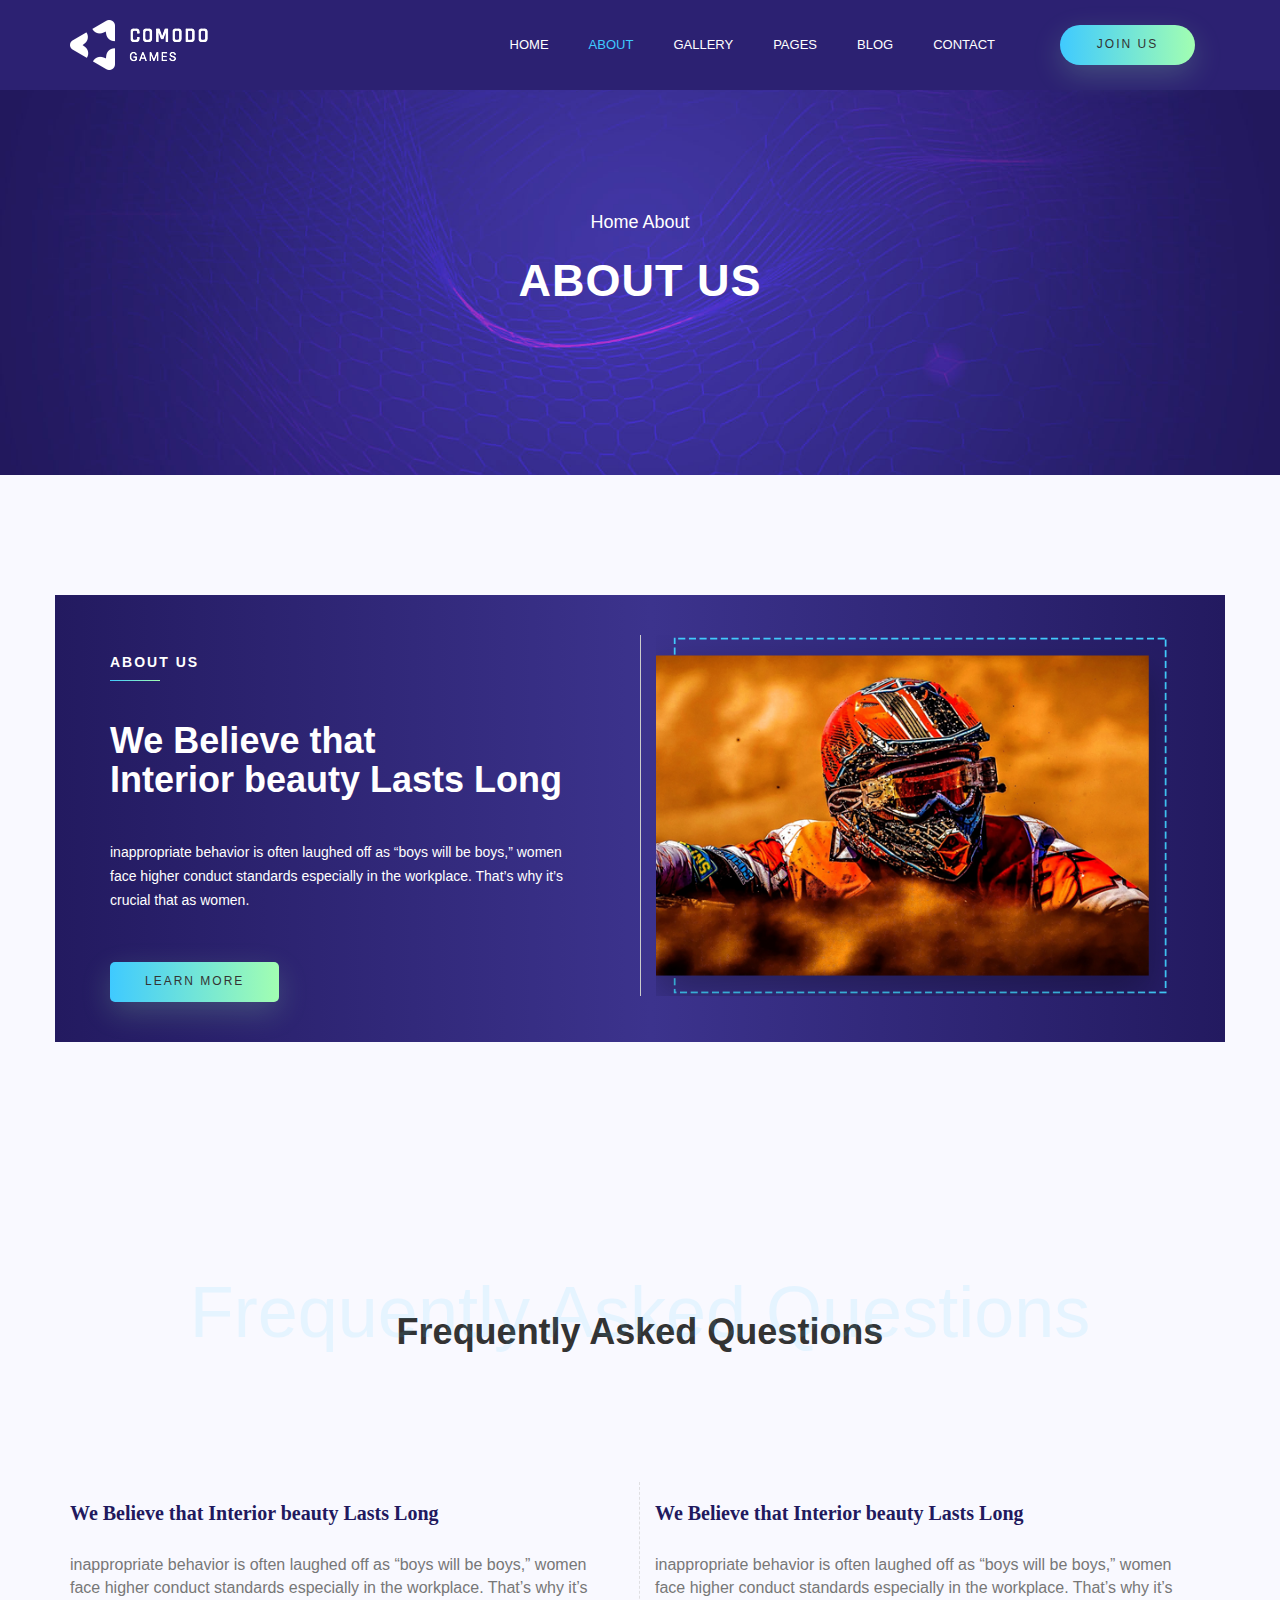
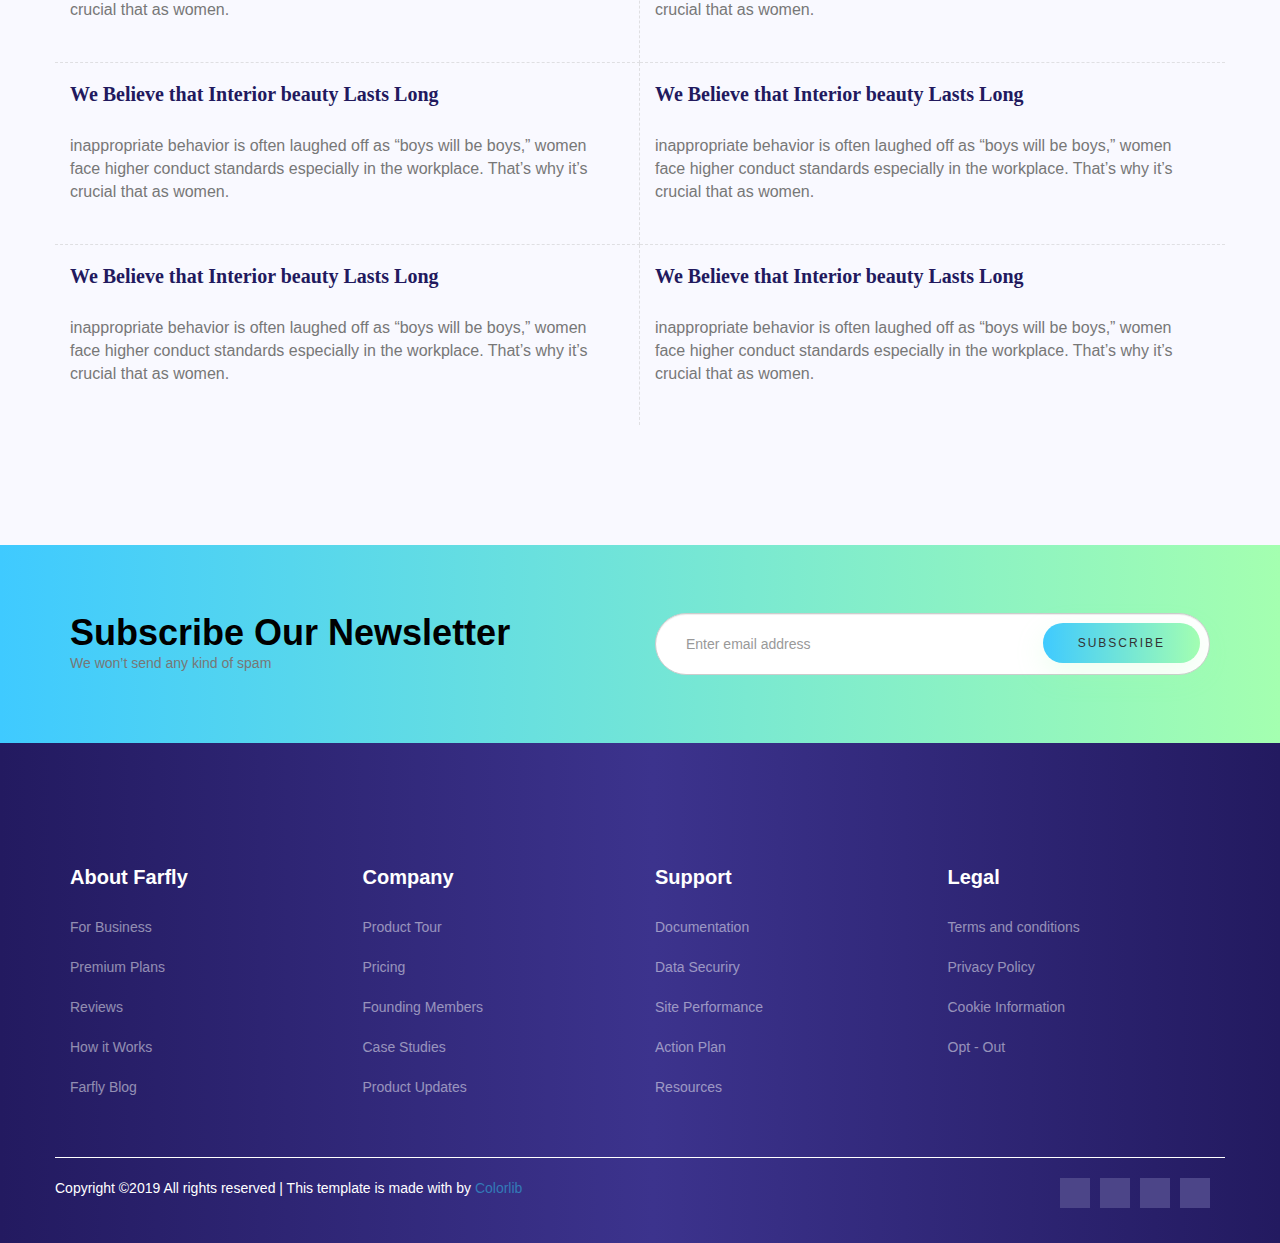
<file: About.html>
<!DOCTYPE html>
<html>

<head>
    <title>Comodo Games</title>
    <!-- ============ Meta ========== -->
    <meta charset="utf-8" />
    <meta http-equiv="X-UA-Compatible" content="IE=edge">
    <meta name="viewport" content="width=device-width, initial-scale=1">
    <!-- ============ Fav icon ========== -->
    <link href="img/favicon.png" rel="icon" />
    <!-- ============ CSS ========== -->
    <link rel="stylesheet" href="https://use.fontawesome.com/releases/v5.7.2/css/all.css" integrity="sha384-fnmOCqbTlWIlj8LyTjo7mOUStjsKC4pOpQbqyi7RrhN7udi9RwhKkMHpvLbHG9Sr"
        crossorigin="anonymous">
    <!-- Latest compiled and minified CSS -->
    <link rel="stylesheet" href="https://maxcdn.bootstrapcdn.com/bootstrap/3.3.7/css/bootstrap.min.css" integrity="sha384-BVYiiSIFeK1dGmJRAkycuHAHRg32OmUcww7on3RYdg4Va+PmSTsz/K68vbdEjh4u"
        crossorigin="anonymous">

    <link rel="stylesheet" href="https://cdn.linearicons.com/free/1.0.0/icon-font.min.css">
    <link href="Css/owl.carousel.min.css" rel="stylesheet">
    <link href="Css/owl.theme.default.css" rel="stylesheet">
    <link href="Css/main.css" rel="stylesheet">
    <link href="Css/essential.css" rel="stylesheet">
    <link href="Css/media.css" rel="stylesheet">
</head>

<body>

    <nav class="navbar navbar-default">
        <div class="container">

            <div class="navbar-header">
                <img src="img/logo.png" />

                <button class="navbar-toggle collapsed" data-toggle="collapse" data-target="#navbar">
                    <span class="icon-bar"></span>
                    <span class="icon-bar"></span>
                    <span class="icon-bar"></span>
                </button>

            </div>

            <div class="collapse navbar-collapse navbar-right" id="navbar">

                <ul class="nav navbar-nav">
                    <li><a href="index.html" >home</a></li>
                    <li><a href="About.html" class="active">about</a></li>
                    <li><a href="gallery.html">gallery</a></li>
                    <li class="nav-item dropdown-toggle" data-target="one"><a href="#">pages</a>

                        <ul class="dropdown-menu" id="one">
                            <li><a href="pricing.html">Pricing</a></li>
                            <li><a href="games.html"> Games</a></li>
                        </ul>

                    </li>

                    <li class="nav-item "><a href="blog.html">blog</a>
                    </li>

                    <li><a href="contact.html">contact</a></li>
                    <li><button class="btn btn-default  our-btn">JOIN US</button></li>
                </ul>

            </div>

        </div>
    </nav>
    <!-- ============ End Nav ========== -->
    <!-- ============ Start section-one  ========== -->
    <section class="section-one">
        <div class="container">
            <div class="address text-center">
                <a href="index.html">Home
                    <span class="lnr lnr-arrow-right"></span>
                </a>
                <a href="contact.html">About</a>
                <h1>about us</h1>
            </div>
        </div>
    </section>
    <!-- ============ Start section-one  ========== -->
    <!-- ============ Start banner Two ========== -->
    <section class="banner-two banner-primary">
        <div class="container">

            <div class="row about-us-content">

                <div class="about-us col-md-6">

                    <h3>about us</h3>
                    <h2>
                        We Believe that <br> Interior beauty Lasts Long
                    </h2>
                    <p>
                        inappropriate behavior is often laughed off as “boys will be boys,” women face higher
                        conduct
                        standards especially in the workplace. That’s why it’s crucial that as women.
                    </p>
                    <button class="btn btn-default our-btn">
                        learn more
                    </button>
                </div> <!-- End about-us div -->

                <div class="about-us-img col-md-6 hidden-sm hidden-xs">
                    <img class="img-responsive" src="img/about_img.png" />
                </div> <!-- End about-us-img div -->

            </div> <!-- End row div -->

        </div> <!-- End container div  -->

    </section>
    <!-- ============ End banner Two ========== -->
    <!-- ============ Start banner Six ========== -->
    <section class="banner-primary banner-six">
        <div class="container">
            <div class="owl-carousel owl-theme">
                <div class="item" style="width=100%">
                    <div class="row">
                        <div class="col-xs-12">
                            <img src="img/quote.png" class="img-responsive" />
                        </div>
                        <div class="col-xs-12">
                            <h4>Fanny Spencer</h4>
                        </div>
                        <div class="col-xs-12">
                            <i class="fab fa-star"></i>
                            <i class="fab fa-star"></i>
                            <i class="fab fa-star"></i>
                            <i class="fab fa-star"></i>
                            <i class="fab fa-star"></i>
                        </div>

                        <div class="col-xs-12">
                            <p>
                                As conscious traveling Paup ers we must always be oncerned about <br> dear Mother
                                Earth. If you think about it,you travel
                                across her face<br>
                                and She is the host to your journey.

                            </p>
                        </div>

                    </div>

                </div>
            </div>
        </div> <!-- End container div -->
    </section>
    <!-- ============ End banner Six ========== -->
    <!-- ============ Start banner Eight ========== -->
    <section class="banner-primary banner-eight">
        <div class="container">
            <header class="back-header">
                <h2>Frequently Asked Questions</h2>
                <h3>Frequently Asked Questions</h3>
            </header>
            <div class="row">

                <div class="col-lg-6  col-sm-5  question">
                    <h4>We Believe that Interior beauty Lasts Long</h4>
                    <P>inappropriate behavior is often laughed off as “boys will be boys,” women face higher conduct
                        standards especially in the workplace. That’s why it’s crucial that as women.
                    </P>
                </div>

                <div class="col-lg-6 col-md-offset-0 col-sm-offset-2 col-sm-5  question">
                    <h4>We Believe that Interior beauty Lasts Long</h4>
                    <P>inappropriate behavior is often laughed off as “boys will be boys,” women face higher conduct
                        standards especially in the workplace. That’s why it’s crucial that as women.
                    </P>
                </div>

                <div class="col-lg-6 col-sm-5  question">
                    <h4>We Believe that Interior beauty Lasts Long</h4>
                    <P>inappropriate behavior is often laughed off as “boys will be boys,” women face higher conduct
                        standards especially in the workplace. That’s why it’s crucial that as women.
                    </P>
                </div>

                <div class="col-lg-6 col-md-offset-0 col-sm-offset-2 col-sm-5  question">
                    <h4>We Believe that Interior beauty Lasts Long</h4>
                    <P>inappropriate behavior is often laughed off as “boys will be boys,” women face higher conduct
                        standards especially in the workplace. That’s why it’s crucial that as women.
                    </P>
                </div>

                <div class="col-lg-6  col-sm-5  question">
                    <h4>We Believe that Interior beauty Lasts Long</h4>
                    <P>inappropriate behavior is often laughed off as “boys will be boys,” women face higher conduct
                        standards especially in the workplace. That’s why it’s crucial that as women.
                    </P>
                </div>

                <div class="col-lg-6 col-md-offset-0 col-sm-offset-2 col-sm-5  question">
                    <h4>We Believe that Interior beauty Lasts Long</h4>
                    <P>inappropriate behavior is often laughed off as “boys will be boys,” women face higher conduct
                        standards especially in the workplace. That’s why it’s crucial that as women.
                    </P>
                </div>

            </div>
        </div>
    </section>
    <!-- ============ End banner Eight ========== -->
    <div class="search">
        <div class="container">
            <div class="row">
                <div class="col-md-6">
                    <div class="text">
                        <h2>Subscribe Our Newsletter</h2>
                        <p>We won’t send any kind of spam</p>
                    </div><!-- End text div -->
                </div><!-- End col div -->

                <div class="col-md-6">
                    <div class="input-group">
                        <input class="form-control" name="EMAIL" placeholder="Enter email address" onfocus="this.placeholder = ''"
                            onblur="this.placeholder = 'Your email address'" required="" type="email">
                        <button class="btn btn-default our-btn">subscribe</button>
                    </div>
                </div>
            </div><!-- End row div -->
        </div><!-- End container div -->
    </div><!-- End search div -->
    <!-- ============ Start  Footer ========== -->
    <footer>
        <div class="container">
            <div class="row">
                <div class="col-lg-3 col-sm-6">
                    <div class="columen">
                        <ul class="list-unstyled">
                            <label>About Farfly</label>
                            <li>For Business</li>
                            <li>Premium Plans</li>
                            <li>Reviews</li>
                            <li>How it Works</li>
                            <li>Farfly Blog</li>
                        </ul>
                    </div><!-- End columen div -->
                </div><!-- End col div -->

                <div class="col-lg-3 col-sm-6">
                    <div class="columen">
                        <ul class="list-unstyled">
                            <label>Company</label>
                            <li>Product Tour</li>
                            <li>Pricing</li>
                            <li>Founding Members</li>
                            <li>Case Studies</li>
                            <li>Product Updates</li>
                        </ul>
                    </div><!-- End columen div -->
                </div><!-- End col div -->

                <div class="col-lg-3 col-sm-6">
                    <div class="columen">
                        <ul class="list-unstyled">
                            <label>Support</label>
                            <li>Documentation</li>
                            <li>Data Securiry</li>
                            <li>Site Performance</li>
                            <li>Action Plan</li>
                            <li>Resources</li>
                        </ul>
                    </div><!-- End columen div -->
                </div><!-- End col div -->

                <div class="col-lg-3 col-sm-6">
                    <div class="columen">
                        <ul class="list-unstyled">
                            <label>Legal</label>
                            <li>Terms and conditions</li>
                            <li>Privacy Policy</li>
                            <li>Cookie Information</li>
                            <li>Opt - Out</li>

                        </ul>
                    </div><!-- End columen div -->
                </div><!-- End col div -->
            </div><!-- End row div -->
            <div class="row">
                <div class="col-sm-6">
                    <div class="copyright">
                        <P>
                            Copyright ©2019 All rights reserved | This template is made with
                            <i class="lnr lnr-heart"></i>
                            by
                            <a href="https://colorlib.com">Colorlib</a>
                        </P>
                    </div><!-- End copyright -->
                </div><!-- End col -->
                <div class="col-sm-6 clearfix">
                    <div class="contact clearfix">
                        <a href="#">
                            <i class="fab fa-facebook"></i>
                        </a>

                        <a href="#">
                            <i class="fab fa-twitter"></i>
                        </a>

                        <a href="#">
                            <i class="fab fa-behance"></i>
                        </a>

                        <a href="#">
                            <i class="fab fa-github"></i>
                        </a>
                    </div>
                </div>
            </div><!-- End row -->

        </div><!-- End container div -->
    </footer>
    <!-- ============ End  Footer ========== -->
    <!-- ============ Scripts ========== -->
    <!-- jQuery (necessary for Bootstrap's JavaScript plugins) -->
    <script src="https://ajax.googleapis.com/ajax/libs/jquery/1.12.4/jquery.min.js"></script>
    <!-- Latest compiled and minified JavaScript -->
    <script src="https://maxcdn.bootstrapcdn.com/bootstrap/3.3.7/js/bootstrap.min.js" integrity="sha384-Tc5IQib027qvyjSMfHjOMaLkfuWVxZxUPnCJA7l2mCWNIpG9mGCD8wGNIcPD7Txa"
    crossorigin="anonymous"></script>
    <script src="JS/owl.carousel.min.js"></script>
    <script src="JS/jquery.magnific-popup.min.js"></script>
    <script src="JS/main.js"></script>


</body>

</html>
</file>
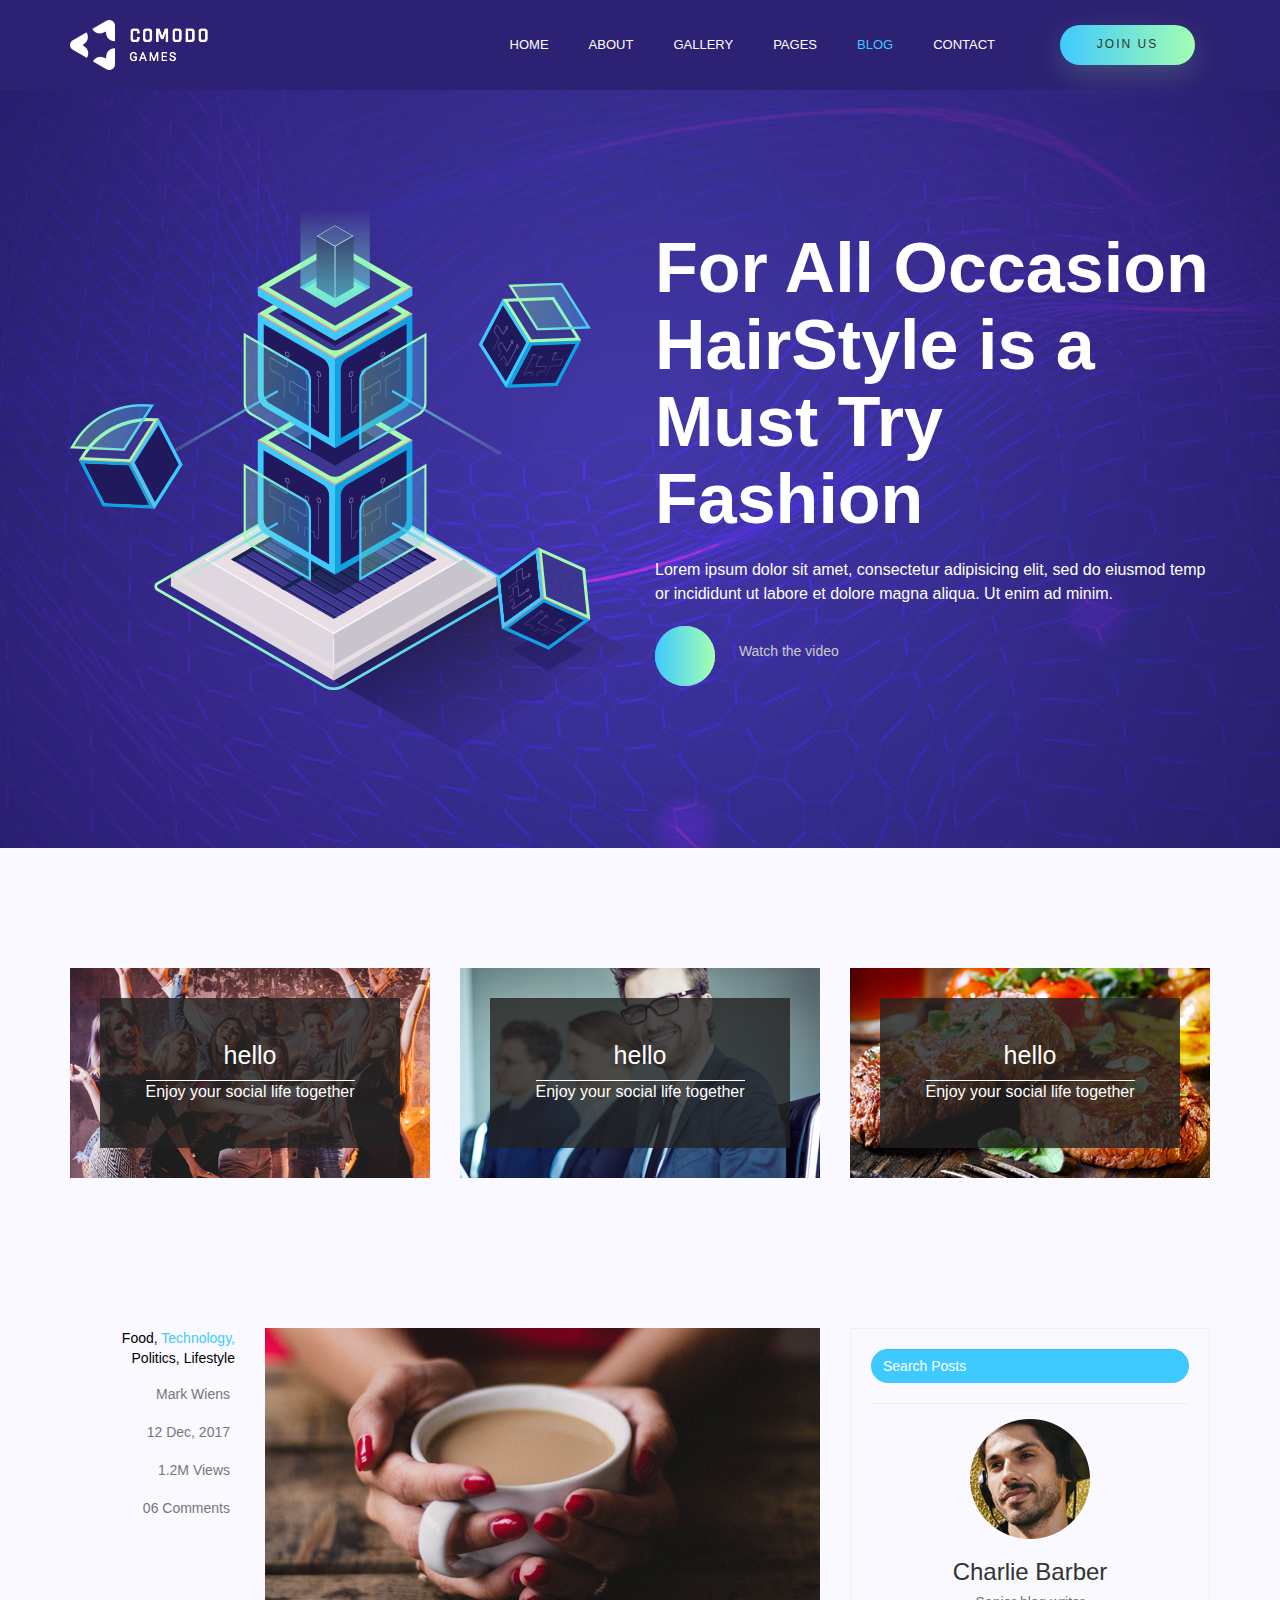
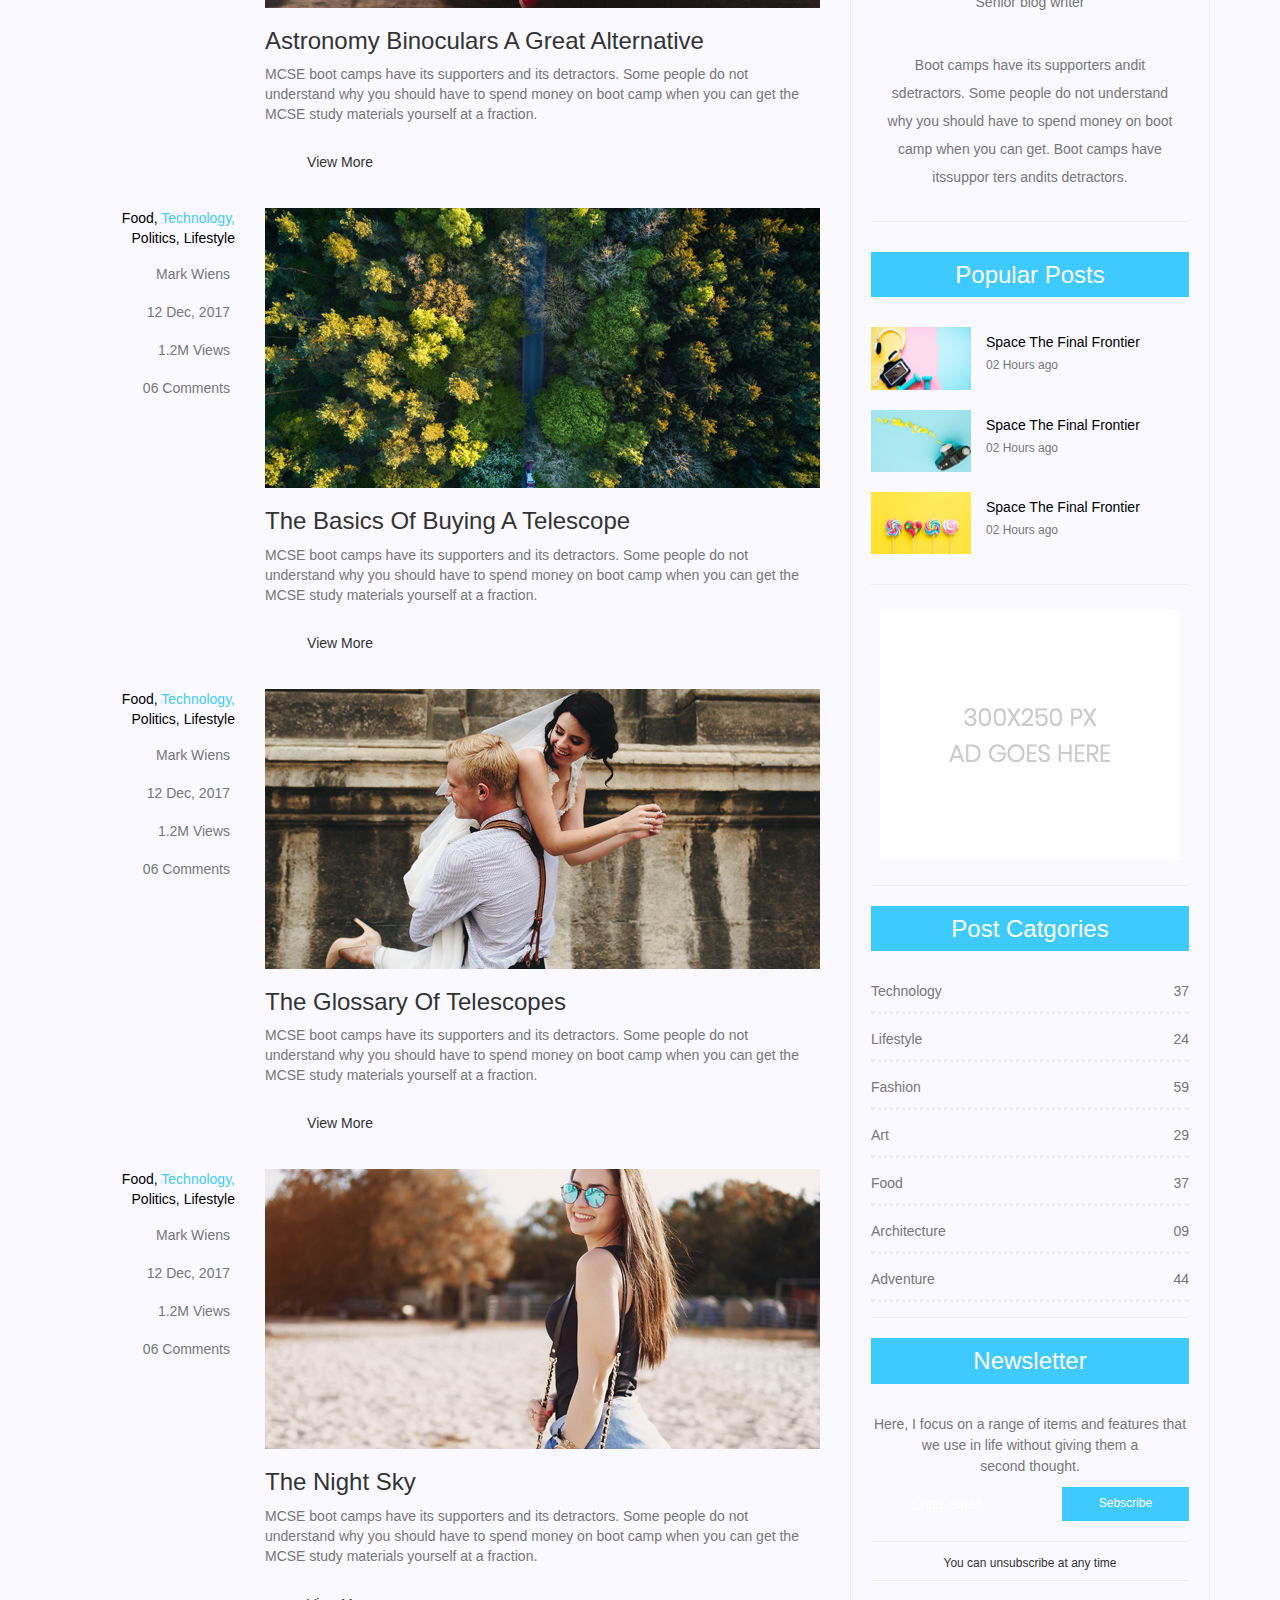
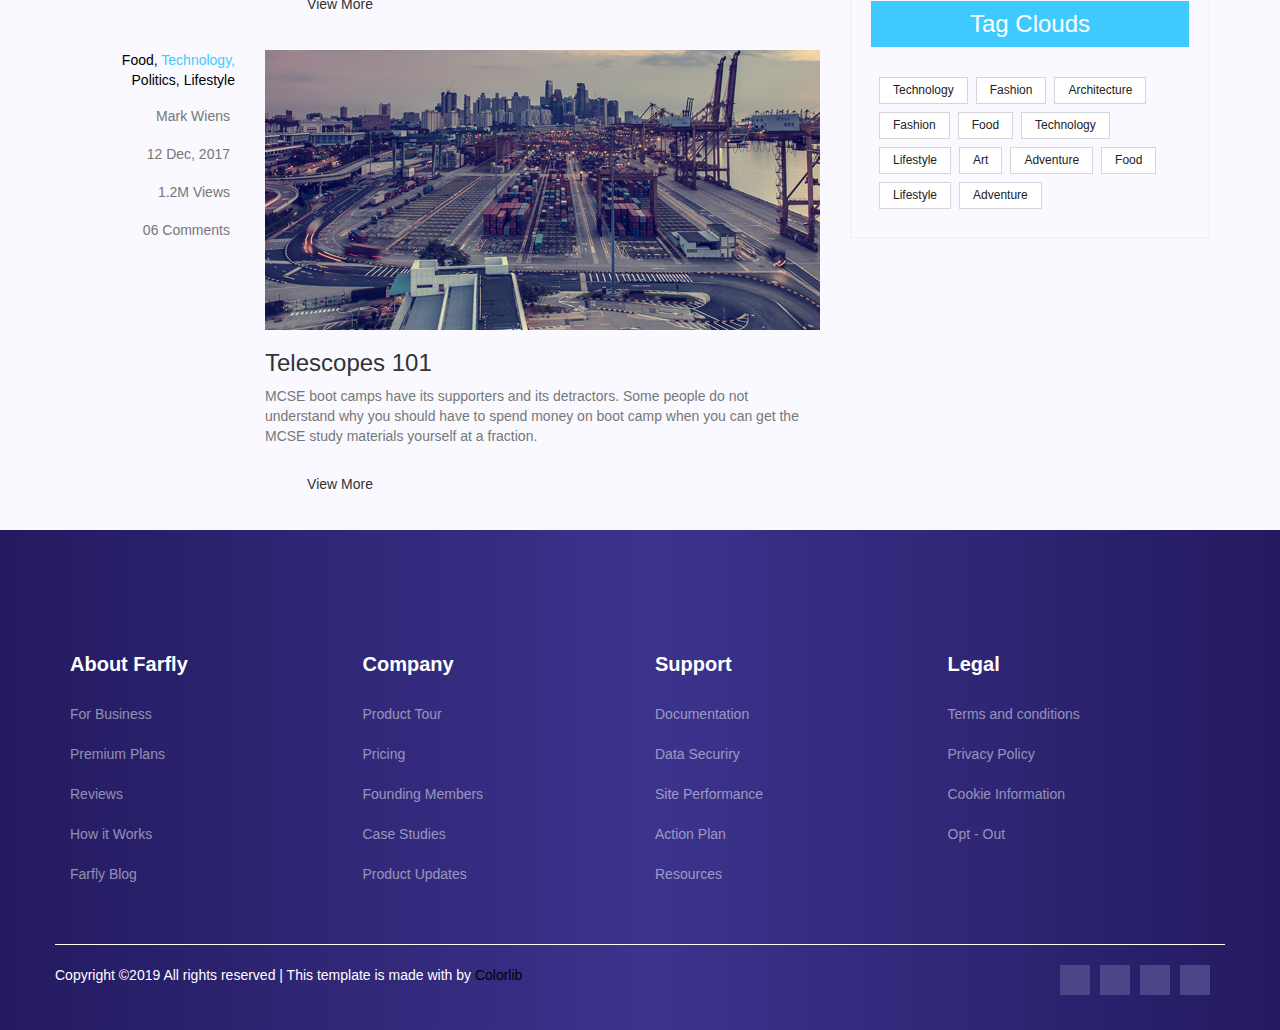
<file: blog.html>
<!DOCTYPE html>
<html>

<head>
    <title>Comodo Games</title>
    <!-- ============ Meta ========== -->
    <meta charset="utf-8" />
    <meta http-equiv="X-UA-Compatible" content="IE=edge">
    <meta name="viewport" content="width=device-width, initial-scale=1">
    <!-- ============ Fav icon ========== -->
    <link href="img/favicon.png" rel="icon" />
    <!-- ============ CSS ========== -->
<link rel="stylesheet" href="https://use.fontawesome.com/releases/v5.7.2/css/all.css" integrity="sha384-fnmOCqbTlWIlj8LyTjo7mOUStjsKC4pOpQbqyi7RrhN7udi9RwhKkMHpvLbHG9Sr" crossorigin="anonymous">
    <!-- Latest compiled and minified CSS -->
<link rel="stylesheet" href="https://maxcdn.bootstrapcdn.com/bootstrap/3.3.7/css/bootstrap.min.css" integrity="sha384-BVYiiSIFeK1dGmJRAkycuHAHRg32OmUcww7on3RYdg4Va+PmSTsz/K68vbdEjh4u" crossorigin="anonymous">
    <link rel="stylesheet" href="https://cdn.linearicons.com/free/1.0.0/icon-font.min.css">
    <link href="Css/main.css" rel="stylesheet">
    <link href="Css/blog.css" rel="stylesheet">
    <link href="Css/essential.css" rel="stylesheet">
    <link href="Css/media.css" rel="stylesheet">
</head>

<body>
    <!-- ============ Start Nav ========== -->
    <nav class="navbar navbar-default">
        <div class="container">

            <div class="navbar-header">
                <img src="img/logo.png" />

                <button class="navbar-toggle collapsed" data-toggle="collapse" data-target="#navbar">
                    <span class="icon-bar"></span>
                    <span class="icon-bar"></span>
                    <span class="icon-bar"></span>
                </button>

            </div>

            <div class="collapse navbar-collapse navbar-right" id="navbar">

                <ul class="nav navbar-nav">
                    <li><a href="index.html">home</a></li>
                    <li><a href="About.html">about</a></li>
                    <li><a href="gallery.html">gallery</a></li>
                    <li class="nav-item dropdown-toggle" data-target="one"><a href="#">pages</a>

                        <ul class="dropdown-menu" id="one">
                            <li><a href="pricing.html">Pricing</a></li>
                            <li><a href="games.html"> Games</a></li>
                        </ul>

                    </li>

                    <li class="nav-item "><a href="blog.html" class="active">blog</a>
                    </li>

                    <li><a href="contact.html">contact</a></li>
                    <li><button class="btn btn-default  our-btn">JOIN US</button></li>
                </ul>

            </div>

        </div>
    </nav>
    <!-- ============ End Nav ========== -->

    <!-- ============ Start Modal ========== -->
    <div class="modal" id="myModal">
        <div class="modal-dialog">
            <div class="modal-content">
                <div class="modal-header">
                    <button class="close" type="button" data-dismiss="modal">x</button>
                    <h2 class="modal-title">How to be a badass ninja!</h2>
                </div>
                <div class="modal-body">
                    <p>lorem ipsum lorem ipsum lorem ipsum lorem ipsum lorem ipsum lorem ipsum </p>
                </div>
            </div>
            <!--End Modal-content-->
        </div>
        <!--End Modal-dialog-->
    </div>
    <!--End Modal-->
    <!-- ============ End Modal ========== -->
    <!-- ============ Start banner one ========== -->
    <section class="banner">

        <div class="container">
            <div class="banner-area">
                <div class="row">
                    <div class="left col-md-6 visible-lg visible-md">
                        <img src="img/banner/home-left.png" class="img-responsive" />
                    </div> <!-- End left div -->

                    <div class="right col-lg-6">
                        <h1>For All Occasion HairStyle is a Must Try Fashion</h1>
                        <p>
                            Lorem ipsum dolor sit amet, consectetur adipisicing elit, sed do eiusmod temp or incididunt
                            ut labore et dolore magna aliqua. Ut enim ad minim.
                        </p>
                        <div class="video-btn" data-toggle="modal" data-target="#myModal">
                            <a class="play text-center"><span class="fab fa-play"></span></a>
                            <p class="visible-inline-block">Watch the video</p>
                        </div>
                    </div><!-- End right div -->

                </div> <!-- End row div -->
            </div><!-- End banner-area div -->
        </div> <!-- End container div -->

    </section>
    <!-- ============ End banner one ========== -->

    <!-- ============ Start catigories ========== -->
    <div class="banner-primary catigories">
        <div class="container">
            <div class="row">
                <div class="col-sm-6 col-md-4">
                    <div class="catigory-item one">
                        <div class="catigory-inner text-center">
                            <h6>hello</h6>
                            <p>Enjoy your social life together</p>
                        </div><!-- End catigory-inner -->
                    </div><!-- End catigory-item -->
                </div><!-- End col -->

                <div class="col-sm-6 col-md-4">
                    <div class="catigory-item two">
                        <div class="catigory-inner text-center">
                            <h6>hello</h6>
                            <p>Enjoy your social life together</p>
                        </div><!-- End catigory-inner -->
                    </div><!-- End catigory-item -->
                </div><!-- End col -->

                <div class="col-md-4 hidden-sm">
                    <div class="catigory-item three">
                        <div class="catigory-inner text-center">
                            <h6>hello</h6>
                            <p>Enjoy your social life together</p>
                        </div><!-- End catigory-inner -->
                    </div><!-- End catigory-item -->
                </div><!-- End col -->

            </div><!-- End row -->
        </div><!-- End container -->
    </div><!-- End catigories -->
    <!-- ============ End catigories ========== -->

    <!-- ============ Start posts ========== -->
    <div class="banner-primary posts">
        <div class="container">
            <div class="row">
                <div class="col-md-8">
                    <!-- Start articales -->
                    <section class="artical">

                        <div class="row">

                            <article>
                                <div class="col-md-3">
                                    <div class="post-info">
                                        <ul class="list-unstyled text-right">
                                            <p>
                                                <a href="#">Food,</a>
                                                <a href="#" class="active">Technology,</a>
                                                <a href="#">Politics,</a>
                                                <a href="#">Lifestyle</a>
                                            </p>

                                            <li>
                                                <a href="#">Mark Wiens</a>
                                                <i class="lnr lnr-user"></i>
                                            </li>

                                            <li>
                                                <a href="#">12 Dec, 2017</a>
                                                <i class="lnr lnr-calendar-full"></i>
                                            </li>

                                            <li>
                                                <a href="#">1.2M Views</a>
                                                <i class="lnr lnr-eye"></i>
                                            </li>

                                            <li>
                                                <a href="#">06 Comments</a>
                                                <i class="lnr lnr-bubble"></i>
                                            </li>
                                        </ul>
                                    </div><!-- End post-info -->
                                </div><!-- End md-3 -->
                                <div class="col-md-9">
                                    <div class="post-content">
                                        <img src="img/blog/main-blog/m-blog-1.jpg" class=" img-responsive" />
                                        <a href="singleBlog.html" class="h3">
                                            Astronomy Binoculars A Great Alternative
                                        </a>
                                        <p>
                                            MCSE boot camps have its supporters and its detractors. Some people do not
                                            understand why you should have to spend money on boot camp when you can get
                                            the
                                            MCSE study materials yourself at a fraction.
                                        </p>
                                        <button class="btn btn-default">
                                            View More
                                        </button>
                                    </div><!-- post-content -->
                                </div><!-- End md-9 -->
                            </article>

                            <article>
                                <div class="col-md-3">
                                    <div class="post-info">
                                        <ul class="list-unstyled text-right">
                                            <p>
                                                <a href="#">Food,</a>
                                                <a href="#" class="active">Technology,</a>
                                                <a href="#">Politics,</a>
                                                <a href="#">Lifestyle</a>
                                            </p>

                                            <li>
                                                <a href="#">Mark Wiens</a>
                                                <i class="lnr lnr-user"></i>
                                            </li>

                                            <li>
                                                <a href="#">12 Dec, 2017</a>
                                                <i class="lnr lnr-calendar-full"></i>
                                            </li>

                                            <li>
                                                <a href="#">1.2M Views</a>
                                                <i class="lnr lnr-eye"></i>
                                            </li>

                                            <li>
                                                <a href="#">06 Comments</a>
                                                <i class="lnr lnr-bubble"></i>
                                            </li>
                                        </ul>
                                    </div><!-- End post-info -->
                                </div><!-- End md-3 -->
                                <div class="col-md-9">
                                    <div class="post-content">
                                        <img src="img/blog/main-blog/m-blog-2.jpg" class=" img-responsive" />
                                        <a href="singleBlog.html" class="h3">
                                            The Basics Of Buying A Telescope
                                        </a>
                                        <p>
                                            MCSE boot camps have its supporters and its detractors. Some people do not
                                            understand why you should have to spend money on boot camp when you can get
                                            the
                                            MCSE study materials yourself at a fraction.
                                        </p>
                                        <button class="btn btn-default">
                                            View More
                                        </button>
                                    </div><!-- post-content -->
                                </div><!-- End md-9 -->
                            </article>

                            <article>
                                <div class="col-md-3">
                                    <div class="post-info">
                                        <ul class="list-unstyled text-right">
                                            <p>
                                                <a href="#">Food,</a>
                                                <a href="#" class="active">Technology,</a>
                                                <a href="#">Politics,</a>
                                                <a href="#">Lifestyle</a>
                                            </p>

                                            <li>
                                                <a href="#">Mark Wiens</a>
                                                <i class="lnr lnr-user"></i>
                                            </li>

                                            <li>
                                                <a href="#">12 Dec, 2017</a>
                                                <i class="lnr lnr-calendar-full"></i>
                                            </li>

                                            <li>
                                                <a href="#">1.2M Views</a>
                                                <i class="lnr lnr-eye"></i>
                                            </li>

                                            <li>
                                                <a href="#">06 Comments</a>
                                                <i class="lnr lnr-bubble"></i>
                                            </li>
                                        </ul>
                                    </div><!-- End post-info -->
                                </div><!-- End md-3 -->
                                <div class="col-md-9">
                                    <div class="post-content">
                                        <img src="img/blog/main-blog/m-blog-3.jpg" class=" img-responsive" />
                                        <a href="singleBlog.html" class="h3">
                                            The Glossary Of Telescopes
                                        </a>
                                        <p>
                                            MCSE boot camps have its supporters and its detractors. Some people do not
                                            understand why you should have to spend money on boot camp when you can get
                                            the
                                            MCSE study materials yourself at a fraction.
                                        </p>
                                        <button class="btn btn-default">
                                            View More
                                        </button>
                                    </div><!-- post-content -->
                                </div><!-- End md-9 -->
                            </article>

                            <article>
                                <div class="col-md-3">
                                    <div class="post-info">
                                        <ul class="list-unstyled text-right">
                                            <p>
                                                <a href="#">Food,</a>
                                                <a href="#" class="active">Technology,</a>
                                                <a href="#">Politics,</a>
                                                <a href="#">Lifestyle</a>
                                            </p>

                                            <li>
                                                <a href="#">Mark Wiens</a>
                                                <i class="lnr lnr-user"></i>
                                            </li>

                                            <li>
                                                <a href="#">12 Dec, 2017</a>
                                                <i class="lnr lnr-calendar-full"></i>
                                            </li>

                                            <li>
                                                <a href="#">1.2M Views</a>
                                                <i class="lnr lnr-eye"></i>
                                            </li>

                                            <li>
                                                <a href="#">06 Comments</a>
                                                <i class="lnr lnr-bubble"></i>
                                            </li>
                                        </ul>
                                    </div><!-- End post-info -->
                                </div><!-- End md-3 -->
                                <div class="col-md-9">
                                    <div class="post-content">
                                        <img src="img/blog/main-blog/m-blog-4.jpg" class=" img-responsive" />
                                        <a href="singleBlog.html" class="h3">
                                            The Night Sky
                                        </a>
                                        <p>
                                            MCSE boot camps have its supporters and its detractors. Some people do not
                                            understand why you should have to spend money on boot camp when you can get
                                            the
                                            MCSE study materials yourself at a fraction.
                                        </p>
                                        <button class="btn btn-default">
                                            View More
                                        </button>
                                    </div><!-- post-content -->
                                </div><!-- End md-9 -->
                            </article>

                            <article>
                                <div class="col-md-3">
                                    <div class="post-info">
                                        <ul class="list-unstyled text-right">
                                            <p>
                                                <a href="#">Food,</a>
                                                <a href="#" class="active">Technology,</a>
                                                <a href="#">Politics,</a>
                                                <a href="#">Lifestyle</a>
                                            </p>

                                            <li>
                                                <a href="#">Mark Wiens</a>
                                                <i class="lnr lnr-user"></i>
                                            </li>

                                            <li>
                                                <a href="#">12 Dec, 2017</a>
                                                <i class="lnr lnr-calendar-full"></i>
                                            </li>

                                            <li>
                                                <a href="#">1.2M Views</a>
                                                <i class="lnr lnr-eye"></i>
                                            </li>

                                            <li>
                                                <a href="#">06 Comments</a>
                                                <i class="lnr lnr-bubble"></i>
                                            </li>
                                        </ul>
                                    </div><!-- End post-info -->
                                </div><!-- End md-3 -->
                                <div class="col-md-9">
                                    <div class="post-content">
                                        <img src="img/blog/main-blog/m-blog-5.jpg" class=" img-responsive" />
                                        <a href="singleBlog.html" class="h3">
                                            Telescopes 101
                                        </a>
                                        <p>
                                            MCSE boot camps have its supporters and its detractors. Some people do not
                                            understand why you should have to spend money on boot camp when you can get
                                            the
                                            MCSE study materials yourself at a fraction.
                                        </p>
                                        <button class="btn btn-default">
                                            View More
                                        </button>
                                    </div><!-- post-content -->
                                </div><!-- End md-9 -->
                            </article>


                        </div><!-- End articales row-->

                    </section><!-- end articales -->
                </div> <!-- End md-8 -->

                <div class="col-md-4">
                    <div class="right-col">
                        <div class="form-group">
                            <input class="form-control" placeholder="Search Posts">
                            <i class="lnr lnr-magnifier form-group-addon"></i>
                        </div><!-- End form-group -->

                        <div class="user-info text-center">
                            <img class="image-circle" src="img/blog/author.png" />
                            <p class="h3">Charlie Barber</p>
                            <p class="h5">Senior blog writer</p>
                            <ul class="list-inline">
                                <span class="fab fa-facebook"></span>
                                <span class="fab fa-twitter"></span>
                                <span class="fab fa-github"></span>
                                <span class="fab fa-behance"></span>
                            </ul>
                            <p>
                                Boot camps have its supporters andit <br> sdetractors. Some people do not understand
                                <br> why you should have to spend money on boot <br>camp when you can get. Boot camps
                                have <br> itssuppor ters andits detractors.
                            </p>
                        </div>

                        <div class="popular-posts text-center">
                            <p class="h3">Popular Posts</p>

                            <div class="popular-post">
                                <img class="img-responsive" src="img/blog/popular-post/post1.jpg" />
                                <div class="disc text-left">
                                    <a href="#">Space The Final Frontier</a>
                                    <p>02 Hours ago</p>
                                </div>
                            </div>
                            <div class="popular-post">
                                <img class="img-responsive" src="img/blog/popular-post/post2.jpg" />
                                <div class="disc text-left">
                                    <a href="#">Space The Final Frontier</a>
                                    <p>02 Hours ago</p>
                                </div>
                            </div>
                            <div class="popular-post">
                                <img class="img-responsive" src="img/blog/popular-post/post3.jpg" />
                                <div class="disc text-left">
                                    <a href="#">Space The Final Frontier</a>
                                    <p>02 Hours ago</p>
                                </div>
                            </div>
                        </div>

                        <div class="ad text-center">
                            <a href="#">
                                <img src="img/blog/add.jpg" />
                            </a>
                        </div>

                        <div class="post-catgories text-center">
                            <p class="h3">Post Catgories</p>
                            <ul class="list-unstyled">
                                <li class="clearfix">
                                    <p>Technology</p>
                                    <span>37</span>
                                </li>

                                <li class="clearfix">
                                    <p>Lifestyle</p>
                                    <span>24</span>
                                </li>

                                <li class="clearfix">
                                    <p>Fashion</p>
                                    <span>59</span>
                                </li>

                                <li class="clearfix">
                                    <p>Art</p>
                                    <span>29</span>
                                </li>

                                <li class="clearfix">
                                    <p>Food</p>
                                    <span>37</span>
                                </li>

                                <li class="clearfix">
                                    <p>Architecture</p>
                                    <span>09</span>
                                </li>

                                <li class="clearfix">
                                    <p>Adventure</p>
                                    <span>44</span>
                                </li>
                            </ul>
                        </div>

                        <div class="newsletter text-center">
                            <p class="h3">Newsletter</p>
                            <p>
                                Here, I focus on a range of items and features that we use in life without giving them a <br> second thought.
                            </p>
                            <div class="form-group">
                                <i class="lnr lnr-envelope clearfix"></i>
                                <input class="form-control" placeholder="Enter email" type="email">
                                <button class="btn-btn-default">Sebscribe</button>
                            </div>
                            <p class="h6">You can unsubscribe at any time</p>
                        </div><!-- End newsltter -->
                        
                        <div class="tag-clouds text-center">
                            <p class="h3">Tag Clouds</p>

                            <div class="tags">
                                <a class="tag" href="#">Technology</a>
                                <a class="tag" href="#">Fashion</a>
                                <a class="tag" href="#">Architecture</a>
                                <a class="tag" href="#">Fashion</a>
                                <a class="tag" href="#">Food</a>
                                <a class="tag" href="#">Technology</a>
                                <a class="tag" href="#">Lifestyle</a>
                                <a class="tag" href="#">Art</a>
                                <a class="tag" href="#">Adventure</a>
                                <a class="tag" href="#">Food</a>
                                <a class="tag" href="#">Lifestyle</a>
                                <a class="tag" href="#">Adventure</a>
                            </div>
                        </div>
                    </div><!-- End right-col -->
                </div><!-- End md-4 -->
            </div><!-- End row -->
        </div><!-- End container -->
    </div><!-- End posts -->
    <!-- ============ End posts ========== -->

    <!-- ============ Start footer ========== -->
    <footer>
        <div class="container">
            <div class="row">
                <div class="col-lg-3 col-sm-6">
                    <div class="columen">
                        <ul class="list-unstyled">
                            <label>About Farfly</label>
                            <li>For Business</li>
                            <li>Premium Plans</li>
                            <li>Reviews</li>
                            <li>How it Works</li>
                            <li>Farfly Blog</li>
                        </ul>
                    </div><!-- End columen div -->
                </div><!-- End col div -->

                <div class="col-lg-3 col-sm-6">
                    <div class="columen">
                        <ul class="list-unstyled">
                            <label>Company</label>
                            <li>Product Tour</li>
                            <li>Pricing</li>
                            <li>Founding Members</li>
                            <li>Case Studies</li>
                            <li>Product Updates</li>
                        </ul>
                    </div><!-- End columen div -->
                </div><!-- End col div -->

                <div class="col-lg-3 col-sm-6">
                    <div class="columen">
                        <ul class="list-unstyled">
                            <label>Support</label>
                            <li>Documentation</li>
                            <li>Data Securiry</li>
                            <li>Site Performance</li>
                            <li>Action Plan</li>
                            <li>Resources</li>
                        </ul>
                    </div><!-- End columen div -->
                </div><!-- End col div -->

                <div class="col-lg-3 col-sm-6">
                    <div class="columen">
                        <ul class="list-unstyled">
                            <label>Legal</label>
                            <li>Terms and conditions</li>
                            <li>Privacy Policy</li>
                            <li>Cookie Information</li>
                            <li>Opt - Out</li>

                        </ul>
                    </div><!-- End columen div -->
                </div><!-- End col div -->
            </div><!-- End row div -->
            <div class="row">
                <div class="col-sm-6">
                    <div class="copyright">
                        <P>
                            Copyright ©2019 All rights reserved | This template is made with
                            <i class="lnr lnr-heart"></i>
                            by
                            <a href="https://colorlib.com">Colorlib</a>
                        </P>
                    </div><!-- End copyright -->
                </div><!-- End col -->
                <div class="col-sm-6 clearfix">
                    <div class="contact clearfix">
                        <a href="#">
                            <i class="fab fa-facebook"></i>
                        </a>

                        <a href="#">
                            <i class="fab fa-twitter"></i>
                        </a>

                        <a href="#">
                            <i class="fab fa-behance"></i>
                        </a>

                        <a href="#">
                            <i class="fab fa-github"></i>
                        </a>
                    </div>
                </div>
            </div><!-- End row -->

        </div><!-- End container div -->
    </footer>
    <!-- ============ End  Footer ========== -->
    <!-- ============ Scripts ========== -->
        <!-- jQuery (necessary for Bootstrap's JavaScript plugins) -->
    <script src="https://ajax.googleapis.com/ajax/libs/jquery/1.12.4/jquery.min.js"></script>
    <!-- Latest compiled and minified JavaScript -->
<script src="https://maxcdn.bootstrapcdn.com/bootstrap/3.3.7/js/bootstrap.min.js" integrity="sha384-Tc5IQib027qvyjSMfHjOMaLkfuWVxZxUPnCJA7l2mCWNIpG9mGCD8wGNIcPD7Txa" crossorigin="anonymous"></script>
<script src="JS/main.js"></script>
</body>

</html>
</file>
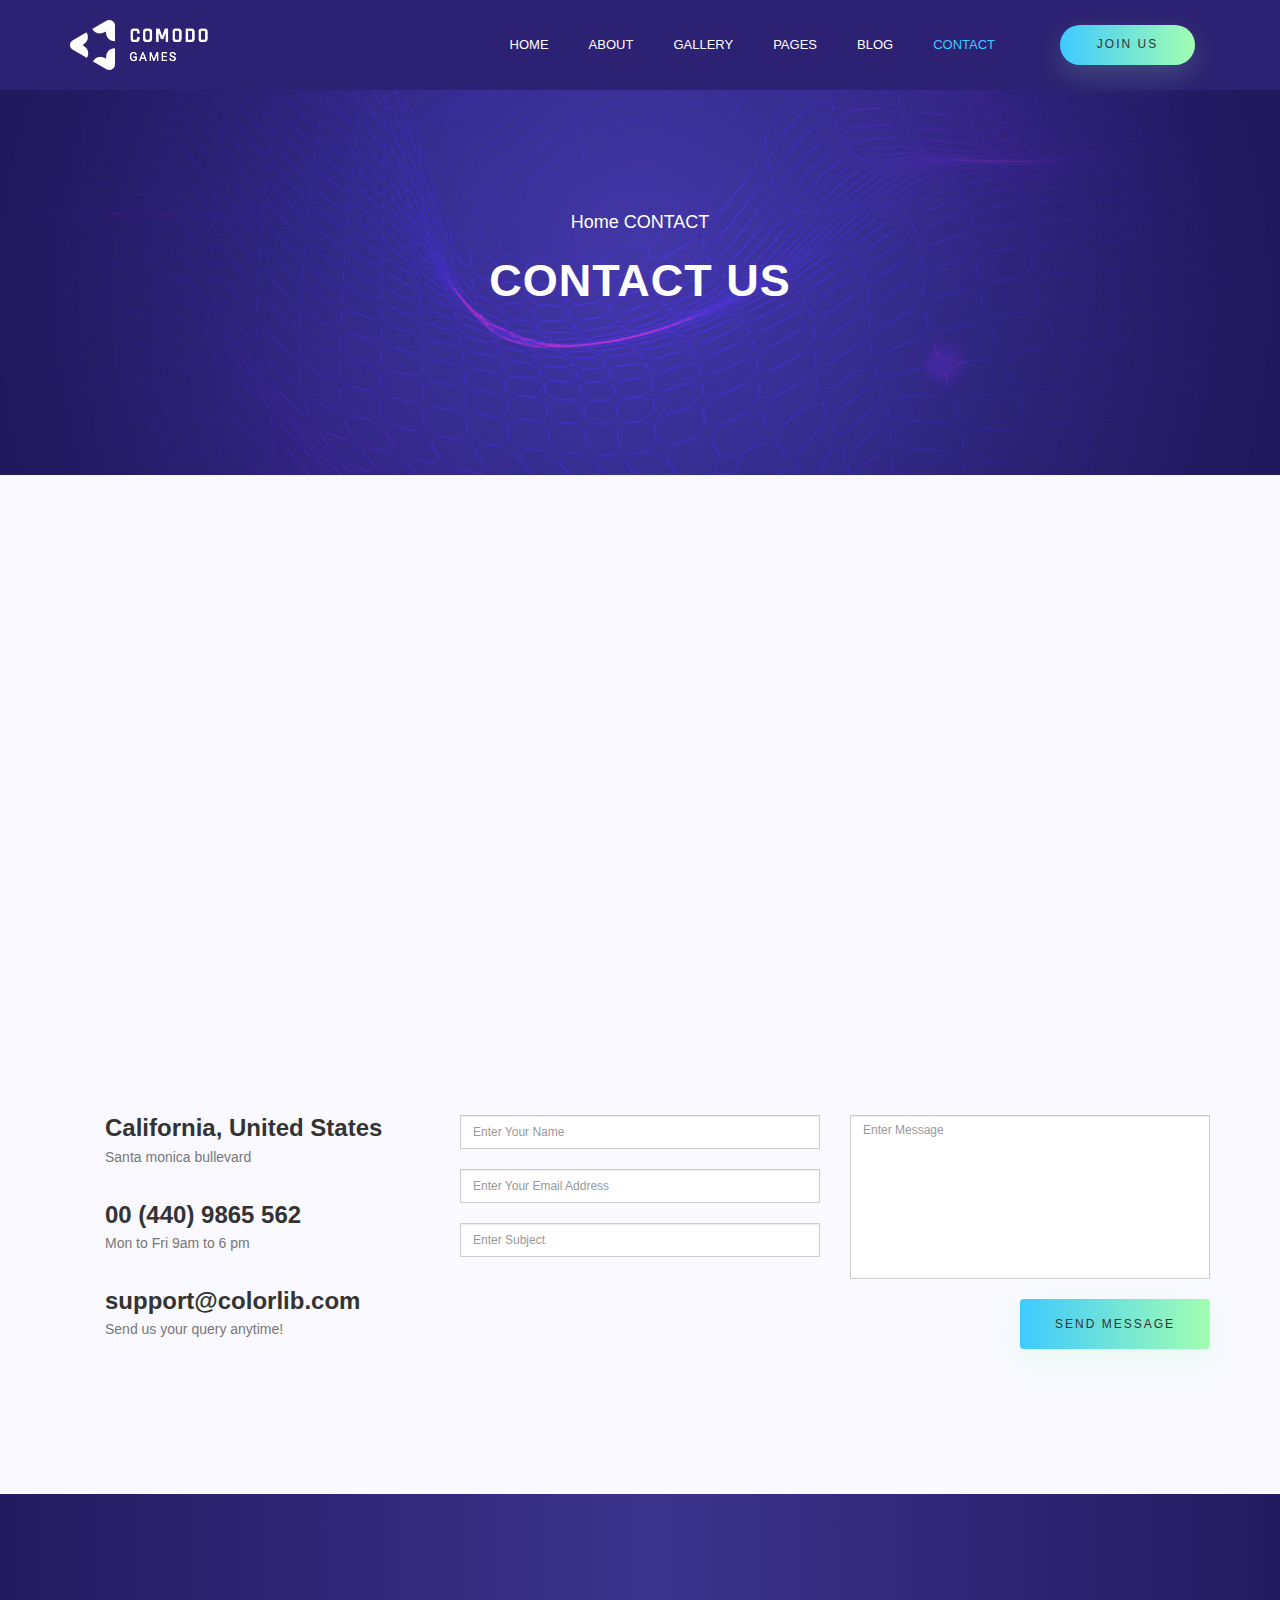
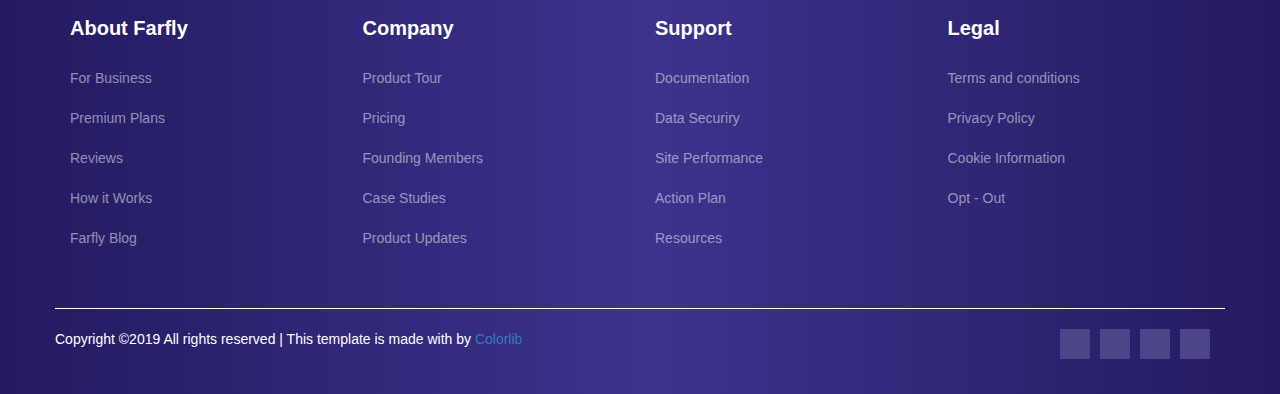
<file: contact.html>
<!DOCTYPE html>
<html>

<head>
    <title>Nexus SaaS</title>
    <!-- ============ Meta ========== -->
    <meta charset="utf-8" />
    <meta http-equiv="X-UA-Compatible" content="IE=edge">
    <meta name="viewport" content="width=device-width, initial-scale=1">
    <!-- ============ Fav icon ========== -->
    <link href="img/favicon.png" rel="icon" />
    <!-- ============ CSS ========== -->
    <link rel="stylesheet" href="https://use.fontawesome.com/releases/v5.7.2/css/all.css" integrity="sha384-fnmOCqbTlWIlj8LyTjo7mOUStjsKC4pOpQbqyi7RrhN7udi9RwhKkMHpvLbHG9Sr"
        crossorigin="anonymous">
    <!-- Latest compiled and minified CSS -->
    <link rel="stylesheet" href="https://maxcdn.bootstrapcdn.com/bootstrap/3.3.7/css/bootstrap.min.css" integrity="sha384-BVYiiSIFeK1dGmJRAkycuHAHRg32OmUcww7on3RYdg4Va+PmSTsz/K68vbdEjh4u"
        crossorigin="anonymous">
    <link href="Css/owl.carousel.min.css" rel="stylesheet">
    <link href="Css/owl.theme.default.css" rel="stylesheet">

    <link rel="stylesheet" href="https://cdn.linearicons.com/free/1.0.0/icon-font.min.css">
    <link href="Css/essential.css" rel="stylesheet">
    <link href="Css/Contact.css" rel="stylesheet">
    <link href="Css/media.css" rel="stylesheet">
</head>

<body>
    <nav class="navbar navbar-default">
        <div class="container">

            <div class="navbar-header">
                <img src="img/logo.png" />

                <button class="navbar-toggle collapsed" data-toggle="collapse" data-target="#navbar">
                    <span class="icon-bar"></span>
                    <span class="icon-bar"></span>
                    <span class="icon-bar"></span>
                </button>

            </div>

            <div class="collapse navbar-collapse navbar-right" id="navbar">

                <ul class="nav navbar-nav">
                    <li><a href="index.html" >home</a></li>
                    <li><a href="About.html">about</a></li>
                    <li><a href="gallery.html">gallery</a></li>
                    <li class="nav-item dropdown-toggle" data-target="one"><a href="#">pages</a>

                        <ul class="dropdown-menu" id="one">
                            <li><a href="pricing.html">Pricing</a></li>
                            <li><a href="games.html"> Games</a></li>
                        </ul>

                    </li>

                    <li class="nav-item "><a href="blog.html">blog</a>
                    </li>

                    <li><a href="contact.html" class="active">contact</a></li>
                    <li><button class="btn btn-default  our-btn">JOIN US</button></li>
                </ul>

            </div>

        </div>
    </nav>


    <section class="section-one">
        <div class="container">
            <div class="address text-center">
                <a href="index.html">Home
                    <span class="lnr lnr-arrow-right"></span>
                </a>
                <a href="contact.html">CONTACT</a>
                <h1>contact us</h1>
            </div>
        </div>
    </section>

    <section class="section-two">
        <div class="map-area fix container">
            <div id="map">
            </div>
        </div>
    </section>

    <section class="section-three">
        <div class="container">
            <div class="row">
                <div class="col-md-4 col-xs-12">
                    <div class="info">
                        <div class="info-item">
                            <i class="lnr lnr-home"></i>
                            <h3>California, United States</h3>
                            <p>Santa monica bullevard</p>
                        </div>

                        <div class="info-item">
                            <i class="lnr lnr-phone-handset"></i>
                            <h3>00 (440) 9865 562</h3>
                            <p>Mon to Fri 9am to 6 pm</p>
                        </div>

                        <div class="info-item">
                            <i class="lnr lnr-envelope"></i>
                            <h3>support@colorlib.com</h3>
                            <p>Send us your query anytime!</p>
                        </div>

                    </div> <!-- End info -->
                </div><!-- End col -->
                <div class="col-md-4">
                    <div class="form-group">
                        <input type="text" class="form-control" value="" placeholder="Enter Your Name">
                        <label></label>
                    </div>

                    <div class="form-group">
                        <input type="text" class="form-control" placeholder="Enter Your Email Address">
                        <label></label>
                    </div>

                    <div class="form-group">
                        <input type="text" class="form-control" placeholder="Enter Subject">
                        <label></label>
                    </div>
                </div><!-- End col --->
                <div class="col-md-4">
                    <div class="form-group">
                        <textarea class="form-control" name="message" id="message" rows="1" placeholder="Enter Message"
                            resize="none"></textarea>
                        <label></label>
                    </div>
                    <div class="text-right">
                        <button class="btn btn-default our-btn">send message</button>
                    </div>
                </div>
            </div><!-- End row -->
        </div><!-- End container -->
    </section>

    <!-- ============ Start  Footer ========== -->
    <footer>
        <div class="container">
            <div class="row">
                <div class="col-lg-3 col-sm-6">
                    <div class="columen">
                        <ul class="list-unstyled">
                            <label>About Farfly</label>
                            <li>For Business</li>
                            <li>Premium Plans</li>
                            <li>Reviews</li>
                            <li>How it Works</li>
                            <li>Farfly Blog</li>
                        </ul>
                    </div><!-- End columen div -->
                </div><!-- End col div -->

                <div class="col-lg-3 col-sm-6">
                    <div class="columen">
                        <ul class="list-unstyled">
                            <label>Company</label>
                            <li>Product Tour</li>
                            <li>Pricing</li>
                            <li>Founding Members</li>
                            <li>Case Studies</li>
                            <li>Product Updates</li>
                        </ul>
                    </div><!-- End columen div -->
                </div><!-- End col div -->

                <div class="col-lg-3 col-sm-6">
                    <div class="columen">
                        <ul class="list-unstyled">
                            <label>Support</label>
                            <li>Documentation</li>
                            <li>Data Securiry</li>
                            <li>Site Performance</li>
                            <li>Action Plan</li>
                            <li>Resources</li>
                        </ul>
                    </div><!-- End columen div -->
                </div><!-- End col div -->

                <div class="col-lg-3 col-sm-6">
                    <div class="columen">
                        <ul class="list-unstyled">
                            <label>Legal</label>
                            <li>Terms and conditions</li>
                            <li>Privacy Policy</li>
                            <li>Cookie Information</li>
                            <li>Opt - Out</li>

                        </ul>
                    </div><!-- End columen div -->
                </div><!-- End col div -->
            </div><!-- End row div -->
            <div class="row">
                <div class="col-sm-6">
                    <div class="copyright">
                        <P>
                            Copyright ©2019 All rights reserved | This template is made with
                            <i class="lnr lnr-heart"></i>
                            by
                            <a href="https://colorlib.com">Colorlib</a>
                        </P>
                    </div><!-- End copyright -->
                </div><!-- End col -->
                <div class="col-sm-6 clearfix">
                    <div class="contact clearfix">
                        <a href="#">
                            <i class="fab fa-facebook"></i>
                        </a>

                        <a href="#">
                            <i class="fab fa-twitter"></i>
                        </a>

                        <a href="#">
                            <i class="fab fa-behance"></i>
                        </a>

                        <a href="#">
                            <i class="fab fa-github"></i>
                        </a>
                    </div>
                </div>
            </div><!-- End row -->

        </div><!-- End container div -->
    </footer>
    <!-- ============ Scripts ========== -->
    <script src="JS/main.js"></script>
    <!-- jQuery (necessary for Bootstrap's JavaScript plugins) -->
    <script src="https://ajax.googleapis.com/ajax/libs/jquery/1.12.4/jquery.min.js"></script>
    <!-- Latest compiled and minified JavaScript -->
    <script src="https://maxcdn.bootstrapcdn.com/bootstrap/3.3.7/js/bootstrap.min.js" integrity="sha384-Tc5IQib027qvyjSMfHjOMaLkfuWVxZxUPnCJA7l2mCWNIpG9mGCD8wGNIcPD7Txa"
        crossorigin="anonymous"></script>
    <script src="JS/owl.carousel.min.js"></script>
    <!--  Add Gmaps API  -->
    <script src="http://maps.google.com/maps/api/js"></script>
    <script src="JS/gmaps.min.js"></script>
    <script>
        var map = new GMaps({
            el: '#map',
            lat: 40.701083,
            lng: -74.1522848
        });
    </script>



</body>
</file>
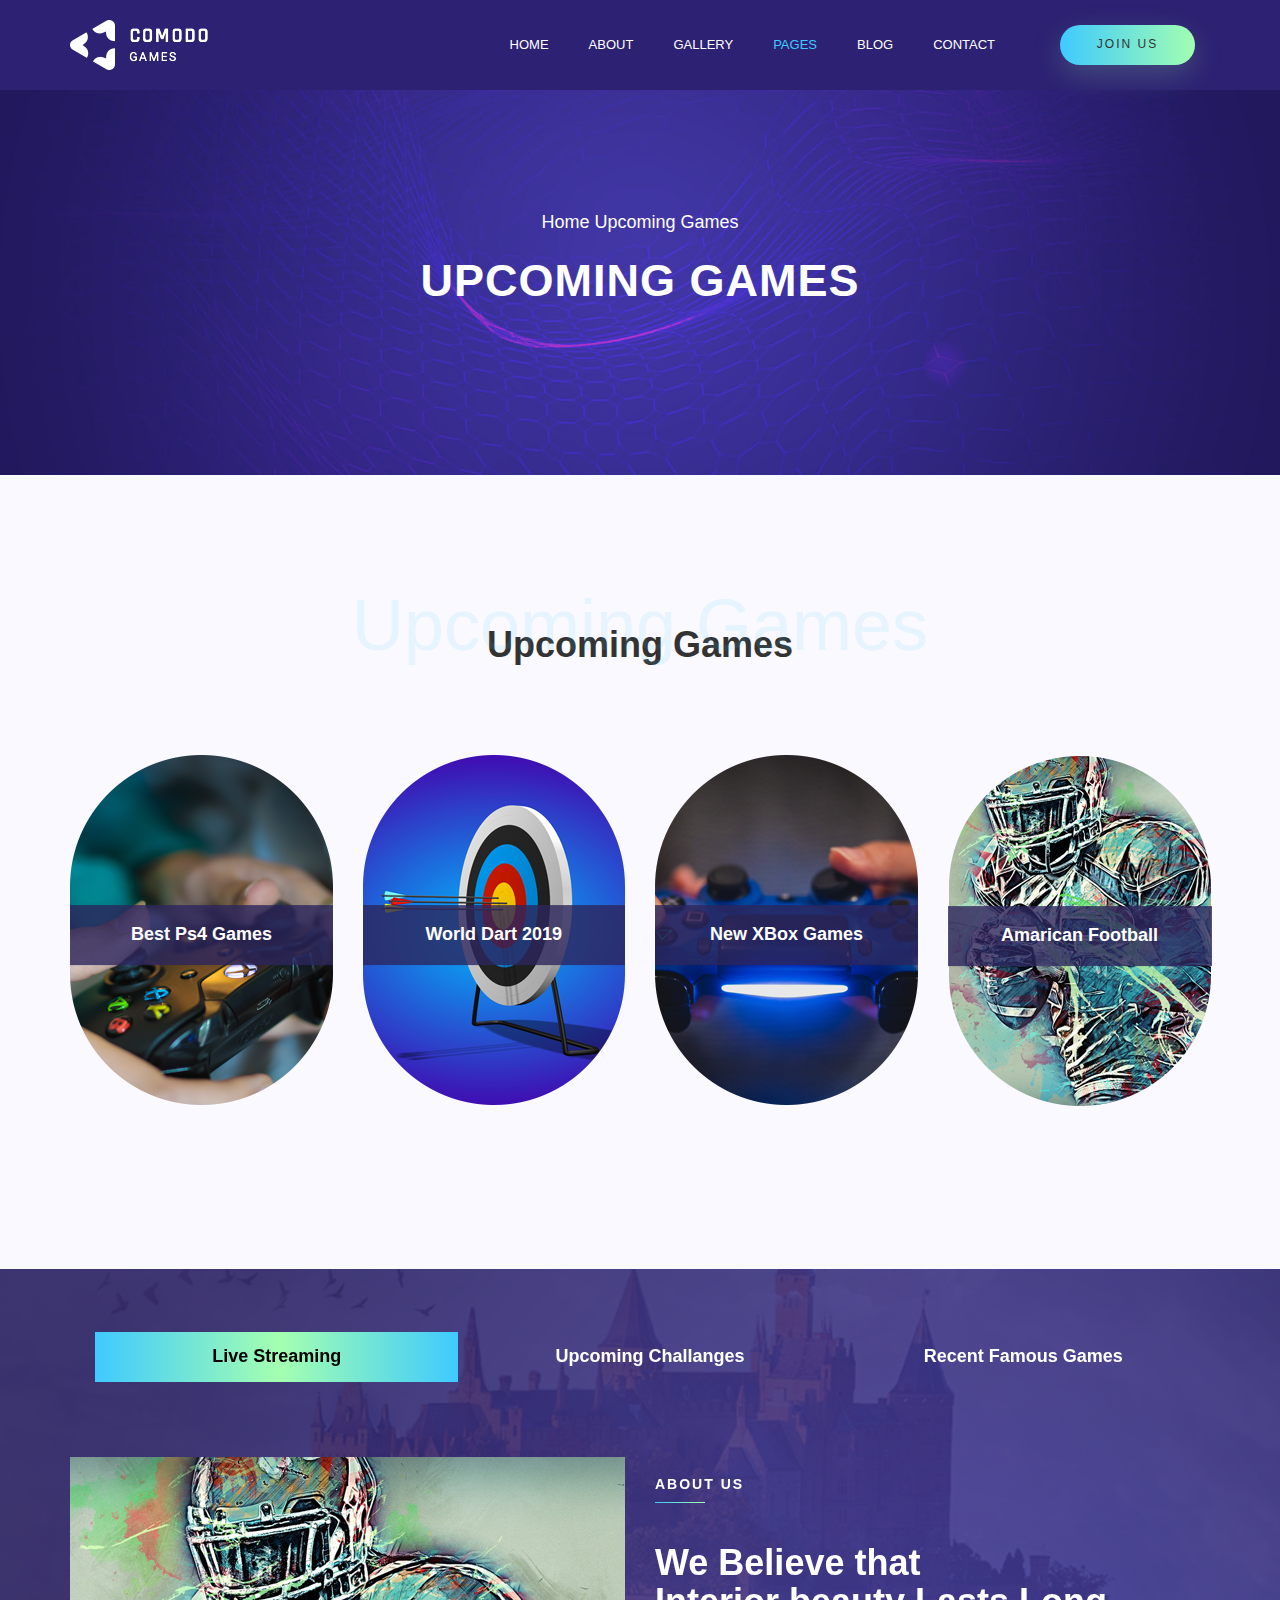
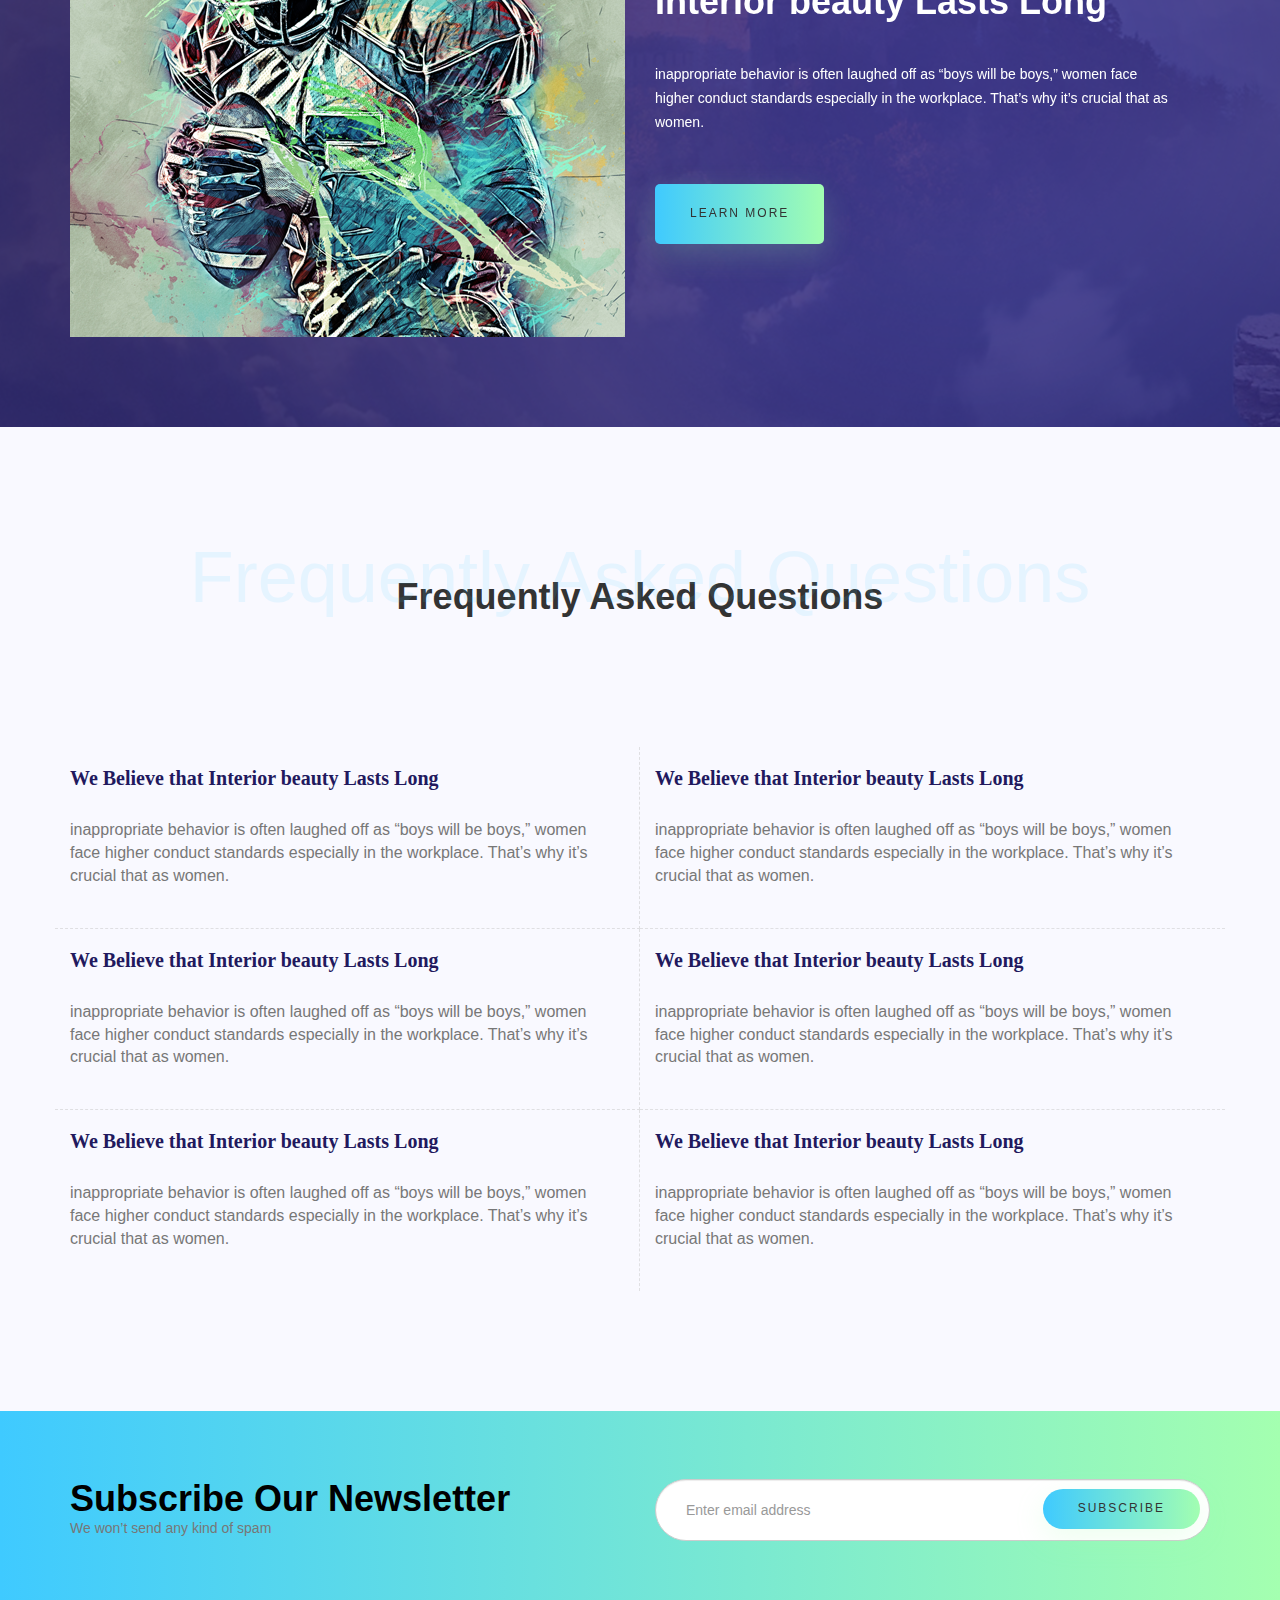
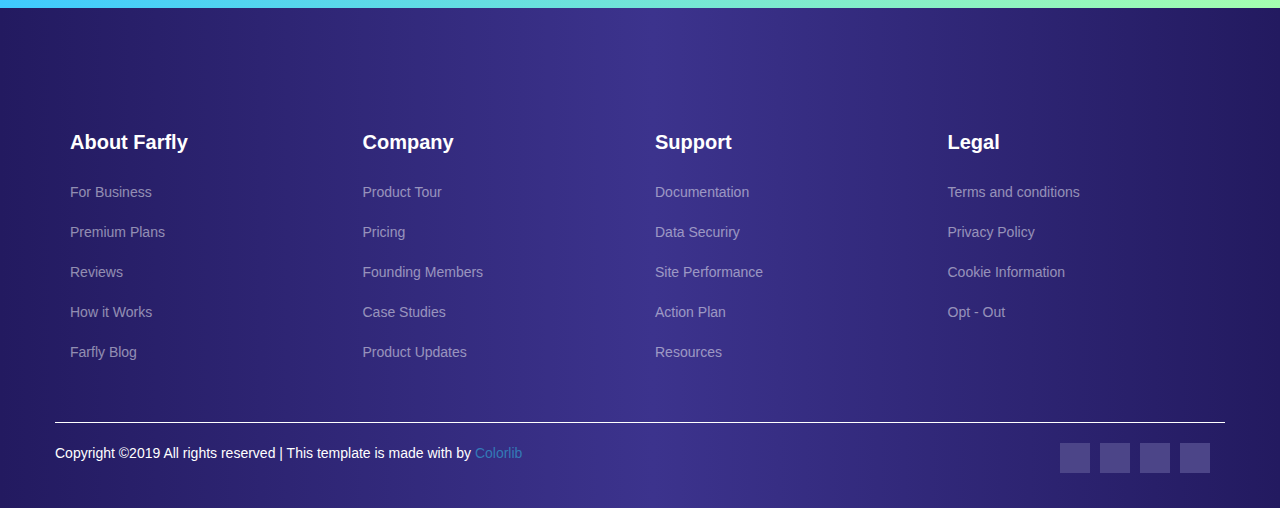
<file: games.html>
<!DOCTYPE html>
<html>

<head>
    <title>Comodo Games</title>
    <!-- ============ Meta ========== -->

    <meta charset="utf-8" />
    <meta http-equiv="X-UA-Compatible" content="IE=edge">
    <meta name="viewport" content="width=device-width, initial-scale=1">
    <!-- ============ Fav icon ========== -->
    <link href="img/favicon.png" rel="icon" />
    <!-- ============ CSS ========== -->
    <link rel="stylesheet" href="https://use.fontawesome.com/releases/v5.7.2/css/all.css" integrity="sha384-fnmOCqbTlWIlj8LyTjo7mOUStjsKC4pOpQbqyi7RrhN7udi9RwhKkMHpvLbHG9Sr"
        crossorigin="anonymous">
    <!-- Latest compiled and minified CSS -->
    <link rel="stylesheet" href="https://maxcdn.bootstrapcdn.com/bootstrap/3.3.7/css/bootstrap.min.css" integrity="sha384-BVYiiSIFeK1dGmJRAkycuHAHRg32OmUcww7on3RYdg4Va+PmSTsz/K68vbdEjh4u"
        crossorigin="anonymous">
    
    <link rel="stylesheet" href="https://cdn.linearicons.com/free/1.0.0/icon-font.min.css">
    <link href="Css/owl.carousel.min.css" rel="stylesheet">
    <link href="Css/owl.theme.default.css" rel="stylesheet">
    <link href="Css/main.css" rel="stylesheet">
    <link href="Css/essential.css" rel="stylesheet">
    <link href="Css/media.css" rel="stylesheet">
</head>

<body>

    <nav class="navbar navbar-default">
        <div class="container">

            <div class="navbar-header">
                <img src="img/logo.png" />

                <button class="navbar-toggle collapsed" data-toggle="collapse" data-target="#navbar">
                    <span class="icon-bar"></span>
                    <span class="icon-bar"></span>
                    <span class="icon-bar"></span>
                </button>

            </div>

            <div class="collapse navbar-collapse navbar-right" id="navbar">

                <ul class="nav navbar-nav">
                    <li><a href="index.html">home</a></li>
                    <li><a href="About.html">about</a></li>
                    <li><a href="gallery.html">gallery</a></li>
                    <li class="nav-item dropdown-toggle" data-target="one"><a href="#" class="active">pages</a>

                        <ul class="dropdown-menu" id="one">
                            <li><a href="pricing.html">Pricing</a></li>
                            <li><a href="games.html"> Games</a></li>
                        </ul>

                    </li>

                    <li class="nav-item "><a href="blog.html">blog</a>
                    </li>

                    <li><a href="contact.html">contact</a></li>
                    <li><button class="btn btn-default  our-btn">JOIN US</button></li>
                </ul>

            </div>

        </div>
    </nav>
<!-- ============ End Nav ========== -->
    <!-- ============ Start section-one  ========== -->
    <section class="section-one">
        <div class="container">
            <div class="address text-center">
                <a href="index.html">Home
                    <span class="lnr lnr-arrow-right"></span>
                </a>
                <a href="games.html">Upcoming Games</a>
                <h1>Upcoming Games</h1>
            </div>
        </div>
    </section>
    <!-- ============ Start section-one  ========== -->
    <!-- ============ Start banner Three ========== -->
    <section class="banner-three banner-primary">
        <div class="container">

            <header class="back-header">
                <h2>Upcoming Games</h2>
                <h3>Upcoming Games</h3>
            </header>

            <div class="row text-center">

                <div class=" map-img col-lg-3 col-sm-6">
                    <div class="game">
                        <img src="img/b_map1.png" />
                        <div class="main-title text-center">
                            <h2>Best Ps4 Games</h2>
                        </div> <!-- End main-title div -->
                    </div> <!-- End game div -->
                </div> <!-- End map-img div -->

                <div class=" map-img col-lg-3 col-sm-6">
                    <div class="game" style="position: relative">
                        <img src="img/b_map2.png" />
                        <div class="main-title text-center">
                            <h2>World Dart 2019</h2>
                        </div> <!-- End main-title div -->
                    </div> <!-- End game div -->
                </div> <!-- End map-img div -->

                <div class=" map-img col-lg-3 col-sm-6">
                    <div class="game" style="position: relative">
                        <img src="img/b_map3.png" />
                        <div class="main-title text-center">
                            <h2>New XBox Games</h2>
                        </div> <!-- End main-title div -->
                    </div> <!-- End game div -->
                </div> <!-- End map-img div -->

                <div class=" map-img col-lg-3 col-sm-6">
                    <div class="game" style="position: relative">
                        <img src="img/b_map4.png" />
                        <div class="main-title text-center">
                            <h2>Amarican Football</h2>
                        </div> <!-- End main-title div -->
                    </div> <!-- End game div -->
                </div> <!-- End map-img div -->

            </div>

        </div> <!-- End container div-->
    </section>
    <!-- ============ End banner Three ========== -->
    <!-- ============ Start banner Four ========== -->
    <section class="banner-four banner-primary">

        <div class="container">
            <div id="myCarousel" class="carousel slide" data-ride="carousel">
                <!-- Indicators -->
                <ol class="carousel-indicators">
                    <li class="indecators-ol active" data-target="#myCarousel" data-slide-to="0">
                        <a class="anchor-ol">
                            Live Streaming
                        </a>
                    </li>
                    <li class="indecators-ol" data-target="#myCarousel" data-slide-to="1">
                        <a class="anchor-ol">
                            Upcoming Challanges
                        </a>
                    </li>
                    <li class="indecators-ol" data-target="#myCarousel" data-slide-to="2">
                        <a class="anchor-ol">
                            Recent Famous Games
                        </a>
                    </li>
                </ol>
                <!-- Wrapper for slides -->
                <div class="carousel-inner">
                    <div class="news item active">
                        <div class="row ">
                            <div class="col-md-6 visible-lg visible-md">
                                <img class="img-responsive" src="img/recent_up.png" />
                            </div>
                            <div class="about-us col-md-6">
                                <h3>about us</h3>
                                <h2>
                                    We Believe that <br> Interior beauty Lasts Long
                                </h2>
                                <p>
                                    inappropriate behavior is often laughed off as “boys will be boys,” women face
                                    higher
                                    conduct
                                    standards especially in the workplace. That’s why it’s crucial that as women.
                                </p>
                                <button class="btn btn-default our-btn">
                                    learn more
                                </button>
                            </div> <!-- End about-us div -->
                        </div>
                    </div>
                    <div class="news item">
                        <div class="row">
                            <div class="col-md-6 visible-lg visible-md">
                                <img class="img-responsive" src="img/recent_up.png" />
                            </div>
                            <div class="about-us col-md-6">
                                <h3>about us</h3>
                                <h2>
                                    We Believe that <br> Interior beauty Lasts Long
                                </h2>
                                <p>
                                    inappropriate behavior is often laughed off as “boys will be boys,” women face
                                    higher
                                    conduct
                                    standards especially in the workplace. That’s why it’s crucial that as women.
                                </p>
                                <button class="btn btn-default our-btn">
                                    learn more
                                </button>
                            </div> <!-- End about-us div -->
                        </div>
                    </div>
                    <div class="news item">
                        <div class="row">
                            <div class="col-md-6 visible-lg visible-md">
                                <img class="img-responsive" src="img/recent_up.png" />
                            </div>
                            <div class="about-us col-md-6">
                                <h3>about us</h3>
                                <h2>
                                    We Believe that <br> Interior beauty Lasts Long
                                </h2>
                                <p>
                                    inappropriate behavior is often laughed off as “boys will be boys,” women face
                                    higher
                                    conduct
                                    standards especially in the workplace. That’s why it’s crucial that as women.
                                </p>
                                <button class="btn btn-default our-btn">
                                    learn more
                                </button>
                            </div> <!-- End about-us div -->
                        </div>
                    </div>
                </div>
            </div>
        </div>
    </section>
    <!-- ============ End banner Four ========== -->

    <!-- ============ Start banner Eight ========== -->
    <section class="banner-primary banner-eight">
        <div class="container">
            <header class="back-header">
                <h2>Frequently Asked Questions</h2>
                <h3>Frequently Asked Questions</h3>
            </header>
            <div class="row">

                <div class="col-lg-6  col-sm-5  question">
                    <h4>We Believe that Interior beauty Lasts Long</h4>
                    <P>inappropriate behavior is often laughed off as “boys will be boys,” women face higher conduct
                        standards especially in the workplace. That’s why it’s crucial that as women.
                    </P>
                </div>

                <div class="col-lg-6 col-md-offset-0 col-sm-offset-2 col-sm-5  question">
                    <h4>We Believe that Interior beauty Lasts Long</h4>
                    <P>inappropriate behavior is often laughed off as “boys will be boys,” women face higher conduct
                        standards especially in the workplace. That’s why it’s crucial that as women.
                    </P>
                </div>

                <div class="col-lg-6 col-sm-5  question">
                    <h4>We Believe that Interior beauty Lasts Long</h4>
                    <P>inappropriate behavior is often laughed off as “boys will be boys,” women face higher conduct
                        standards especially in the workplace. That’s why it’s crucial that as women.
                    </P>
                </div>

                <div class="col-lg-6 col-md-offset-0 col-sm-offset-2 col-sm-5  question">
                    <h4>We Believe that Interior beauty Lasts Long</h4>
                    <P>inappropriate behavior is often laughed off as “boys will be boys,” women face higher conduct
                        standards especially in the workplace. That’s why it’s crucial that as women.
                    </P>
                </div>

                <div class="col-lg-6  col-sm-5  question">
                    <h4>We Believe that Interior beauty Lasts Long</h4>
                    <P>inappropriate behavior is often laughed off as “boys will be boys,” women face higher conduct
                        standards especially in the workplace. That’s why it’s crucial that as women.
                    </P>
                </div>

                <div class="col-lg-6 col-md-offset-0 col-sm-offset-2 col-sm-5  question">
                    <h4>We Believe that Interior beauty Lasts Long</h4>
                    <P>inappropriate behavior is often laughed off as “boys will be boys,” women face higher conduct
                        standards especially in the workplace. That’s why it’s crucial that as women.
                    </P>
                </div>

            </div>
        </div>
    </section>
    <!-- ============ End banner Eight ========== -->
    <div class="search">
        <div class="container">
            <div class="row">
                <div class="col-md-6">
                    <div class="text">
                        <h2>Subscribe Our Newsletter</h2>
                        <p>We won’t send any kind of spam</p>
                    </div><!-- End text div -->
                </div><!-- End col div -->

                <div class="col-md-6">
                    <div class="input-group">
                        <input class="form-control" name="EMAIL" placeholder="Enter email address" onfocus="this.placeholder = ''"
                            onblur="this.placeholder = 'Your email address'" required="" type="email">
                        <button class="btn btn-default our-btn">subscribe</button>
                    </div>
                </div>
            </div><!-- End row div -->
        </div><!-- End container div -->
    </div><!-- End search div -->
    <!-- ============ Start  Footer ========== -->
    <footer>
        <div class="container">
            <div class="row">
                <div class="col-lg-3 col-sm-6">
                    <div class="columen">
                        <ul class="list-unstyled">
                            <label>About Farfly</label>
                            <li>For Business</li>
                            <li>Premium Plans</li>
                            <li>Reviews</li>
                            <li>How it Works</li>
                            <li>Farfly Blog</li>
                        </ul>
                    </div><!-- End columen div -->
                </div><!-- End col div -->

                <div class="col-lg-3 col-sm-6">
                    <div class="columen">
                        <ul class="list-unstyled">
                            <label>Company</label>
                            <li>Product Tour</li>
                            <li>Pricing</li>
                            <li>Founding Members</li>
                            <li>Case Studies</li>
                            <li>Product Updates</li>
                        </ul>
                    </div><!-- End columen div -->
                </div><!-- End col div -->

                <div class="col-lg-3 col-sm-6">
                    <div class="columen">
                        <ul class="list-unstyled">
                            <label>Support</label>
                            <li>Documentation</li>
                            <li>Data Securiry</li>
                            <li>Site Performance</li>
                            <li>Action Plan</li>
                            <li>Resources</li>
                        </ul>
                    </div><!-- End columen div -->
                </div><!-- End col div -->

                <div class="col-lg-3 col-sm-6">
                    <div class="columen">
                        <ul class="list-unstyled">
                            <label>Legal</label>
                            <li>Terms and conditions</li>
                            <li>Privacy Policy</li>
                            <li>Cookie Information</li>
                            <li>Opt - Out</li>

                        </ul>
                    </div><!-- End columen div -->
                </div><!-- End col div -->
            </div><!-- End row div -->
            <div class="row">
                <div class="col-sm-6">
                    <div class="copyright">
                        <P>
                            Copyright ©2019 All rights reserved | This template is made with
                            <i class="lnr lnr-heart"></i>
                            by
                            <a href="https://colorlib.com">Colorlib</a>
                        </P>
                    </div><!-- End copyright -->
                </div><!-- End col -->
                <div class="col-sm-6 clearfix">
                    <div class="contact clearfix">
                        <a href="#">
                            <i class="fab fa-facebook"></i>
                        </a>

                        <a href="#">
                            <i class="fab fa-twitter"></i>
                        </a>

                        <a href="#">
                            <i class="fab fa-behance"></i>
                        </a>

                        <a href="#">
                            <i class="fab fa-github"></i>
                        </a>
                    </div>
                </div>
            </div><!-- End row -->

        </div><!-- End container div -->
    </footer>
    <!-- ============ End  Footer ========== -->
    <!-- ============ Scripts ========== -->
    <script src="JS/main.js"></script>
    <!-- jQuery (necessary for Bootstrap's JavaScript plugins) -->
    <script src="https://ajax.googleapis.com/ajax/libs/jquery/1.12.4/jquery.min.js"></script>
    <!-- Latest compiled and minified JavaScript -->
    <script src="https://maxcdn.bootstrapcdn.com/bootstrap/3.3.7/js/bootstrap.min.js" integrity="sha384-Tc5IQib027qvyjSMfHjOMaLkfuWVxZxUPnCJA7l2mCWNIpG9mGCD8wGNIcPD7Txa"
        crossorigin="anonymous"></script>
    <script src="JS/owl.carousel.min.js"></script>
    <script src="JS/jquery.magnific-popup.min.js"></script>

    <script>
        $(document).ready(function () {
            $('[data-target="two"]').hover(function () {
                $('#two').fadeToggle()
            });
            $('[data-target="one"]').hover(function () {
                $('#one').fadeToggle()
            });
        });
    </script>
</body>

</html>
</file>
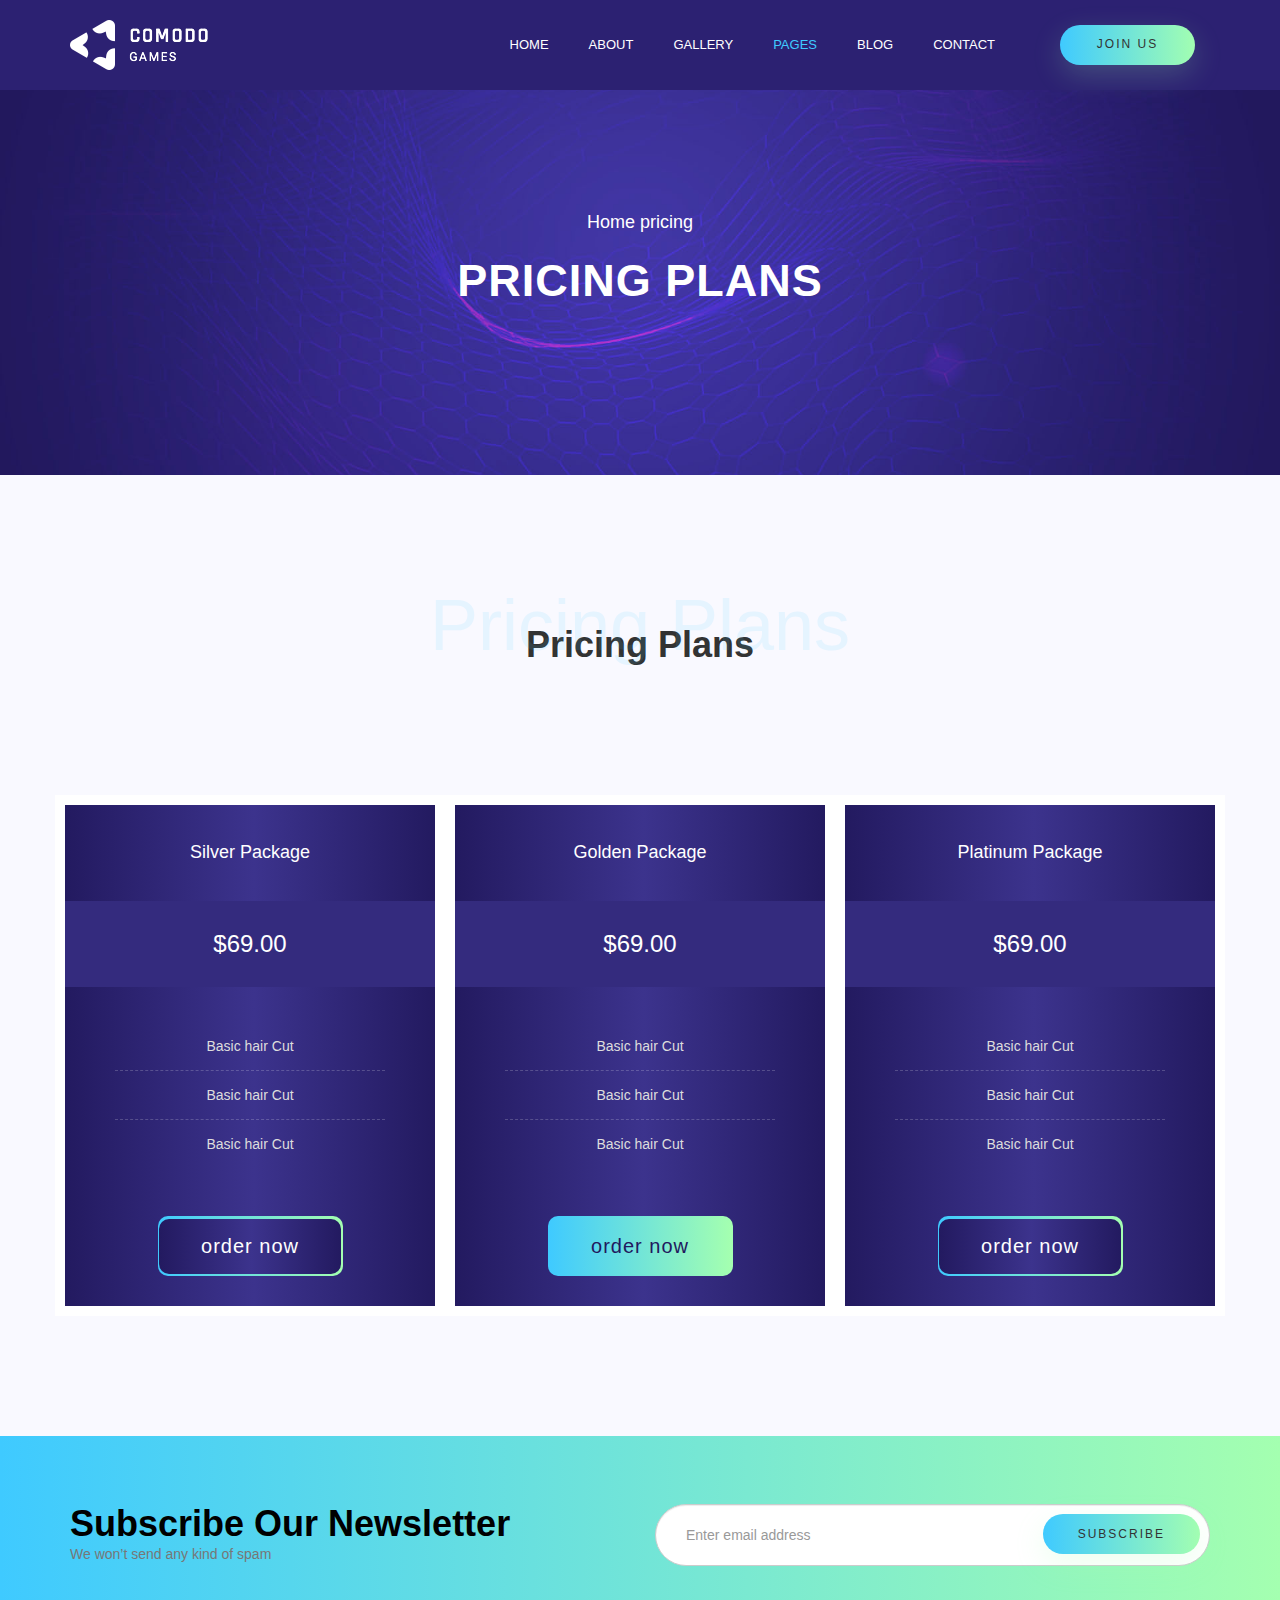
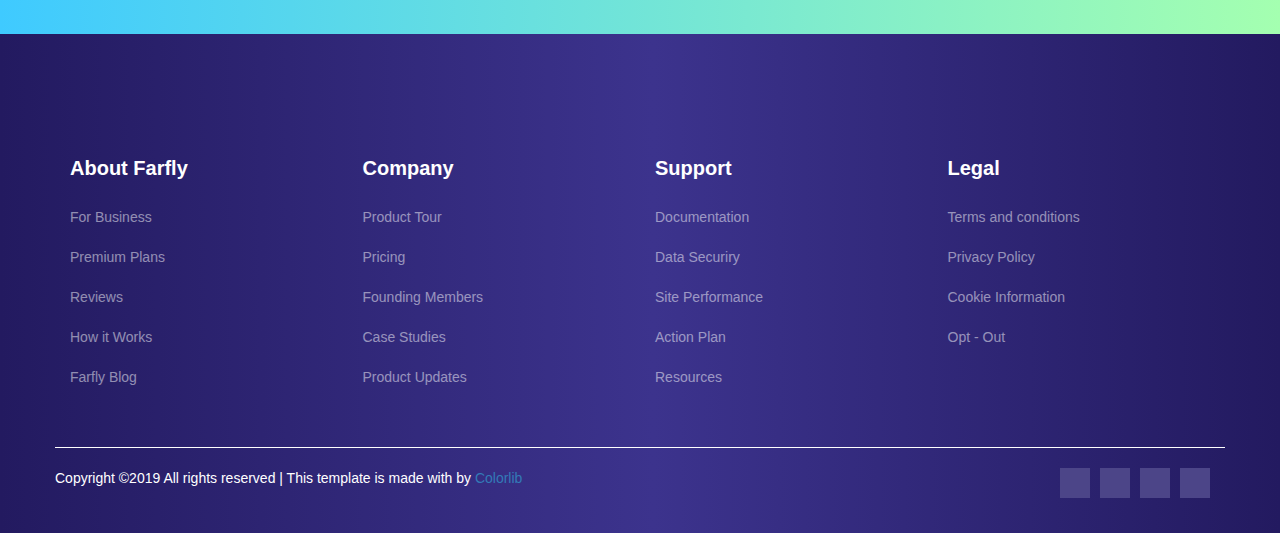
<file: pricing.html>
<!DOCTYPE html>
<html>
    
<head>
    <title>Comodo Games</title>
    <!-- ============ Meta ========== -->
    <meta charset="utf-8" />
    <meta http-equiv="X-UA-Compatible" content="IE=edge">
    <meta name="viewport" content="width=device-width, initial-scale=1">
    <!-- ============ Fav icon ========== -->
    <link href="img/favicon.png" rel="icon" />
    <!-- ============ CSS ========== -->
<link rel="stylesheet" href="https://use.fontawesome.com/releases/v5.7.2/css/all.css" integrity="sha384-fnmOCqbTlWIlj8LyTjo7mOUStjsKC4pOpQbqyi7RrhN7udi9RwhKkMHpvLbHG9Sr" crossorigin="anonymous">
    <!-- Latest compiled and minified CSS -->
<link rel="stylesheet" href="https://maxcdn.bootstrapcdn.com/bootstrap/3.3.7/css/bootstrap.min.css" integrity="sha384-BVYiiSIFeK1dGmJRAkycuHAHRg32OmUcww7on3RYdg4Va+PmSTsz/K68vbdEjh4u" crossorigin="anonymous">
    
    <link rel="stylesheet" href="https://cdn.linearicons.com/free/1.0.0/icon-font.min.css">
    <link href="Css/main.css" rel="stylesheet">
    <link href="Css/essential.css" rel="stylesheet">
    <link href="Css/media.css" rel="stylesheet">
</head>

<body>
    
    <!-- ============ Start nav ========== -->    
    <nav class="navbar navbar-default">
        <div class="container">

            <div class="navbar-header">
                <img src="img/logo.png" />

                <button class="navbar-toggle collapsed" data-toggle="collapse" data-target="#navbar">
                    <span class="icon-bar"></span>
                    <span class="icon-bar"></span>
                    <span class="icon-bar"></span>
                </button>

            </div>

            <div class="collapse navbar-collapse navbar-right" id="navbar">

                <ul class="nav navbar-nav">
                    <li><a href="index.html">home</a></li>
                    <li><a href="About.html">about</a></li>
                    <li><a href="gallery.html">gallery</a></li>
                    <li class="nav-item dropdown-toggle" data-target="one"><a href="#" class="active">pages</a>

                        <ul class="dropdown-menu" id="one">
                            <li><a href="pricing.html">Pricing</a></li>
                            <li><a href="games.html"> Games</a></li>
                        </ul>

                    </li>

                    <li class="nav-item "><a href="blog.html">blog</a>
                    </li>

                    <li><a href="contact.html">contact</a></li>
                    <li><button class="btn btn-default  our-btn">JOIN US</button></li>
                </ul>

            </div>

        </div>
    </nav>
 
    <!-- ============ Start Section-one ========== -->

        <section class="section-one">
        <div class="container">
            <div class="address text-center">
                <a href="index.html">Home 
                    <span class="lnr lnr-arrow-right"></span>
                </a>
                <a href="contact.html">pricing</a>
                <h1>pricing plans</h1>
            </div>
        </div>
    </section>
    <!-- ============ End Section-one ========== -->
        <!-- ============ Start banner Seven ========== -->
    <section class="banner-primary banner-seven">
        <div class="container">
            <header class="back-header">
                <h2>Pricing Plans</h2>
                <h3>Pricing Plans</h3>
            </header>
            <div class="row">
                <div class="col-sm-6 col-md-4 ">
                    <header>
                        <p>Silver Package</p>
                        <h3>$69.00</h3>
                    </header>
                    <ul class="list-unstyled">
                        <li>Basic hair Cut</li>
                        <li>Basic hair Cut</li>
                        <li>Basic hair Cut</li>
                    </ul>
                    <button class="btn btn-default module-border-wrap">
                        <a class="module">
                            order now
                        </a>
                    </button>

                </div>

                <div class="col-sm-6 col-md-4  active">
                    <header>
                        <p>Golden Package</p>
                        <h3>$69.00</h3>
                    </header>
                    <ul class="list-unstyled">
                        <li>Basic hair Cut</li>
                        <li>Basic hair Cut</li>
                        <li>Basic hair Cut</li>
                    </ul>
                    <button class="btn btn-default module-border-wrap">
                        <a class="module">
                            order now
                        </a>
                    </button>

                </div>

                <div class="hidden-sm col-md-4  ">
                    <header>
                        <p>Platinum Package</p>
                        <h3>$69.00</h3>
                    </header>
                    <ul class="list-unstyled">
                        <li>Basic hair Cut</li>
                        <li>Basic hair Cut</li>
                        <li>Basic hair Cut</li>
                    </ul>
                    <button class="btn btn-default module-border-wrap">
                        <a class="module">
                            order now
                        </a>
                    </button>

                </div>
            </div> <!-- End row div -->
        </div><!-- End container div -->
    </section>
    <!-- ============ End banner Seven ========== -->

        <div class="search">
            <div class="container">
                <div class="row">
                    <div class="col-md-6">
                        <div class="text">
                            <h2>Subscribe Our Newsletter</h2>
                            <p>We won’t send any kind of spam</p>
                        </div><!-- End text div -->
                    </div><!-- End col div -->

                    <div class="col-md-6">
                        <div class="input-group">
                            <input class="form-control" name="EMAIL" placeholder="Enter email address" onfocus="this.placeholder = ''"
                                onblur="this.placeholder = 'Your email address'" required="" type="email">
                            <button class="btn btn-default our-btn">subscribe</button>
                        </div>
                    </div>
                </div><!-- End row div -->
            </div><!-- End container div -->
    </div>

    <!-- ============ Start  Footer ========== -->
    <footer>
        <div class="container">
            <div class="row">
                <div class="col-lg-3 col-sm-6">
                    <div class="columen">
                        <ul class="list-unstyled">
                            <label>About Farfly</label>
                            <li>For Business</li>
                            <li>Premium Plans</li>
                            <li>Reviews</li>
                            <li>How it Works</li>
                            <li>Farfly Blog</li>
                        </ul>
                    </div><!-- End columen div -->
                </div><!-- End col div -->

                <div class="col-lg-3 col-sm-6">
                    <div class="columen">
                        <ul class="list-unstyled">
                            <label>Company</label>
                            <li>Product Tour</li>
                            <li>Pricing</li>
                            <li>Founding Members</li>
                            <li>Case Studies</li>
                            <li>Product Updates</li>
                        </ul>
                    </div><!-- End columen div -->
                </div><!-- End col div -->

                <div class="col-lg-3 col-sm-6">
                    <div class="columen">
                        <ul class="list-unstyled">
                            <label>Support</label>
                            <li>Documentation</li>
                            <li>Data Securiry</li>
                            <li>Site Performance</li>
                            <li>Action Plan</li>
                            <li>Resources</li>
                        </ul>
                    </div><!-- End columen div -->
                </div><!-- End col div -->

                <div class="col-lg-3 col-sm-6">
                    <div class="columen">
                        <ul class="list-unstyled">
                            <label>Legal</label>
                            <li>Terms and conditions</li>
                            <li>Privacy Policy</li>
                            <li>Cookie Information</li>
                            <li>Opt - Out</li>

                        </ul>
                    </div><!-- End columen div -->
                </div><!-- End col div -->
            </div><!-- End row div -->
            <div class="row">
                <div class="col-sm-6">
                    <div class="copyright">
                        <P>
                            Copyright ©2019 All rights reserved | This template is made with 
                            <i class="lnr lnr-heart"></i> 
                            by
                            <a href="https://colorlib.com">Colorlib</a>
                        </P>
                    </div><!-- End copyright -->
                </div><!-- End col -->
                <div class="col-sm-6 clearfix">
                    <div class="contact clearfix">
                        <a href="#">
                            <i class="fab fa-facebook"></i>
                        </a>

                        <a href="#">
                            <i class="fab fa-twitter"></i>
                        </a>

                        <a href="#">
                            <i class="fab fa-behance"></i>
                        </a>

                        <a href="#">
                            <i class="fab fa-github"></i>
                        </a>
                    </div>
                </div>
            </div><!-- End row -->

        </div><!-- End container div -->
    </footer>
    <!-- ============ End  Footer ========== -->
    <!-- ============ Scripts ========== -->
    <!-- jQuery (necessary for Bootstrap's JavaScript plugins) -->
    <script src="https://ajax.googleapis.com/ajax/libs/jquery/1.12.4/jquery.min.js"></script>
    <!-- Latest compiled and minified JavaScript -->
    <script src="https://maxcdn.bootstrapcdn.com/bootstrap/3.3.7/js/bootstrap.min.js" integrity="sha384-Tc5IQib027qvyjSMfHjOMaLkfuWVxZxUPnCJA7l2mCWNIpG9mGCD8wGNIcPD7Txa" crossorigin="anonymous"></script>
    <script src="JS/jquery.magnific-popup.min.js"></script>
    <script src="JS/main.js"></script>
    
</body>
</html>
</file>
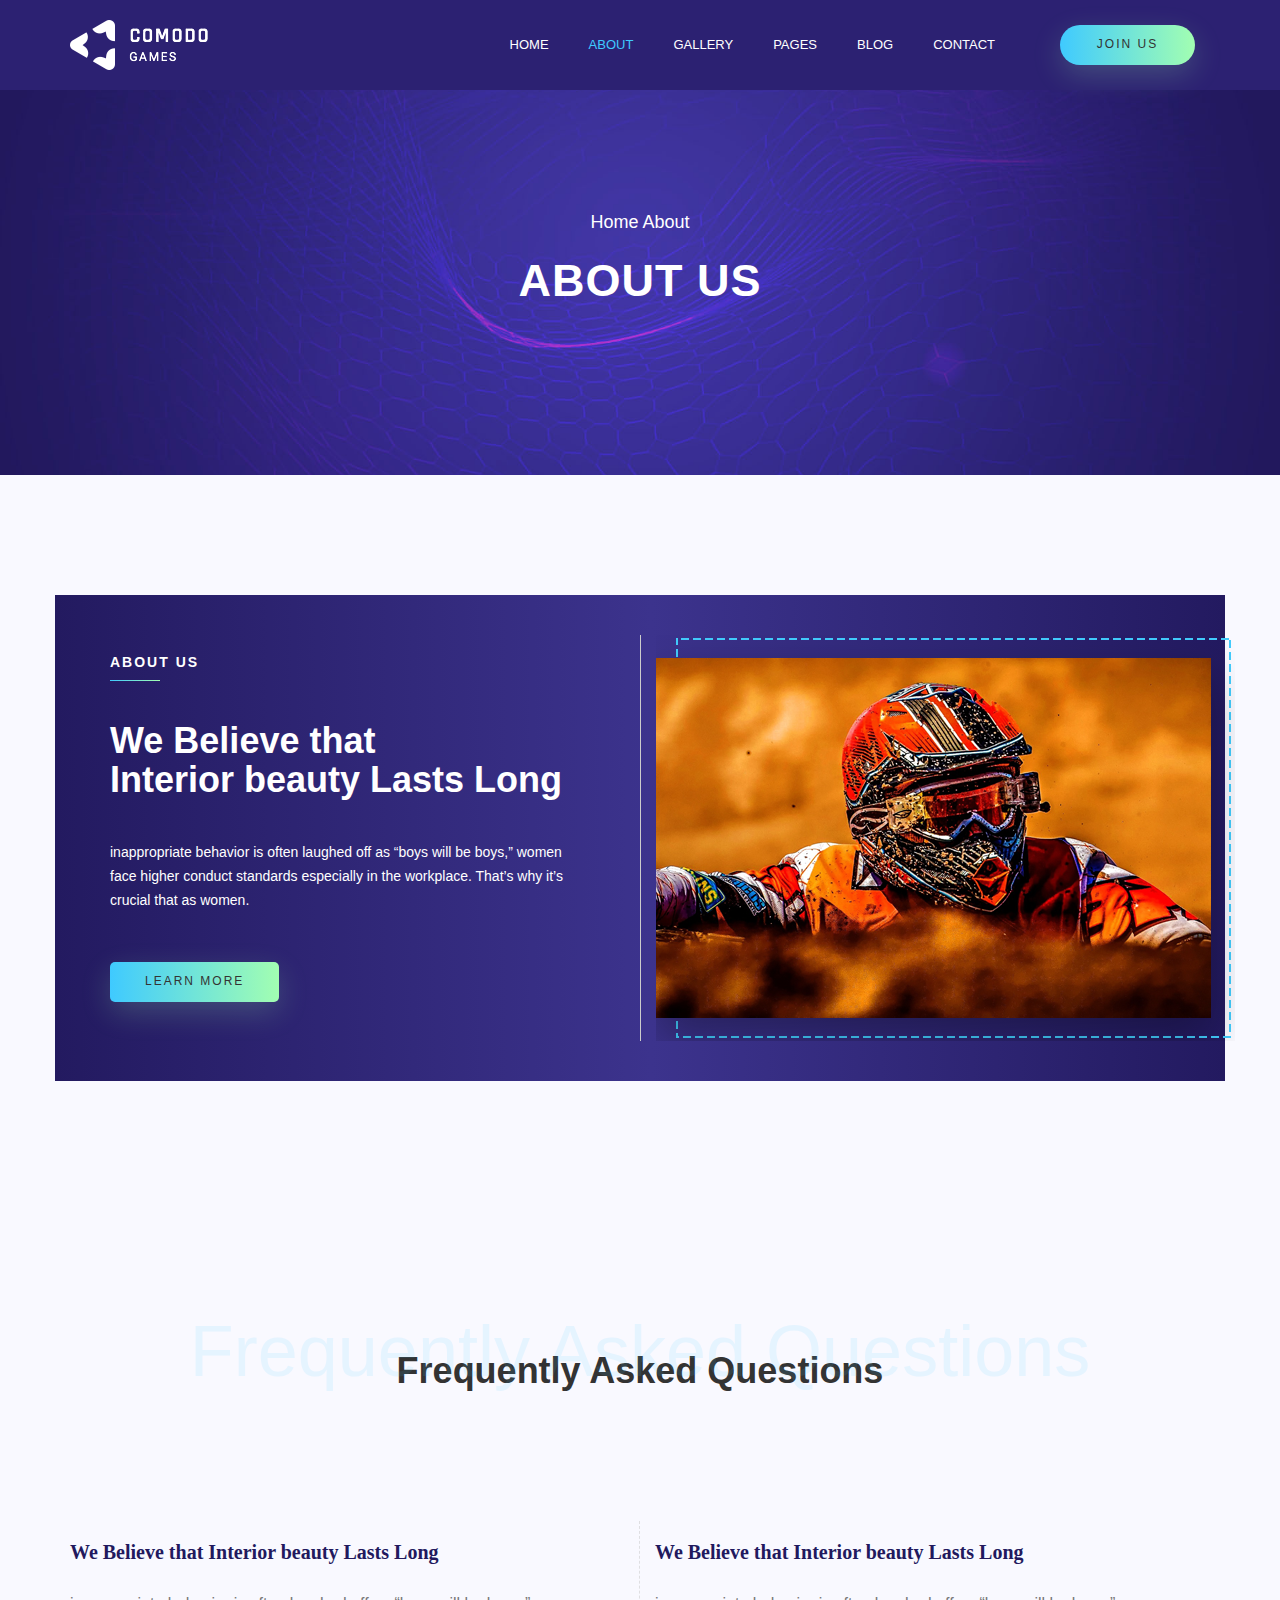
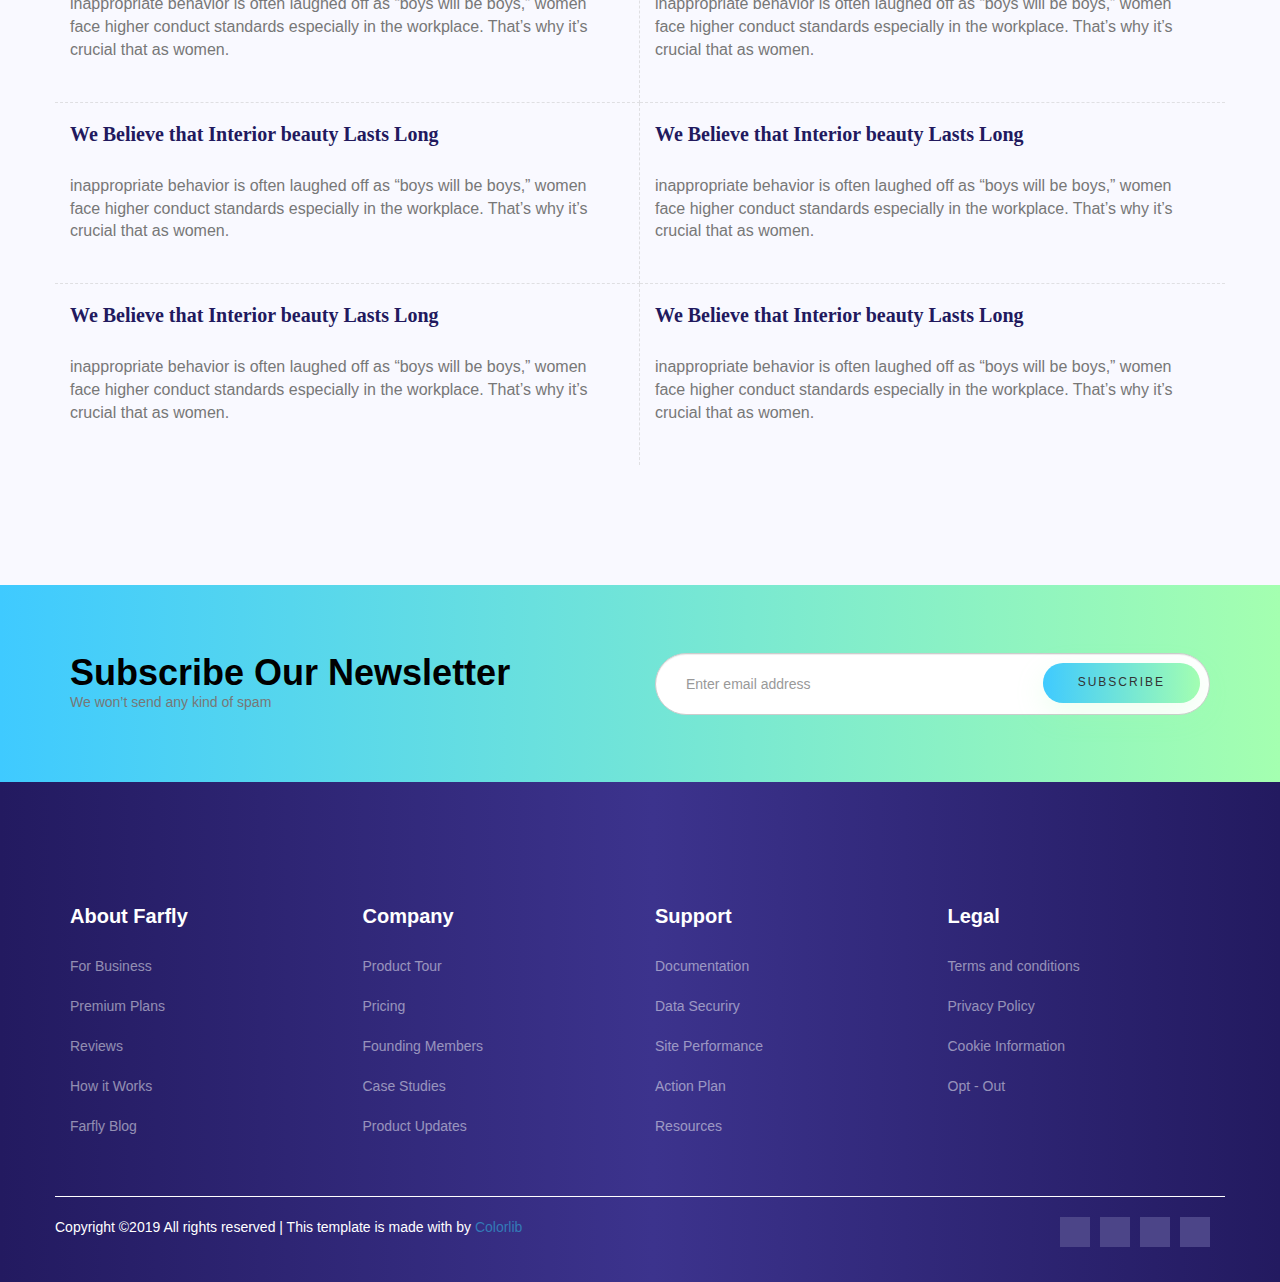
<file: pages/About.html>
<!DOCTYPE html>
<html>

<head>
    <title>Comodo Games</title>
    <!-- ============ Meta ========== -->
    <meta charset="utf-8" />
    <meta http-equiv="X-UA-Compatible" content="IE=edge">
    <meta name="viewport" content="width=device-width, initial-scale=1">
    <!-- ============ Fav icon ========== -->
    <link href="../img/favicon.png" rel="icon" />
    <!-- ============ CSS ========== -->
    <link rel="stylesheet" href="https://use.fontawesome.com/releases/v5.7.2/css/all.css" integrity="sha384-fnmOCqbTlWIlj8LyTjo7mOUStjsKC4pOpQbqyi7RrhN7udi9RwhKkMHpvLbHG9Sr"
        crossorigin="anonymous">
    <!-- Latest compiled and minified CSS -->
    <link rel="stylesheet" href="https://maxcdn.bootstrapcdn.com/bootstrap/3.3.7/css/bootstrap.min.css" integrity="sha384-BVYiiSIFeK1dGmJRAkycuHAHRg32OmUcww7on3RYdg4Va+PmSTsz/K68vbdEjh4u"
        crossorigin="anonymous">

    <link rel="stylesheet" href="https://cdn.linearicons.com/free/1.0.0/icon-font.min.css">
    <link href="../Css/owl.carousel.min.css" rel="stylesheet">
    <link href="../Css/owl.theme.default.css" rel="stylesheet">
    <link href="../Css/main.css" rel="stylesheet">
    <link href="../Css/essential.css" rel="stylesheet">
    <link href="../Css/media.css" rel="stylesheet">
</head>

<body>

    <nav class="navbar navbar-default">
        <div class="container">

            <div class="navbar-header">
                <img src="../img/logo.png" />

                <button class="navbar-toggle collapsed" data-toggle="collapse" data-target="#navbar">
                    <span class="icon-bar"></span>
                    <span class="icon-bar"></span>
                    <span class="icon-bar"></span>
                </button>

            </div>

            <div class="collapse navbar-collapse navbar-right" id="navbar">

                <ul class="nav navbar-nav">
                    <li><a href="../index.html" >home</a></li>
                    <li><a href="About.html" class="active">about</a></li>
                    <li><a href="gallery.html">gallery</a></li>
                    <li class="nav-item dropdown-toggle" data-target="one"><a href="#">pages</a>

                        <ul class="dropdown-menu" id="one">
                            <li><a href="pricing.html">Pricing</a></li>
                            <li><a href="games.html"> Games</a></li>
                        </ul>

                    </li>

                    <li class="nav-item "><a href="blog.html">blog</a>
                    </li>

                    <li><a href="contact.html">contact</a></li>
                    <li><button class="btn btn-default  our-btn">JOIN US</button></li>
                </ul>

            </div>

        </div>
    </nav>
    <!-- ============ End Nav ========== -->
    <!-- ============ Start section-one  ========== -->
    <section class="section-one">
        <div class="container">
            <div class="address text-center">
                <a href=""../index.html">Home
                    <span class="lnr lnr-arrow-right"></span>
                </a>
                <a href="contact.html">About</a>
                <h1>about us</h1>
            </div>
        </div>
    </section>
    <!-- ============ Start section-one  ========== -->
    <!-- ============ Start banner Two ========== -->
    <section class="banner-two banner-primary">
        <div class="container">

            <div class="row about-us-content">

                <div class="about-us col-md-6">

                    <h3>about us</h3>
                    <h2>
                        We Believe that <br> Interior beauty Lasts Long
                    </h2>
                    <p>
                        inappropriate behavior is often laughed off as “boys will be boys,” women face higher
                        conduct
                        standards especially in the workplace. That’s why it’s crucial that as women.
                    </p>
                    <button class="btn btn-default our-btn">
                        learn more
                    </button>
                </div> <!-- End about-us div -->

                <div class="about-us-img col-md-6 hidden-sm hidden-xs">
                    <img class="../img-responsive" src="../img/about_img.png" />
                </div> <!-- End about-us-img div -->

            </div> <!-- End row div -->

        </div> <!-- End container div  -->

    </section>
    <!-- ============ End banner Two ========== -->
    <!-- ============ Start banner Six ========== -->
    <section class="banner-primary banner-six">
        <div class="container">
            <div class="owl-carousel owl-theme">
                <div class="item" style="width: 100%">
                    <div class="row">
                        <div class="col-xs-12">
                            <img src="../img/quote.png" class="../img-responsive" />
                        </div>
                        <div class="col-xs-12">
                            <h4>Fanny Spencer</h4>
                        </div>
                        <div class="col-xs-12">
                            <i class="fab fa-star"></i>
                            <i class="fab fa-star"></i>
                            <i class="fab fa-star"></i>
                            <i class="fab fa-star"></i>
                            <i class="fab fa-star"></i>
                        </div>

                        <div class="col-xs-12">
                            <p>
                                As conscious traveling Paup ers we must always be oncerned about <br> dear Mother
                                Earth. If you think about it,you travel
                                across her face<br>
                                and She is the host to your journey.

                            </p>
                        </div>

                    </div>

                </div>
            </div>
        </div> <!-- End container div -->
    </section>
    <!-- ============ End banner Six ========== -->
    <!-- ============ Start banner Eight ========== -->
    <section class="banner-primary banner-eight">
        <div class="container">
            <header class="back-header">
                <h2>Frequently Asked Questions</h2>
                <h3>Frequently Asked Questions</h3>
            </header>
            <div class="row">

                <div class="col-lg-6  col-sm-5  question">
                    <h4>We Believe that Interior beauty Lasts Long</h4>
                    <P>inappropriate behavior is often laughed off as “boys will be boys,” women face higher conduct
                        standards especially in the workplace. That’s why it’s crucial that as women.
                    </P>
                </div>

                <div class="col-lg-6 col-md-offset-0 col-sm-offset-2 col-sm-5  question">
                    <h4>We Believe that Interior beauty Lasts Long</h4>
                    <P>inappropriate behavior is often laughed off as “boys will be boys,” women face higher conduct
                        standards especially in the workplace. That’s why it’s crucial that as women.
                    </P>
                </div>

                <div class="col-lg-6 col-sm-5  question">
                    <h4>We Believe that Interior beauty Lasts Long</h4>
                    <P>inappropriate behavior is often laughed off as “boys will be boys,” women face higher conduct
                        standards especially in the workplace. That’s why it’s crucial that as women.
                    </P>
                </div>

                <div class="col-lg-6 col-md-offset-0 col-sm-offset-2 col-sm-5  question">
                    <h4>We Believe that Interior beauty Lasts Long</h4>
                    <P>inappropriate behavior is often laughed off as “boys will be boys,” women face higher conduct
                        standards especially in the workplace. That’s why it’s crucial that as women.
                    </P>
                </div>

                <div class="col-lg-6  col-sm-5  question">
                    <h4>We Believe that Interior beauty Lasts Long</h4>
                    <P>inappropriate behavior is often laughed off as “boys will be boys,” women face higher conduct
                        standards especially in the workplace. That’s why it’s crucial that as women.
                    </P>
                </div>

                <div class="col-lg-6 col-md-offset-0 col-sm-offset-2 col-sm-5  question">
                    <h4>We Believe that Interior beauty Lasts Long</h4>
                    <P>inappropriate behavior is often laughed off as “boys will be boys,” women face higher conduct
                        standards especially in the workplace. That’s why it’s crucial that as women.
                    </P>
                </div>

            </div>
        </div>
    </section>
    <!-- ============ End banner Eight ========== -->
    <div class="search">
        <div class="container">
            <div class="row">
                <div class="col-md-6">
                    <div class="text">
                        <h2>Subscribe Our Newsletter</h2>
                        <p>We won’t send any kind of spam</p>
                    </div><!-- End text div -->
                </div><!-- End col div -->

                <div class="col-md-6">
                    <div class="input-group">
                        <input class="form-control" name="EMAIL" placeholder="Enter email address" onfocus="this.placeholder = ''"
                            onblur="this.placeholder = 'Your email address'" required="" type="email">
                        <button class="btn btn-default our-btn">subscribe</button>
                    </div>
                </div>
            </div><!-- End row div -->
        </div><!-- End container div -->
    </div><!-- End search div -->
    <!-- ============ Start  Footer ========== -->
    <footer>
        <div class="container">
            <div class="row">
                <div class="col-lg-3 col-sm-6">
                    <div class="columen">
                        <ul class="list-unstyled">
                            <label>About Farfly</label>
                            <li>For Business</li>
                            <li>Premium Plans</li>
                            <li>Reviews</li>
                            <li>How it Works</li>
                            <li>Farfly Blog</li>
                        </ul>
                    </div><!-- End columen div -->
                </div><!-- End col div -->

                <div class="col-lg-3 col-sm-6">
                    <div class="columen">
                        <ul class="list-unstyled">
                            <label>Company</label>
                            <li>Product Tour</li>
                            <li>Pricing</li>
                            <li>Founding Members</li>
                            <li>Case Studies</li>
                            <li>Product Updates</li>
                        </ul>
                    </div><!-- End columen div -->
                </div><!-- End col div -->

                <div class="col-lg-3 col-sm-6">
                    <div class="columen">
                        <ul class="list-unstyled">
                            <label>Support</label>
                            <li>Documentation</li>
                            <li>Data Securiry</li>
                            <li>Site Performance</li>
                            <li>Action Plan</li>
                            <li>Resources</li>
                        </ul>
                    </div><!-- End columen div -->
                </div><!-- End col div -->

                <div class="col-lg-3 col-sm-6">
                    <div class="columen">
                        <ul class="list-unstyled">
                            <label>Legal</label>
                            <li>Terms and conditions</li>
                            <li>Privacy Policy</li>
                            <li>Cookie Information</li>
                            <li>Opt - Out</li>

                        </ul>
                    </div><!-- End columen div -->
                </div><!-- End col div -->
            </div><!-- End row div -->
            <div class="row">
                <div class="col-sm-6">
                    <div class="copyright">
                        <P>
                            Copyright ©2019 All rights reserved | This template is made with
                            <i class="lnr lnr-heart"></i>
                            by
                            <a href="https://colorlib.com">Colorlib</a>
                        </P>
                    </div><!-- End copyright -->
                </div><!-- End col -->
                <div class="col-sm-6 clearfix">
                    <div class="contact clearfix">
                        <a href="#">
                            <i class="fab fa-facebook"></i>
                        </a>

                        <a href="#">
                            <i class="fab fa-twitter"></i>
                        </a>

                        <a href="#">
                            <i class="fab fa-behance"></i>
                        </a>

                        <a href="#">
                            <i class="fab fa-github"></i>
                        </a>
                    </div>
                </div>
            </div><!-- End row -->

        </div><!-- End container div -->
    </footer>
    <!-- ============ End  Footer ========== -->
    <!-- ============ Scripts ========== -->
    <!-- jQuery (necessary for Bootstrap's JavaScript plugins) -->
    <script src="https://ajax.googleapis.com/ajax/libs/jquery/1.12.4/jquery.min.js"></script>
    <!-- Latest compiled and minified JavaScript -->
    <script src="https://maxcdn.bootstrapcdn.com/bootstrap/3.3.7/js/bootstrap.min.js" integrity="sha384-Tc5IQib027qvyjSMfHjOMaLkfuWVxZxUPnCJA7l2mCWNIpG9mGCD8wGNIcPD7Txa"
    crossorigin="anonymous"></script>
    <script src="../JS/owl.carousel.min.js"></script>
    <script src="../JS/jquery.magnific-popup.min.js"></script>
    <script src="../JS/main.js"></script>


</body>

</html>
</file>
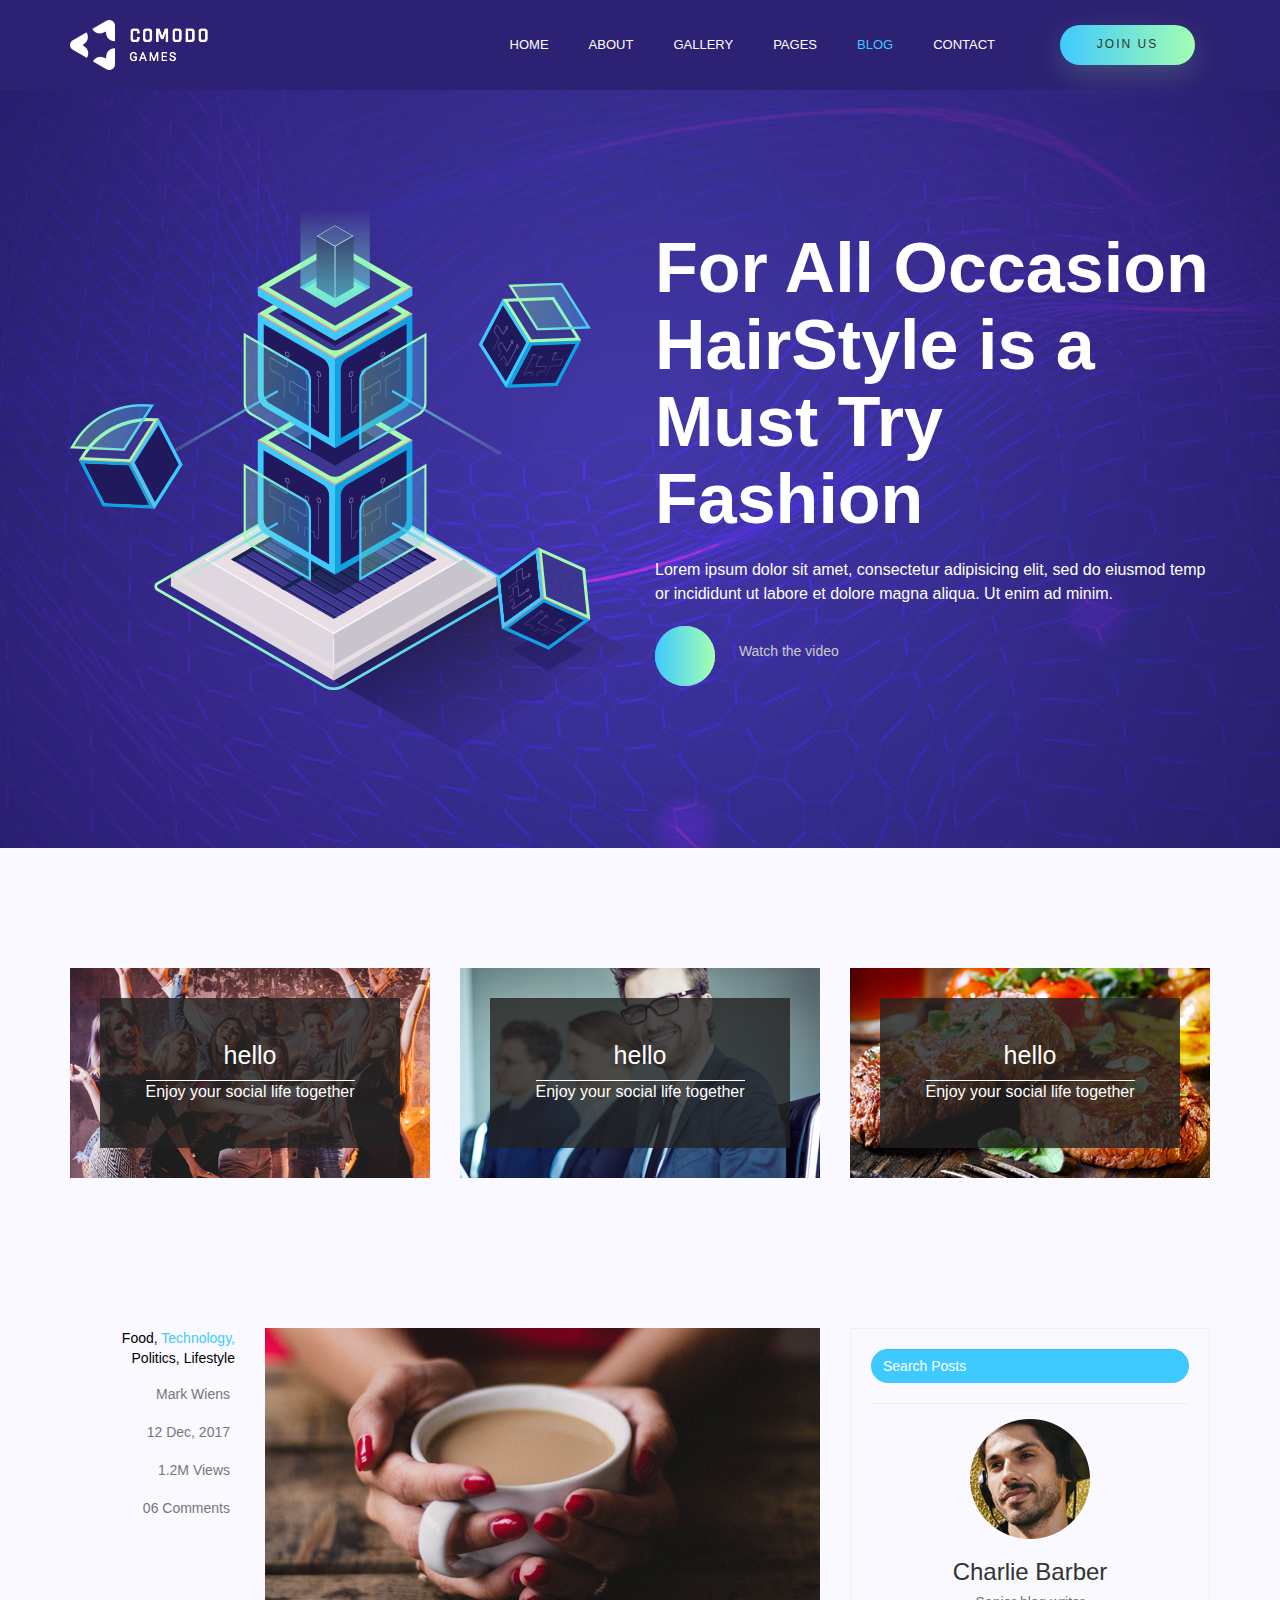
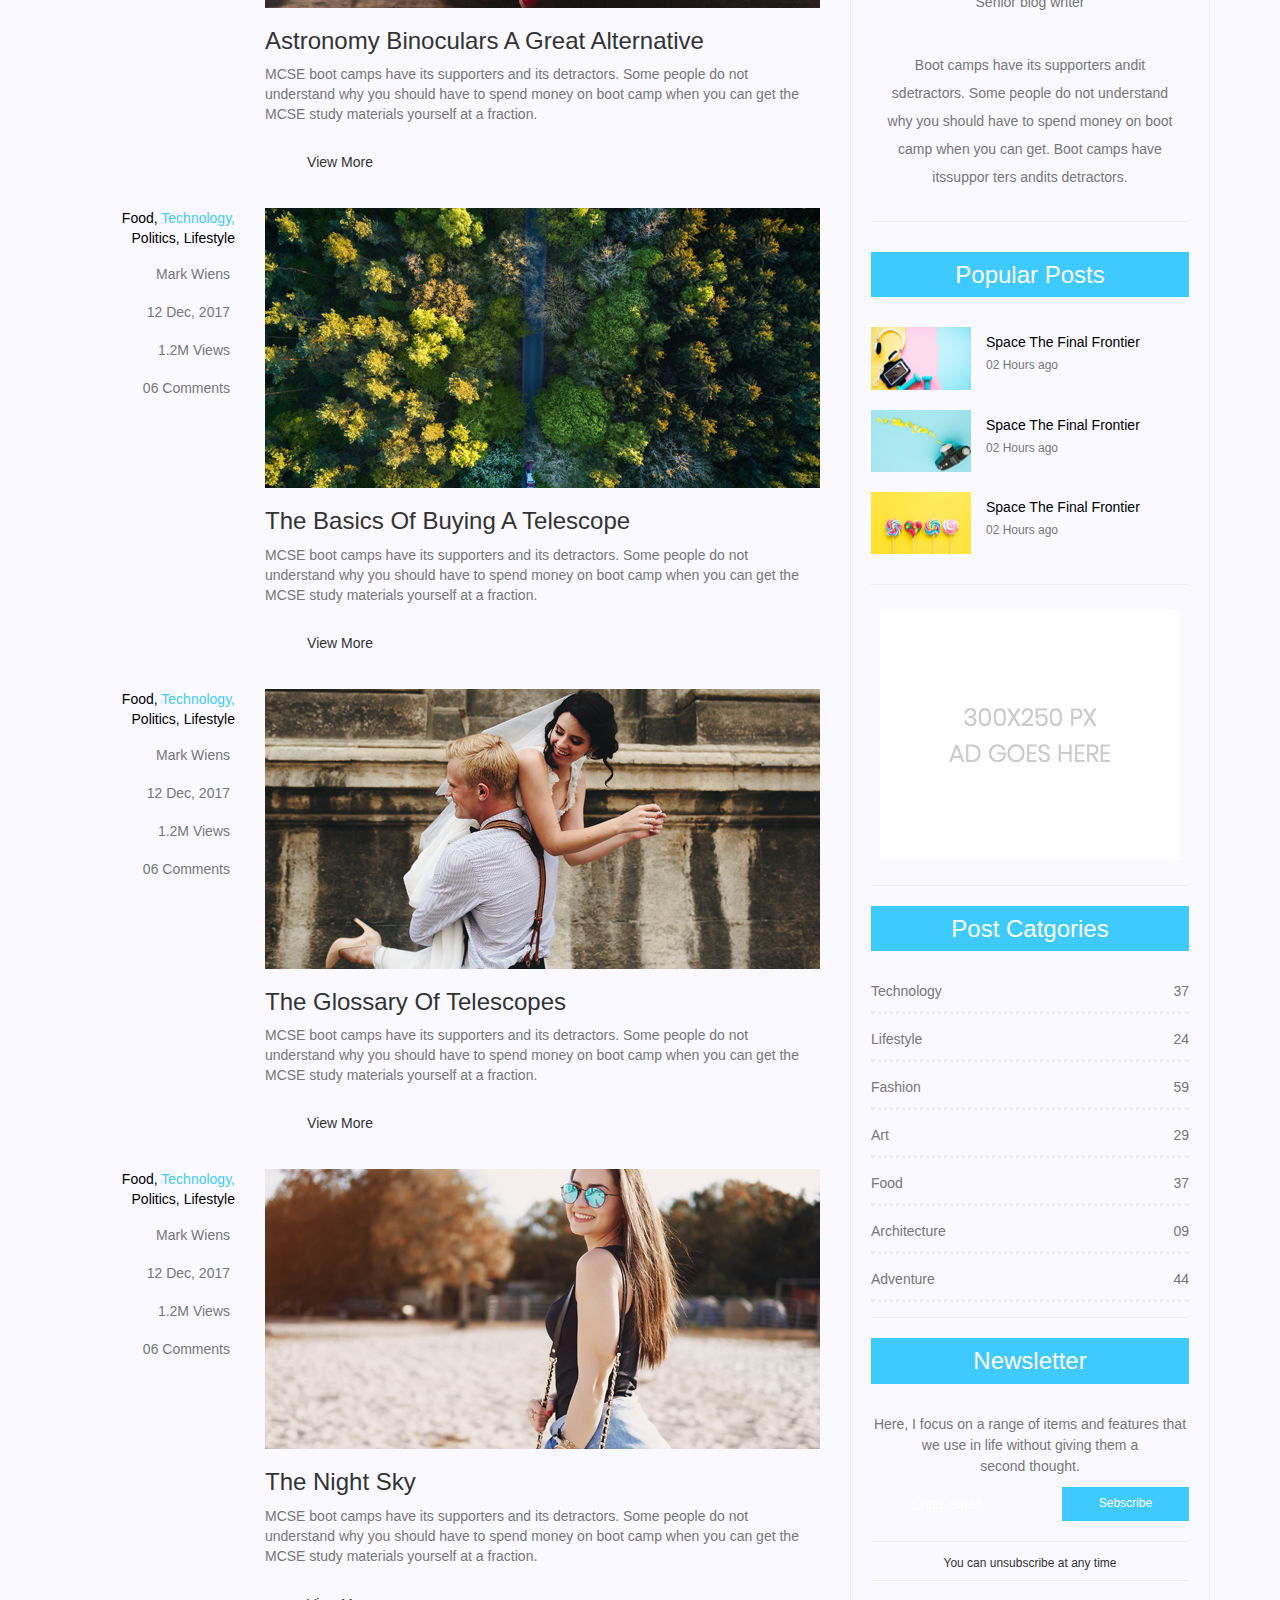
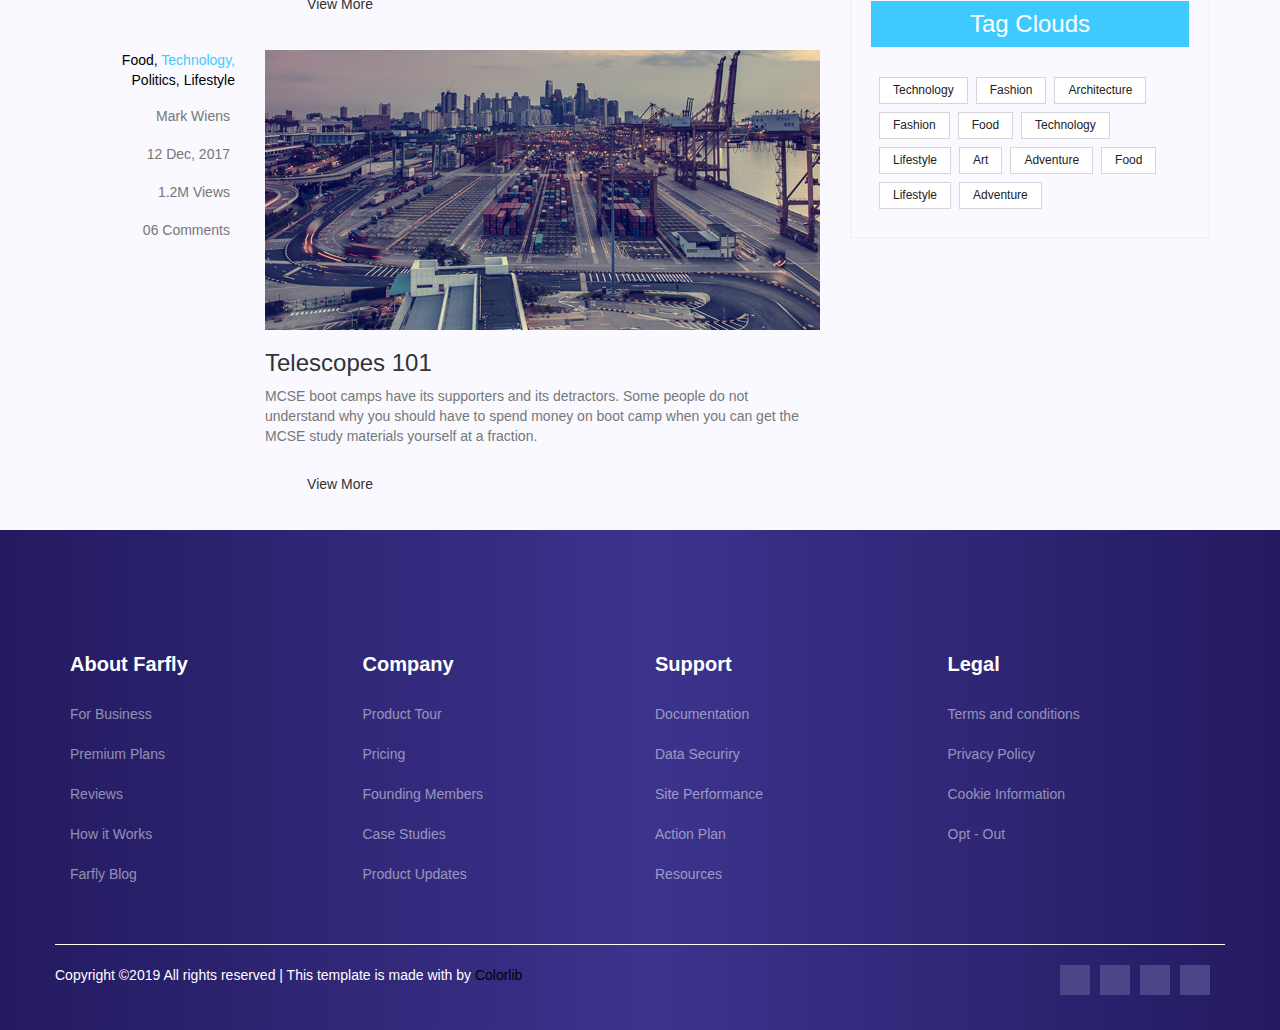
<file: pages/blog.html>
<!DOCTYPE html>
<html>

<head>
    <title>Comodo Games</title>
    <!-- ============ Meta ========== -->
    <meta charset="utf-8" />
    <meta http-equiv="X-UA-Compatible" content="IE=edge">
    <meta name="viewport" content="width=device-width, initial-scale=1">
    <!-- ============ Fav icon ========== -->
    <link href="../img/favicon.png" rel="icon" />
    <!-- ============ CSS ========== -->
<link rel="stylesheet" href="https://use.fontawesome.com/releases/v5.7.2/css/all.css" integrity="sha384-fnmOCqbTlWIlj8LyTjo7mOUStjsKC4pOpQbqyi7RrhN7udi9RwhKkMHpvLbHG9Sr" crossorigin="anonymous">
    <!-- Latest compiled and minified CSS -->
<link rel="stylesheet" href="https://maxcdn.bootstrapcdn.com/bootstrap/3.3.7/css/bootstrap.min.css" integrity="sha384-BVYiiSIFeK1dGmJRAkycuHAHRg32OmUcww7on3RYdg4Va+PmSTsz/K68vbdEjh4u" crossorigin="anonymous">
    <link rel="stylesheet" href="https://cdn.linearicons.com/free/1.0.0/icon-font.min.css">
    <link href="../Css/main.css" rel="stylesheet">
    <link href="../Css/blog.css" rel="stylesheet">
    <link href="../Css/essential.css" rel="stylesheet">
    <link href="../Css/media.css" rel="stylesheet">
</head>

<body>
    <!-- ============ Start Nav ========== -->
    <nav class="navbar navbar-default">
        <div class="container">

            <div class="navbar-header">
                <img src="../img/logo.png" />

                <button class="navbar-toggle collapsed" data-toggle="collapse" data-target="#navbar">
                    <span class="icon-bar"></span>
                    <span class="icon-bar"></span>
                    <span class="icon-bar"></span>
                </button>

            </div>

            <div class="collapse navbar-collapse navbar-right" id="navbar">

                <ul class="nav navbar-nav">
                    <li><a href="../index.html">home</a></li>
                    <li><a href="About.html">about</a></li>
                    <li><a href="gallery.html">gallery</a></li>
                    <li class="nav-item dropdown-toggle" data-target="one"><a href="#">pages</a>

                        <ul class="dropdown-menu" id="one">
                            <li><a href="pricing.html">Pricing</a></li>
                            <li><a href="games.html"> Games</a></li>
                        </ul>

                    </li>

                    <li class="nav-item "><a href="blog.html" class="active">blog</a>
                    </li>

                    <li><a href="contact.html">contact</a></li>
                    <li><button class="btn btn-default  our-btn">JOIN US</button></li>
                </ul>

            </div>

        </div>
    </nav>
    <!-- ============ End Nav ========== -->

    <!-- ============ Start Modal ========== -->
    <div class="modal" id="myModal">
        <div class="modal-dialog">
            <div class="modal-content">
                <div class="modal-header">
                    <button class="close" type="button" data-dismiss="modal">x</button>
                    <h2 class="modal-title">How to be a badass ninja!</h2>
                </div>
                <div class="modal-body">
                    <p>lorem ipsum lorem ipsum lorem ipsum lorem ipsum lorem ipsum lorem ipsum </p>
                </div>
            </div>
            <!--End Modal-content-->
        </div>
        <!--End Modal-dialog-->
    </div>
    <!--End Modal-->
    <!-- ============ End Modal ========== -->
    <!-- ============ Start banner one ========== -->
    <section class="banner">

        <div class="container">
            <div class="banner-area">
                <div class="row">
                    <div class="left col-md-6 visible-lg visible-md">
                        <img src="../img/banner/home-left.png" class="../img-responsive" />
                    </div> <!-- End left div -->

                    <div class="right col-lg-6">
                        <h1>For All Occasion HairStyle is a Must Try Fashion</h1>
                        <p>
                            Lorem ipsum dolor sit amet, consectetur adipisicing elit, sed do eiusmod temp or incididunt
                            ut labore et dolore magna aliqua. Ut enim ad minim.
                        </p>
                        <div class="video-btn" data-toggle="modal" data-target="#myModal">
                            <a class="play text-center"><span class="fab fa-play"></span></a>
                            <p class="visible-inline-block">Watch the video</p>
                        </div>
                    </div><!-- End right div -->

                </div> <!-- End row div -->
            </div><!-- End banner-area div -->
        </div> <!-- End container div -->

    </section>
    <!-- ============ End banner one ========== -->

    <!-- ============ Start catigories ========== -->
    <div class="banner-primary catigories">
        <div class="container">
            <div class="row">
                <div class="col-sm-6 col-md-4">
                    <div class="catigory-item one">
                        <div class="catigory-inner text-center">
                            <h6>hello</h6>
                            <p>Enjoy your social life together</p>
                        </div><!-- End catigory-inner -->
                    </div><!-- End catigory-item -->
                </div><!-- End col -->

                <div class="col-sm-6 col-md-4">
                    <div class="catigory-item two">
                        <div class="catigory-inner text-center">
                            <h6>hello</h6>
                            <p>Enjoy your social life together</p>
                        </div><!-- End catigory-inner -->
                    </div><!-- End catigory-item -->
                </div><!-- End col -->

                <div class="col-md-4 hidden-sm">
                    <div class="catigory-item three">
                        <div class="catigory-inner text-center">
                            <h6>hello</h6>
                            <p>Enjoy your social life together</p>
                        </div><!-- End catigory-inner -->
                    </div><!-- End catigory-item -->
                </div><!-- End col -->

            </div><!-- End row -->
        </div><!-- End container -->
    </div><!-- End catigories -->
    <!-- ============ End catigories ========== -->

    <!-- ============ Start posts ========== -->
    <div class="banner-primary posts">
        <div class="container">
            <div class="row">
                <div class="col-md-8">
                    <!-- Start articales -->
                    <section class="artical">

                        <div class="row">

                            <article>
                                <div class="col-md-3">
                                    <div class="post-info">
                                        <ul class="list-unstyled text-right">
                                            <p>
                                                <a href="#">Food,</a>
                                                <a href="#" class="active">Technology,</a>
                                                <a href="#">Politics,</a>
                                                <a href="#">Lifestyle</a>
                                            </p>

                                            <li>
                                                <a href="#">Mark Wiens</a>
                                                <i class="lnr lnr-user"></i>
                                            </li>

                                            <li>
                                                <a href="#">12 Dec, 2017</a>
                                                <i class="lnr lnr-calendar-full"></i>
                                            </li>

                                            <li>
                                                <a href="#">1.2M Views</a>
                                                <i class="lnr lnr-eye"></i>
                                            </li>

                                            <li>
                                                <a href="#">06 Comments</a>
                                                <i class="lnr lnr-bubble"></i>
                                            </li>
                                        </ul>
                                    </div><!-- End post-info -->
                                </div><!-- End md-3 -->
                                <div class="col-md-9">
                                    <div class="post-content">
                                        <img src="../img/blog/main-blog/m-blog-1.jpg" class=" img-responsive" />
                                        <a href="singleBlog.html" class="h3">
                                            Astronomy Binoculars A Great Alternative
                                        </a>
                                        <p>
                                            MCSE boot camps have its supporters and its detractors. Some people do not
                                            understand why you should have to spend money on boot camp when you can get
                                            the
                                            MCSE study materials yourself at a fraction.
                                        </p>
                                        <button class="btn btn-default">
                                            View More
                                        </button>
                                    </div><!-- post-content -->
                                </div><!-- End md-9 -->
                            </article>

                            <article>
                                <div class="col-md-3">
                                    <div class="post-info">
                                        <ul class="list-unstyled text-right">
                                            <p>
                                                <a href="#">Food,</a>
                                                <a href="#" class="active">Technology,</a>
                                                <a href="#">Politics,</a>
                                                <a href="#">Lifestyle</a>
                                            </p>

                                            <li>
                                                <a href="#">Mark Wiens</a>
                                                <i class="lnr lnr-user"></i>
                                            </li>

                                            <li>
                                                <a href="#">12 Dec, 2017</a>
                                                <i class="lnr lnr-calendar-full"></i>
                                            </li>

                                            <li>
                                                <a href="#">1.2M Views</a>
                                                <i class="lnr lnr-eye"></i>
                                            </li>

                                            <li>
                                                <a href="#">06 Comments</a>
                                                <i class="lnr lnr-bubble"></i>
                                            </li>
                                        </ul>
                                    </div><!-- End post-info -->
                                </div><!-- End md-3 -->
                                <div class="col-md-9">
                                    <div class="post-content">
                                        <img src="../img/blog/main-blog/m-blog-2.jpg" class=" img-responsive" />
                                        <a href="singleBlog.html" class="h3">
                                            The Basics Of Buying A Telescope
                                        </a>
                                        <p>
                                            MCSE boot camps have its supporters and its detractors. Some people do not
                                            understand why you should have to spend money on boot camp when you can get
                                            the
                                            MCSE study materials yourself at a fraction.
                                        </p>
                                        <button class="btn btn-default">
                                            View More
                                        </button>
                                    </div><!-- post-content -->
                                </div><!-- End md-9 -->
                            </article>

                            <article>
                                <div class="col-md-3">
                                    <div class="post-info">
                                        <ul class="list-unstyled text-right">
                                            <p>
                                                <a href="#">Food,</a>
                                                <a href="#" class="active">Technology,</a>
                                                <a href="#">Politics,</a>
                                                <a href="#">Lifestyle</a>
                                            </p>

                                            <li>
                                                <a href="#">Mark Wiens</a>
                                                <i class="lnr lnr-user"></i>
                                            </li>

                                            <li>
                                                <a href="#">12 Dec, 2017</a>
                                                <i class="lnr lnr-calendar-full"></i>
                                            </li>

                                            <li>
                                                <a href="#">1.2M Views</a>
                                                <i class="lnr lnr-eye"></i>
                                            </li>

                                            <li>
                                                <a href="#">06 Comments</a>
                                                <i class="lnr lnr-bubble"></i>
                                            </li>
                                        </ul>
                                    </div><!-- End post-info -->
                                </div><!-- End md-3 -->
                                <div class="col-md-9">
                                    <div class="post-content">
                                        <img src="../img/blog/main-blog/m-blog-3.jpg" class=" img-responsive" />
                                        <a href="singleBlog.html" class="h3">
                                            The Glossary Of Telescopes
                                        </a>
                                        <p>
                                            MCSE boot camps have its supporters and its detractors. Some people do not
                                            understand why you should have to spend money on boot camp when you can get
                                            the
                                            MCSE study materials yourself at a fraction.
                                        </p>
                                        <button class="btn btn-default">
                                            View More
                                        </button>
                                    </div><!-- post-content -->
                                </div><!-- End md-9 -->
                            </article>

                            <article>
                                <div class="col-md-3">
                                    <div class="post-info">
                                        <ul class="list-unstyled text-right">
                                            <p>
                                                <a href="#">Food,</a>
                                                <a href="#" class="active">Technology,</a>
                                                <a href="#">Politics,</a>
                                                <a href="#">Lifestyle</a>
                                            </p>

                                            <li>
                                                <a href="#">Mark Wiens</a>
                                                <i class="lnr lnr-user"></i>
                                            </li>

                                            <li>
                                                <a href="#">12 Dec, 2017</a>
                                                <i class="lnr lnr-calendar-full"></i>
                                            </li>

                                            <li>
                                                <a href="#">1.2M Views</a>
                                                <i class="lnr lnr-eye"></i>
                                            </li>

                                            <li>
                                                <a href="#">06 Comments</a>
                                                <i class="lnr lnr-bubble"></i>
                                            </li>
                                        </ul>
                                    </div><!-- End post-info -->
                                </div><!-- End md-3 -->
                                <div class="col-md-9">
                                    <div class="post-content">
                                        <img src="../img/blog/main-blog/m-blog-4.jpg" class=" img-responsive" />
                                        <a href="singleBlog.html" class="h3">
                                            The Night Sky
                                        </a>
                                        <p>
                                            MCSE boot camps have its supporters and its detractors. Some people do not
                                            understand why you should have to spend money on boot camp when you can get
                                            the
                                            MCSE study materials yourself at a fraction.
                                        </p>
                                        <button class="btn btn-default">
                                            View More
                                        </button>
                                    </div><!-- post-content -->
                                </div><!-- End md-9 -->
                            </article>

                            <article>
                                <div class="col-md-3">
                                    <div class="post-info">
                                        <ul class="list-unstyled text-right">
                                            <p>
                                                <a href="#">Food,</a>
                                                <a href="#" class="active">Technology,</a>
                                                <a href="#">Politics,</a>
                                                <a href="#">Lifestyle</a>
                                            </p>

                                            <li>
                                                <a href="#">Mark Wiens</a>
                                                <i class="lnr lnr-user"></i>
                                            </li>

                                            <li>
                                                <a href="#">12 Dec, 2017</a>
                                                <i class="lnr lnr-calendar-full"></i>
                                            </li>

                                            <li>
                                                <a href="#">1.2M Views</a>
                                                <i class="lnr lnr-eye"></i>
                                            </li>

                                            <li>
                                                <a href="#">06 Comments</a>
                                                <i class="lnr lnr-bubble"></i>
                                            </li>
                                        </ul>
                                    </div><!-- End post-info -->
                                </div><!-- End md-3 -->
                                <div class="col-md-9">
                                    <div class="post-content">
                                        <img src="../img/blog/main-blog/m-blog-5.jpg" class=" img-responsive" />
                                        <a href="singleBlog.html" class="h3">
                                            Telescopes 101
                                        </a>
                                        <p>
                                            MCSE boot camps have its supporters and its detractors. Some people do not
                                            understand why you should have to spend money on boot camp when you can get
                                            the
                                            MCSE study materials yourself at a fraction.
                                        </p>
                                        <button class="btn btn-default">
                                            View More
                                        </button>
                                    </div><!-- post-content -->
                                </div><!-- End md-9 -->
                            </article>


                        </div><!-- End articales row-->

                    </section><!-- end articales -->
                </div> <!-- End md-8 -->

                <div class="col-md-4">
                    <div class="right-col">
                        <div class="form-group">
                            <input class="form-control" placeholder="Search Posts">
                            <i class="lnr lnr-magnifier form-group-addon"></i>
                        </div><!-- End form-group -->

                        <div class="user-info text-center">
                            <img class="image-circle" src="../img/blog/author.png" />
                            <p class="h3">Charlie Barber</p>
                            <p class="h5">Senior blog writer</p>
                            <ul class="list-inline">
                                <span class="fab fa-facebook"></span>
                                <span class="fab fa-twitter"></span>
                                <span class="fab fa-github"></span>
                                <span class="fab fa-behance"></span>
                            </ul>
                            <p>
                                Boot camps have its supporters andit <br> sdetractors. Some people do not understand
                                <br> why you should have to spend money on boot <br>camp when you can get. Boot camps
                                have <br> itssuppor ters andits detractors.
                            </p>
                        </div>

                        <div class="popular-posts text-center">
                            <p class="h3">Popular Posts</p>

                            <div class="popular-post">
                                <img class="../img-responsive" src="../img/blog/popular-post/post1.jpg" />
                                <div class="disc text-left">
                                    <a href="#">Space The Final Frontier</a>
                                    <p>02 Hours ago</p>
                                </div>
                            </div>
                            <div class="popular-post">
                                <img class="../img-responsive" src="../img/blog/popular-post/post2.jpg" />
                                <div class="disc text-left">
                                    <a href="#">Space The Final Frontier</a>
                                    <p>02 Hours ago</p>
                                </div>
                            </div>
                            <div class="popular-post">
                                <img class="../img-responsive" src="../img/blog/popular-post/post3.jpg" />
                                <div class="disc text-left">
                                    <a href="#">Space The Final Frontier</a>
                                    <p>02 Hours ago</p>
                                </div>
                            </div>
                        </div>

                        <div class="ad text-center">
                            <a href="#">
                                <img src="../img/blog/add.jpg" />
                            </a>
                        </div>

                        <div class="post-catgories text-center">
                            <p class="h3">Post Catgories</p>
                            <ul class="list-unstyled">
                                <li class="clearfix">
                                    <p>Technology</p>
                                    <span>37</span>
                                </li>

                                <li class="clearfix">
                                    <p>Lifestyle</p>
                                    <span>24</span>
                                </li>

                                <li class="clearfix">
                                    <p>Fashion</p>
                                    <span>59</span>
                                </li>

                                <li class="clearfix">
                                    <p>Art</p>
                                    <span>29</span>
                                </li>

                                <li class="clearfix">
                                    <p>Food</p>
                                    <span>37</span>
                                </li>

                                <li class="clearfix">
                                    <p>Architecture</p>
                                    <span>09</span>
                                </li>

                                <li class="clearfix">
                                    <p>Adventure</p>
                                    <span>44</span>
                                </li>
                            </ul>
                        </div>

                        <div class="newsletter text-center">
                            <p class="h3">Newsletter</p>
                            <p>
                                Here, I focus on a range of items and features that we use in life without giving them a <br> second thought.
                            </p>
                            <div class="form-group">
                                <i class="lnr lnr-envelope clearfix"></i>
                                <input class="form-control" placeholder="Enter email" type="email">
                                <button class="btn-btn-default">Sebscribe</button>
                            </div>
                            <p class="h6">You can unsubscribe at any time</p>
                        </div><!-- End newsltter -->
                        
                        <div class="tag-clouds text-center">
                            <p class="h3">Tag Clouds</p>

                            <div class="tags">
                                <a class="tag" href="#">Technology</a>
                                <a class="tag" href="#">Fashion</a>
                                <a class="tag" href="#">Architecture</a>
                                <a class="tag" href="#">Fashion</a>
                                <a class="tag" href="#">Food</a>
                                <a class="tag" href="#">Technology</a>
                                <a class="tag" href="#">Lifestyle</a>
                                <a class="tag" href="#">Art</a>
                                <a class="tag" href="#">Adventure</a>
                                <a class="tag" href="#">Food</a>
                                <a class="tag" href="#">Lifestyle</a>
                                <a class="tag" href="#">Adventure</a>
                            </div>
                        </div>
                    </div><!-- End right-col -->
                </div><!-- End md-4 -->
            </div><!-- End row -->
        </div><!-- End container -->
    </div><!-- End posts -->
    <!-- ============ End posts ========== -->

    <!-- ============ Start footer ========== -->
    <footer>
        <div class="container">
            <div class="row">
                <div class="col-lg-3 col-sm-6">
                    <div class="columen">
                        <ul class="list-unstyled">
                            <label>About Farfly</label>
                            <li>For Business</li>
                            <li>Premium Plans</li>
                            <li>Reviews</li>
                            <li>How it Works</li>
                            <li>Farfly Blog</li>
                        </ul>
                    </div><!-- End columen div -->
                </div><!-- End col div -->

                <div class="col-lg-3 col-sm-6">
                    <div class="columen">
                        <ul class="list-unstyled">
                            <label>Company</label>
                            <li>Product Tour</li>
                            <li>Pricing</li>
                            <li>Founding Members</li>
                            <li>Case Studies</li>
                            <li>Product Updates</li>
                        </ul>
                    </div><!-- End columen div -->
                </div><!-- End col div -->

                <div class="col-lg-3 col-sm-6">
                    <div class="columen">
                        <ul class="list-unstyled">
                            <label>Support</label>
                            <li>Documentation</li>
                            <li>Data Securiry</li>
                            <li>Site Performance</li>
                            <li>Action Plan</li>
                            <li>Resources</li>
                        </ul>
                    </div><!-- End columen div -->
                </div><!-- End col div -->

                <div class="col-lg-3 col-sm-6">
                    <div class="columen">
                        <ul class="list-unstyled">
                            <label>Legal</label>
                            <li>Terms and conditions</li>
                            <li>Privacy Policy</li>
                            <li>Cookie Information</li>
                            <li>Opt - Out</li>

                        </ul>
                    </div><!-- End columen div -->
                </div><!-- End col div -->
            </div><!-- End row div -->
            <div class="row">
                <div class="col-sm-6">
                    <div class="copyright">
                        <P>
                            Copyright ©2019 All rights reserved | This template is made with
                            <i class="lnr lnr-heart"></i>
                            by
                            <a href="https://colorlib.com">Colorlib</a>
                        </P>
                    </div><!-- End copyright -->
                </div><!-- End col -->
                <div class="col-sm-6 clearfix">
                    <div class="contact clearfix">
                        <a href="#">
                            <i class="fab fa-facebook"></i>
                        </a>

                        <a href="#">
                            <i class="fab fa-twitter"></i>
                        </a>

                        <a href="#">
                            <i class="fab fa-behance"></i>
                        </a>

                        <a href="#">
                            <i class="fab fa-github"></i>
                        </a>
                    </div>
                </div>
            </div><!-- End row -->

        </div><!-- End container div -->
    </footer>
    <!-- ============ End  Footer ========== -->
    <!-- ============ Scripts ========== -->
        <!-- jQuery (necessary for Bootstrap's JavaScript plugins) -->
    <script src="https://ajax.googleapis.com/ajax/libs/jquery/1.12.4/jquery.min.js"></script>
    <!-- Latest compiled and minified JavaScript -->
<script src="https://maxcdn.bootstrapcdn.com/bootstrap/3.3.7/js/bootstrap.min.js" integrity="sha384-Tc5IQib027qvyjSMfHjOMaLkfuWVxZxUPnCJA7l2mCWNIpG9mGCD8wGNIcPD7Txa" crossorigin="anonymous"></script>
<script src="../JS/main.js"></script>
</body>

</html>
</file>
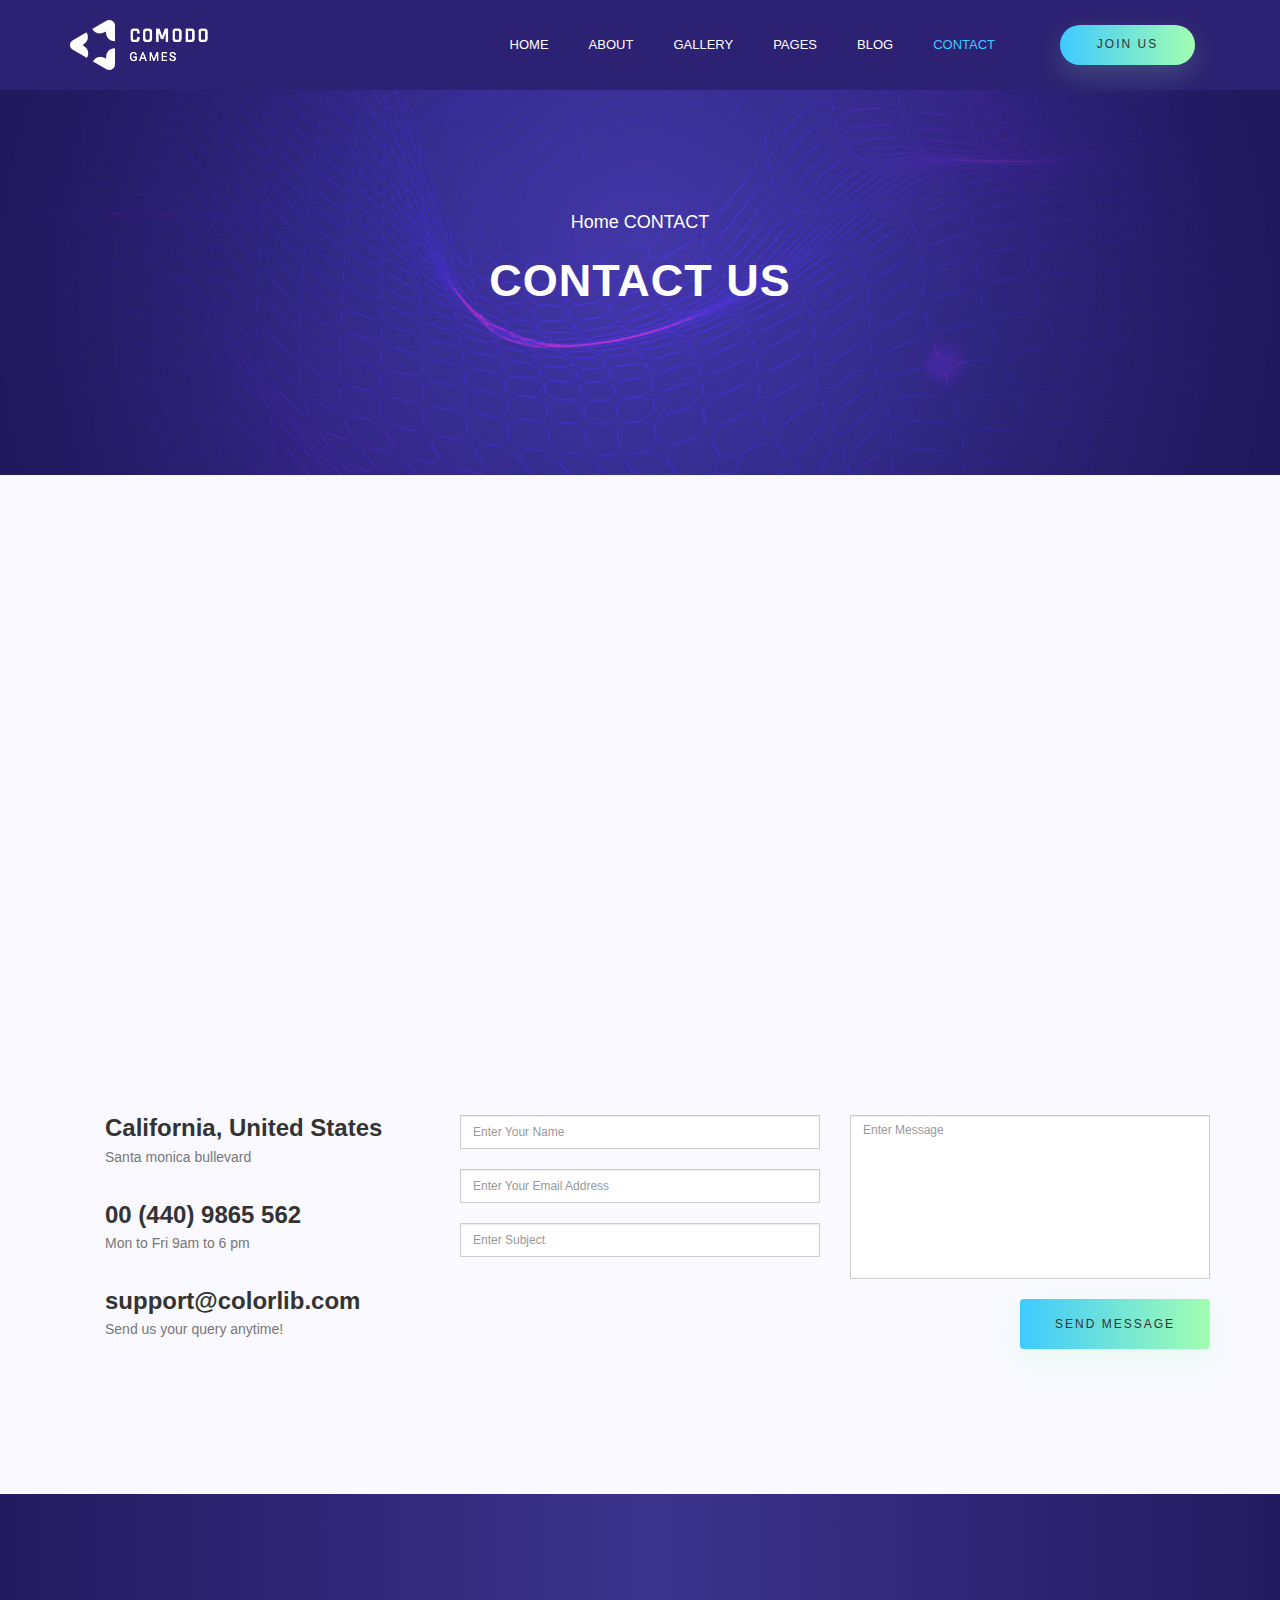
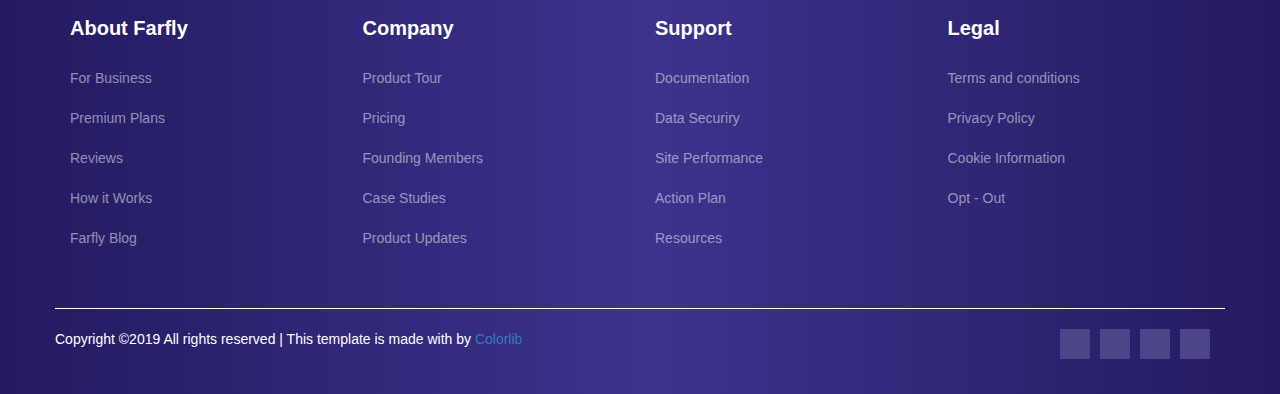
<file: pages/contact.html>
<!DOCTYPE html>
<html>

<head>
    <title>Nexus SaaS</title>
    <!-- ============ Meta ========== -->
    <meta charset="utf-8" />
    <meta http-equiv="X-UA-Compatible" content="IE=edge">
    <meta name="viewport" content="width=device-width, initial-scale=1">
    <!-- ============ Fav icon ========== -->
    <link href="../img/favicon.png" rel="icon" />
    <!-- ============ CSS ========== -->
    <link rel="stylesheet" href="https://use.fontawesome.com/releases/v5.7.2/css/all.css" integrity="sha384-fnmOCqbTlWIlj8LyTjo7mOUStjsKC4pOpQbqyi7RrhN7udi9RwhKkMHpvLbHG9Sr"
        crossorigin="anonymous">
    <!-- Latest compiled and minified CSS -->
    <link rel="stylesheet" href="https://maxcdn.bootstrapcdn.com/bootstrap/3.3.7/css/bootstrap.min.css" integrity="sha384-BVYiiSIFeK1dGmJRAkycuHAHRg32OmUcww7on3RYdg4Va+PmSTsz/K68vbdEjh4u"
        crossorigin="anonymous">
    <link href="../Css/owl.carousel.min.css" rel="stylesheet">
    <link href="../Css/owl.theme.default.css" rel="stylesheet">

    <link rel="stylesheet" href="https://cdn.linearicons.com/free/1.0.0/icon-font.min.css">
    <link href="../Css/essential.css" rel="stylesheet">
    <link href="../Css/Contact.css" rel="stylesheet">
    <link href="../Css/media.css" rel="stylesheet">
</head>

<body>
    <nav class="navbar navbar-default">
        <div class="container">

            <div class="navbar-header">
                <img src="../img/logo.png" />

                <button class="navbar-toggle collapsed" data-toggle="collapse" data-target="#navbar">
                    <span class="icon-bar"></span>
                    <span class="icon-bar"></span>
                    <span class="icon-bar"></span>
                </button>

            </div>

            <div class="collapse navbar-collapse navbar-right" id="navbar">

                <ul class="nav navbar-nav">
                    <li><a href="../index.html" >home</a></li>
                    <li><a href="About.html">about</a></li>
                    <li><a href="gallery.html">gallery</a></li>
                    <li class="nav-item dropdown-toggle" data-target="one"><a href="#">pages</a>

                        <ul class="dropdown-menu" id="one">
                            <li><a href="pricing.html">Pricing</a></li>
                            <li><a href="games.html"> Games</a></li>
                        </ul>

                    </li>

                    <li class="nav-item "><a href="blog.html">blog</a>
                    </li>

                    <li><a href="contact.html" class="active">contact</a></li>
                    <li><button class="btn btn-default  our-btn">JOIN US</button></li>
                </ul>

            </div>

        </div>
    </nav>


    <section class="section-one">
        <div class="container">
            <div class="address text-center">
                <a href=""../index.html">Home
                    <span class="lnr lnr-arrow-right"></span>
                </a>
                <a href="contact.html">CONTACT</a>
                <h1>contact us</h1>
            </div>
        </div>
    </section>

    <section class="section-two">
        <div class="map-area fix container">
            <div id="map">
            </div>
        </div>
    </section>

    <section class="section-three">
        <div class="container">
            <div class="row">
                <div class="col-md-4 col-xs-12">
                    <div class="info">
                        <div class="info-item">
                            <i class="lnr lnr-home"></i>
                            <h3>California, United States</h3>
                            <p>Santa monica bullevard</p>
                        </div>

                        <div class="info-item">
                            <i class="lnr lnr-phone-handset"></i>
                            <h3>00 (440) 9865 562</h3>
                            <p>Mon to Fri 9am to 6 pm</p>
                        </div>

                        <div class="info-item">
                            <i class="lnr lnr-envelope"></i>
                            <h3>support@colorlib.com</h3>
                            <p>Send us your query anytime!</p>
                        </div>

                    </div> <!-- End info -->
                </div><!-- End col -->
                <div class="col-md-4">
                    <div class="form-group">
                        <input type="text" class="form-control" value="" placeholder="Enter Your Name">
                        <label></label>
                    </div>

                    <div class="form-group">
                        <input type="text" class="form-control" placeholder="Enter Your Email Address">
                        <label></label>
                    </div>

                    <div class="form-group">
                        <input type="text" class="form-control" placeholder="Enter Subject">
                        <label></label>
                    </div>
                </div><!-- End col --->
                <div class="col-md-4">
                    <div class="form-group">
                        <textarea class="form-control" name="message" id="message" rows="1" placeholder="Enter Message"
                            resize="none"></textarea>
                        <label></label>
                    </div>
                    <div class="text-right">
                        <button class="btn btn-default our-btn">send message</button>
                    </div>
                </div>
            </div><!-- End row -->
        </div><!-- End container -->
    </section>

    <!-- ============ Start  Footer ========== -->
    <footer>
        <div class="container">
            <div class="row">
                <div class="col-lg-3 col-sm-6">
                    <div class="columen">
                        <ul class="list-unstyled">
                            <label>About Farfly</label>
                            <li>For Business</li>
                            <li>Premium Plans</li>
                            <li>Reviews</li>
                            <li>How it Works</li>
                            <li>Farfly Blog</li>
                        </ul>
                    </div><!-- End columen div -->
                </div><!-- End col div -->

                <div class="col-lg-3 col-sm-6">
                    <div class="columen">
                        <ul class="list-unstyled">
                            <label>Company</label>
                            <li>Product Tour</li>
                            <li>Pricing</li>
                            <li>Founding Members</li>
                            <li>Case Studies</li>
                            <li>Product Updates</li>
                        </ul>
                    </div><!-- End columen div -->
                </div><!-- End col div -->

                <div class="col-lg-3 col-sm-6">
                    <div class="columen">
                        <ul class="list-unstyled">
                            <label>Support</label>
                            <li>Documentation</li>
                            <li>Data Securiry</li>
                            <li>Site Performance</li>
                            <li>Action Plan</li>
                            <li>Resources</li>
                        </ul>
                    </div><!-- End columen div -->
                </div><!-- End col div -->

                <div class="col-lg-3 col-sm-6">
                    <div class="columen">
                        <ul class="list-unstyled">
                            <label>Legal</label>
                            <li>Terms and conditions</li>
                            <li>Privacy Policy</li>
                            <li>Cookie Information</li>
                            <li>Opt - Out</li>

                        </ul>
                    </div><!-- End columen div -->
                </div><!-- End col div -->
            </div><!-- End row div -->
            <div class="row">
                <div class="col-sm-6">
                    <div class="copyright">
                        <P>
                            Copyright ©2019 All rights reserved | This template is made with
                            <i class="lnr lnr-heart"></i>
                            by
                            <a href="https://colorlib.com">Colorlib</a>
                        </P>
                    </div><!-- End copyright -->
                </div><!-- End col -->
                <div class="col-sm-6 clearfix">
                    <div class="contact clearfix">
                        <a href="#">
                            <i class="fab fa-facebook"></i>
                        </a>

                        <a href="#">
                            <i class="fab fa-twitter"></i>
                        </a>

                        <a href="#">
                            <i class="fab fa-behance"></i>
                        </a>

                        <a href="#">
                            <i class="fab fa-github"></i>
                        </a>
                    </div>
                </div>
            </div><!-- End row -->

        </div><!-- End container div -->
    </footer>
    <!-- ============ Scripts ========== -->
    <script src="../JS/main.js"></script>
    <!-- jQuery (necessary for Bootstrap's JavaScript plugins) -->
    <script src="https://ajax.googleapis.com/ajax/libs/jquery/1.12.4/jquery.min.js"></script>
    <!-- Latest compiled and minified JavaScript -->
    <script src="https://maxcdn.bootstrapcdn.com/bootstrap/3.3.7/js/bootstrap.min.js" integrity="sha384-Tc5IQib027qvyjSMfHjOMaLkfuWVxZxUPnCJA7l2mCWNIpG9mGCD8wGNIcPD7Txa"
        crossorigin="anonymous"></script>
    <script src="../JS/owl.carousel.min.js"></script>
    <!--  Add Gmaps API  -->
    <script src="http://maps.google.com/maps/api/js"></script>
    <script src="../JS/gmaps.min.js"></script>
    <script>
        var map = new GMaps({
            el: '#map',
            lat: 40.701083,
            lng: -74.1522848
        });
    </script>



</body>
</file>
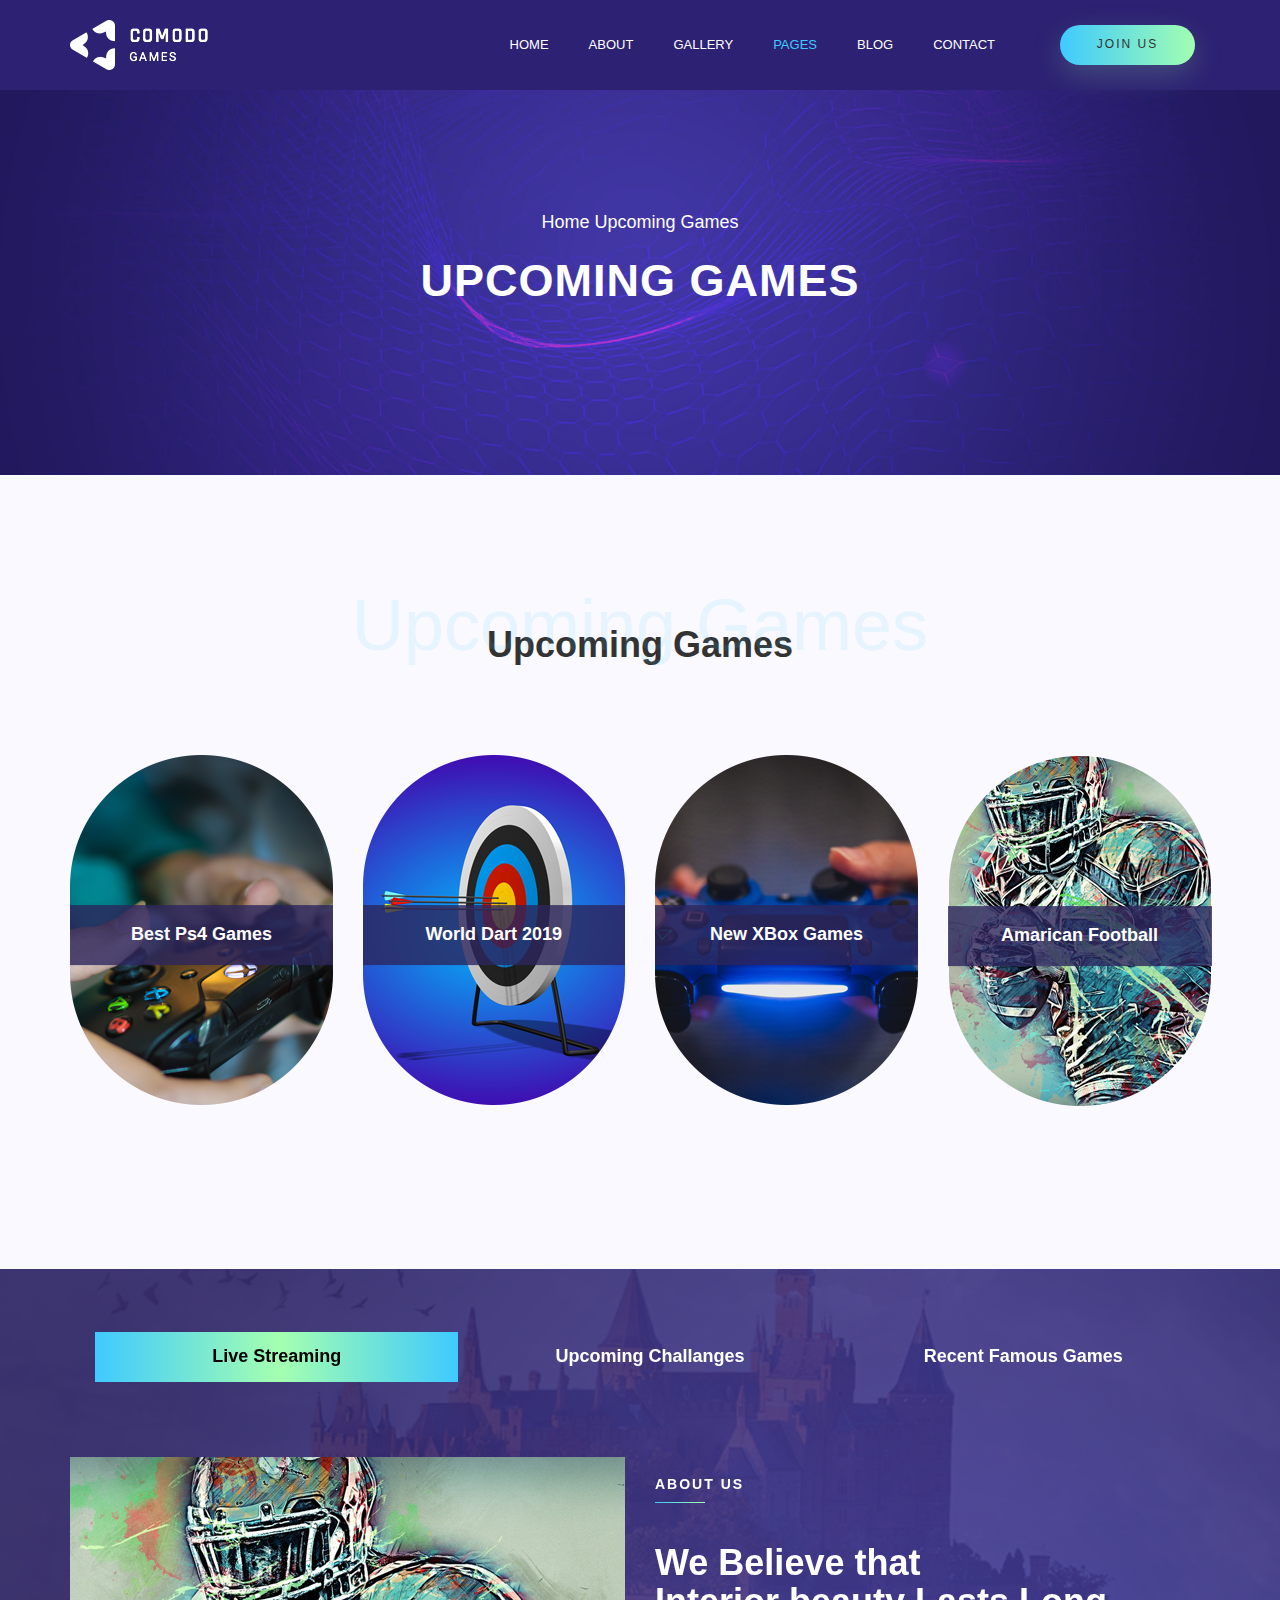
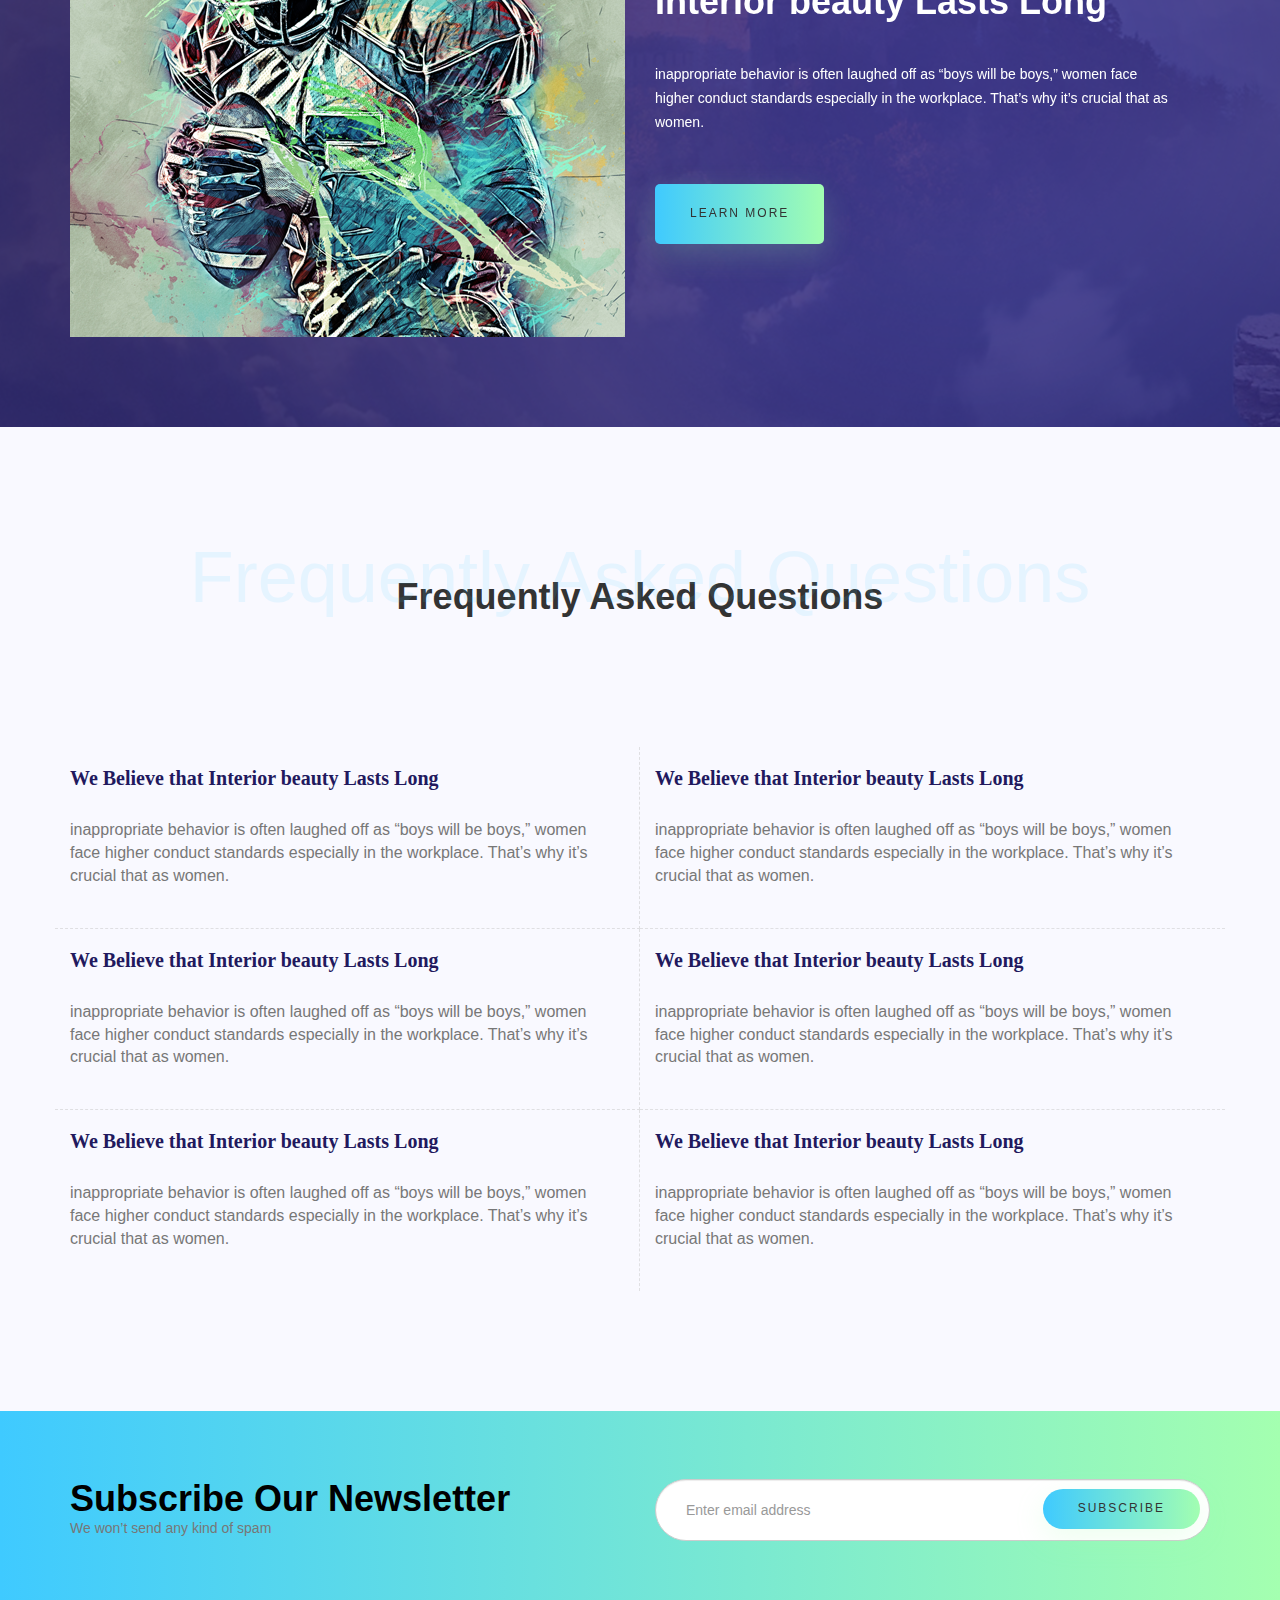
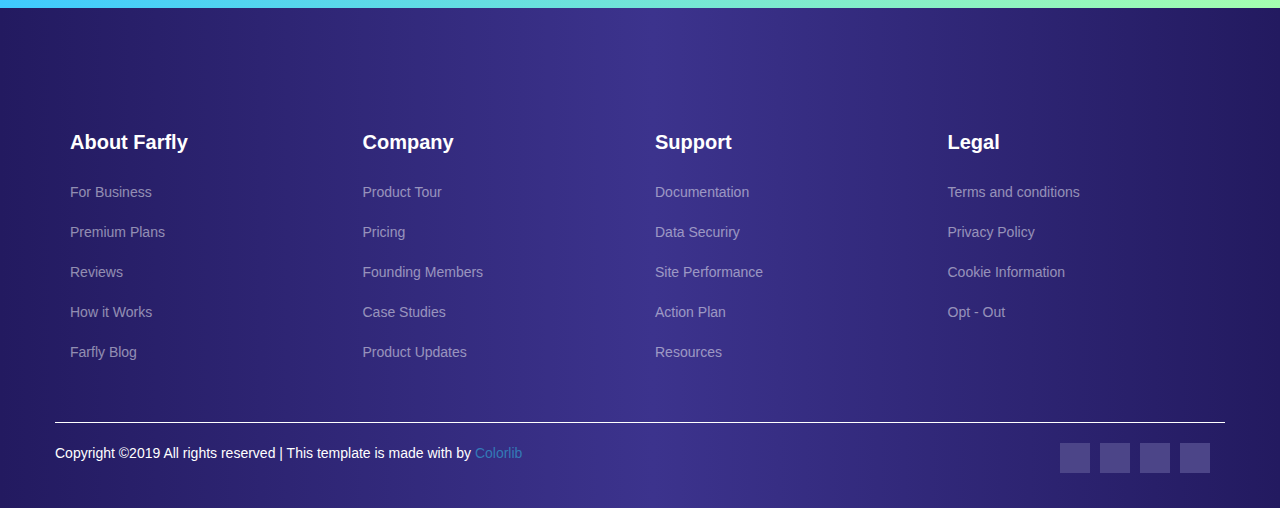
<file: pages/games.html>
<!DOCTYPE html>
<html>

<head>
    <title>Comodo Games</title>
    <!-- ============ Meta ========== -->

    <meta charset="utf-8" />
    <meta http-equiv="X-UA-Compatible" content="IE=edge">
    <meta name="viewport" content="width=device-width, initial-scale=1">
    <!-- ============ Fav icon ========== -->
    <link href="../img/favicon.png" rel="icon" />
    <!-- ============ CSS ========== -->
    <link rel="stylesheet" href="https://use.fontawesome.com/releases/v5.7.2/css/all.css" integrity="sha384-fnmOCqbTlWIlj8LyTjo7mOUStjsKC4pOpQbqyi7RrhN7udi9RwhKkMHpvLbHG9Sr"
        crossorigin="anonymous">
    <!-- Latest compiled and minified CSS -->
    <link rel="stylesheet" href="https://maxcdn.bootstrapcdn.com/bootstrap/3.3.7/css/bootstrap.min.css" integrity="sha384-BVYiiSIFeK1dGmJRAkycuHAHRg32OmUcww7on3RYdg4Va+PmSTsz/K68vbdEjh4u"
        crossorigin="anonymous">
    
    <link rel="stylesheet" href="https://cdn.linearicons.com/free/1.0.0/icon-font.min.css">
    <link href="../Css/owl.carousel.min.css" rel="stylesheet">
    <link href="../Css/owl.theme.default.css" rel="stylesheet">
    <link href="../Css/main.css" rel="stylesheet">
    <link href="../Css/essential.css" rel="stylesheet">
    <link href="../Css/media.css" rel="stylesheet">
</head>

<body>

    <nav class="navbar navbar-default">
        <div class="container">

            <div class="navbar-header">
                <img src="../img/logo.png" />

                <button class="navbar-toggle collapsed" data-toggle="collapse" data-target="#navbar">
                    <span class="icon-bar"></span>
                    <span class="icon-bar"></span>
                    <span class="icon-bar"></span>
                </button>

            </div>

            <div class="collapse navbar-collapse navbar-right" id="navbar">

                <ul class="nav navbar-nav">
                    <li><a href="../index.html">home</a></li>
                    <li><a href="About.html">about</a></li>
                    <li><a href="gallery.html">gallery</a></li>
                    <li class="nav-item dropdown-toggle" data-target="one"><a href="#" class="active">pages</a>

                        <ul class="dropdown-menu" id="one">
                            <li><a href="pricing.html">Pricing</a></li>
                            <li><a href="games.html"> Games</a></li>
                        </ul>

                    </li>

                    <li class="nav-item "><a href="blog.html">blog</a>
                    </li>

                    <li><a href="contact.html">contact</a></li>
                    <li><button class="btn btn-default  our-btn">JOIN US</button></li>
                </ul>

            </div>

        </div>
    </nav>
<!-- ============ End Nav ========== -->
    <!-- ============ Start section-one  ========== -->
    <section class="section-one">
        <div class="container">
            <div class="address text-center">
                <a href=""../index.html">Home
                    <span class="lnr lnr-arrow-right"></span>
                </a>
                <a href="games.html">Upcoming Games</a>
                <h1>Upcoming Games</h1>
            </div>
        </div>
    </section>
    <!-- ============ Start section-one  ========== -->
    <!-- ============ Start banner Three ========== -->
    <section class="banner-three banner-primary">
        <div class="container">

            <header class="back-header">
                <h2>Upcoming Games</h2>
                <h3>Upcoming Games</h3>
            </header>

            <div class="row text-center">

                <div class=" map-img col-lg-3 col-sm-6">
                    <div class="game">
                        <img src="../img/b_map1.png" />
                        <div class="main-title text-center">
                            <h2>Best Ps4 Games</h2>
                        </div> <!-- End main-title div -->
                    </div> <!-- End game div -->
                </div> <!-- End map-img div -->

                <div class=" map-img col-lg-3 col-sm-6">
                    <div class="game" style="position: relative">
                        <img src="../img/b_map2.png" />
                        <div class="main-title text-center">
                            <h2>World Dart 2019</h2>
                        </div> <!-- End main-title div -->
                    </div> <!-- End game div -->
                </div> <!-- End map-img div -->

                <div class=" map-img col-lg-3 col-sm-6">
                    <div class="game" style="position: relative">
                        <img src="../img/b_map3.png" />
                        <div class="main-title text-center">
                            <h2>New XBox Games</h2>
                        </div> <!-- End main-title div -->
                    </div> <!-- End game div -->
                </div> <!-- End map-img div -->

                <div class=" map-img col-lg-3 col-sm-6">
                    <div class="game" style="position: relative">
                        <img src="../img/b_map4.png" />
                        <div class="main-title text-center">
                            <h2>Amarican Football</h2>
                        </div> <!-- End main-title div -->
                    </div> <!-- End game div -->
                </div> <!-- End map-img div -->

            </div>

        </div> <!-- End container div-->
    </section>
    <!-- ============ End banner Three ========== -->
    <!-- ============ Start banner Four ========== -->
    <section class="banner-four banner-primary">

        <div class="container">
            <div id="myCarousel" class="carousel slide" data-ride="carousel">
                <!-- Indicators -->
                <ol class="carousel-indicators">
                    <li class="indecators-ol active" data-target="#myCarousel" data-slide-to="0">
                        <a class="anchor-ol">
                            Live Streaming
                        </a>
                    </li>
                    <li class="indecators-ol" data-target="#myCarousel" data-slide-to="1">
                        <a class="anchor-ol">
                            Upcoming Challanges
                        </a>
                    </li>
                    <li class="indecators-ol" data-target="#myCarousel" data-slide-to="2">
                        <a class="anchor-ol">
                            Recent Famous Games
                        </a>
                    </li>
                </ol>
                <!-- Wrapper for slides -->
                <div class="carousel-inner">
                    <div class="news item active">
                        <div class="row ">
                            <div class="col-md-6 visible-lg visible-md">
                                <img class="../img-responsive" src="../img/recent_up.png" />
                            </div>
                            <div class="about-us col-md-6">
                                <h3>about us</h3>
                                <h2>
                                    We Believe that <br> Interior beauty Lasts Long
                                </h2>
                                <p>
                                    inappropriate behavior is often laughed off as “boys will be boys,” women face
                                    higher
                                    conduct
                                    standards especially in the workplace. That’s why it’s crucial that as women.
                                </p>
                                <button class="btn btn-default our-btn">
                                    learn more
                                </button>
                            </div> <!-- End about-us div -->
                        </div>
                    </div>
                    <div class="news item">
                        <div class="row">
                            <div class="col-md-6 visible-lg visible-md">
                                <img class="../img-responsive" src="../img/recent_up.png" />
                            </div>
                            <div class="about-us col-md-6">
                                <h3>about us</h3>
                                <h2>
                                    We Believe that <br> Interior beauty Lasts Long
                                </h2>
                                <p>
                                    inappropriate behavior is often laughed off as “boys will be boys,” women face
                                    higher
                                    conduct
                                    standards especially in the workplace. That’s why it’s crucial that as women.
                                </p>
                                <button class="btn btn-default our-btn">
                                    learn more
                                </button>
                            </div> <!-- End about-us div -->
                        </div>
                    </div>
                    <div class="news item">
                        <div class="row">
                            <div class="col-md-6 visible-lg visible-md">
                                <img class="../img-responsive" src="../img/recent_up.png" />
                            </div>
                            <div class="about-us col-md-6">
                                <h3>about us</h3>
                                <h2>
                                    We Believe that <br> Interior beauty Lasts Long
                                </h2>
                                <p>
                                    inappropriate behavior is often laughed off as “boys will be boys,” women face
                                    higher
                                    conduct
                                    standards especially in the workplace. That’s why it’s crucial that as women.
                                </p>
                                <button class="btn btn-default our-btn">
                                    learn more
                                </button>
                            </div> <!-- End about-us div -->
                        </div>
                    </div>
                </div>
            </div>
        </div>
    </section>
    <!-- ============ End banner Four ========== -->

    <!-- ============ Start banner Eight ========== -->
    <section class="banner-primary banner-eight">
        <div class="container">
            <header class="back-header">
                <h2>Frequently Asked Questions</h2>
                <h3>Frequently Asked Questions</h3>
            </header>
            <div class="row">

                <div class="col-lg-6  col-sm-5  question">
                    <h4>We Believe that Interior beauty Lasts Long</h4>
                    <P>inappropriate behavior is often laughed off as “boys will be boys,” women face higher conduct
                        standards especially in the workplace. That’s why it’s crucial that as women.
                    </P>
                </div>

                <div class="col-lg-6 col-md-offset-0 col-sm-offset-2 col-sm-5  question">
                    <h4>We Believe that Interior beauty Lasts Long</h4>
                    <P>inappropriate behavior is often laughed off as “boys will be boys,” women face higher conduct
                        standards especially in the workplace. That’s why it’s crucial that as women.
                    </P>
                </div>

                <div class="col-lg-6 col-sm-5  question">
                    <h4>We Believe that Interior beauty Lasts Long</h4>
                    <P>inappropriate behavior is often laughed off as “boys will be boys,” women face higher conduct
                        standards especially in the workplace. That’s why it’s crucial that as women.
                    </P>
                </div>

                <div class="col-lg-6 col-md-offset-0 col-sm-offset-2 col-sm-5  question">
                    <h4>We Believe that Interior beauty Lasts Long</h4>
                    <P>inappropriate behavior is often laughed off as “boys will be boys,” women face higher conduct
                        standards especially in the workplace. That’s why it’s crucial that as women.
                    </P>
                </div>

                <div class="col-lg-6  col-sm-5  question">
                    <h4>We Believe that Interior beauty Lasts Long</h4>
                    <P>inappropriate behavior is often laughed off as “boys will be boys,” women face higher conduct
                        standards especially in the workplace. That’s why it’s crucial that as women.
                    </P>
                </div>

                <div class="col-lg-6 col-md-offset-0 col-sm-offset-2 col-sm-5  question">
                    <h4>We Believe that Interior beauty Lasts Long</h4>
                    <P>inappropriate behavior is often laughed off as “boys will be boys,” women face higher conduct
                        standards especially in the workplace. That’s why it’s crucial that as women.
                    </P>
                </div>

            </div>
        </div>
    </section>
    <!-- ============ End banner Eight ========== -->
    <div class="search">
        <div class="container">
            <div class="row">
                <div class="col-md-6">
                    <div class="text">
                        <h2>Subscribe Our Newsletter</h2>
                        <p>We won’t send any kind of spam</p>
                    </div><!-- End text div -->
                </div><!-- End col div -->

                <div class="col-md-6">
                    <div class="input-group">
                        <input class="form-control" name="EMAIL" placeholder="Enter email address" onfocus="this.placeholder = ''"
                            onblur="this.placeholder = 'Your email address'" required="" type="email">
                        <button class="btn btn-default our-btn">subscribe</button>
                    </div>
                </div>
            </div><!-- End row div -->
        </div><!-- End container div -->
    </div><!-- End search div -->
    <!-- ============ Start  Footer ========== -->
    <footer>
        <div class="container">
            <div class="row">
                <div class="col-lg-3 col-sm-6">
                    <div class="columen">
                        <ul class="list-unstyled">
                            <label>About Farfly</label>
                            <li>For Business</li>
                            <li>Premium Plans</li>
                            <li>Reviews</li>
                            <li>How it Works</li>
                            <li>Farfly Blog</li>
                        </ul>
                    </div><!-- End columen div -->
                </div><!-- End col div -->

                <div class="col-lg-3 col-sm-6">
                    <div class="columen">
                        <ul class="list-unstyled">
                            <label>Company</label>
                            <li>Product Tour</li>
                            <li>Pricing</li>
                            <li>Founding Members</li>
                            <li>Case Studies</li>
                            <li>Product Updates</li>
                        </ul>
                    </div><!-- End columen div -->
                </div><!-- End col div -->

                <div class="col-lg-3 col-sm-6">
                    <div class="columen">
                        <ul class="list-unstyled">
                            <label>Support</label>
                            <li>Documentation</li>
                            <li>Data Securiry</li>
                            <li>Site Performance</li>
                            <li>Action Plan</li>
                            <li>Resources</li>
                        </ul>
                    </div><!-- End columen div -->
                </div><!-- End col div -->

                <div class="col-lg-3 col-sm-6">
                    <div class="columen">
                        <ul class="list-unstyled">
                            <label>Legal</label>
                            <li>Terms and conditions</li>
                            <li>Privacy Policy</li>
                            <li>Cookie Information</li>
                            <li>Opt - Out</li>

                        </ul>
                    </div><!-- End columen div -->
                </div><!-- End col div -->
            </div><!-- End row div -->
            <div class="row">
                <div class="col-sm-6">
                    <div class="copyright">
                        <P>
                            Copyright ©2019 All rights reserved | This template is made with
                            <i class="lnr lnr-heart"></i>
                            by
                            <a href="https://colorlib.com">Colorlib</a>
                        </P>
                    </div><!-- End copyright -->
                </div><!-- End col -->
                <div class="col-sm-6 clearfix">
                    <div class="contact clearfix">
                        <a href="#">
                            <i class="fab fa-facebook"></i>
                        </a>

                        <a href="#">
                            <i class="fab fa-twitter"></i>
                        </a>

                        <a href="#">
                            <i class="fab fa-behance"></i>
                        </a>

                        <a href="#">
                            <i class="fab fa-github"></i>
                        </a>
                    </div>
                </div>
            </div><!-- End row -->

        </div><!-- End container div -->
    </footer>
    <!-- ============ End  Footer ========== -->
    <!-- ============ Scripts ========== -->
    <script src="../JS/main.js"></script>
    <!-- jQuery (necessary for Bootstrap's JavaScript plugins) -->
    <script src="https://ajax.googleapis.com/ajax/libs/jquery/1.12.4/jquery.min.js"></script>
    <!-- Latest compiled and minified JavaScript -->
    <script src="https://maxcdn.bootstrapcdn.com/bootstrap/3.3.7/js/bootstrap.min.js" integrity="sha384-Tc5IQib027qvyjSMfHjOMaLkfuWVxZxUPnCJA7l2mCWNIpG9mGCD8wGNIcPD7Txa"
        crossorigin="anonymous"></script>
    <script src="../JS/owl.carousel.min.js"></script>
    <script src="../JS/jquery.magnific-popup.min.js"></script>

    <script>
        $(document).ready(function () {
            $('[data-target="two"]').hover(function () {
                $('#two').fadeToggle()
            });
            $('[data-target="one"]').hover(function () {
                $('#one').fadeToggle()
            });
        });
    </script>
</body>

</html>
</file>
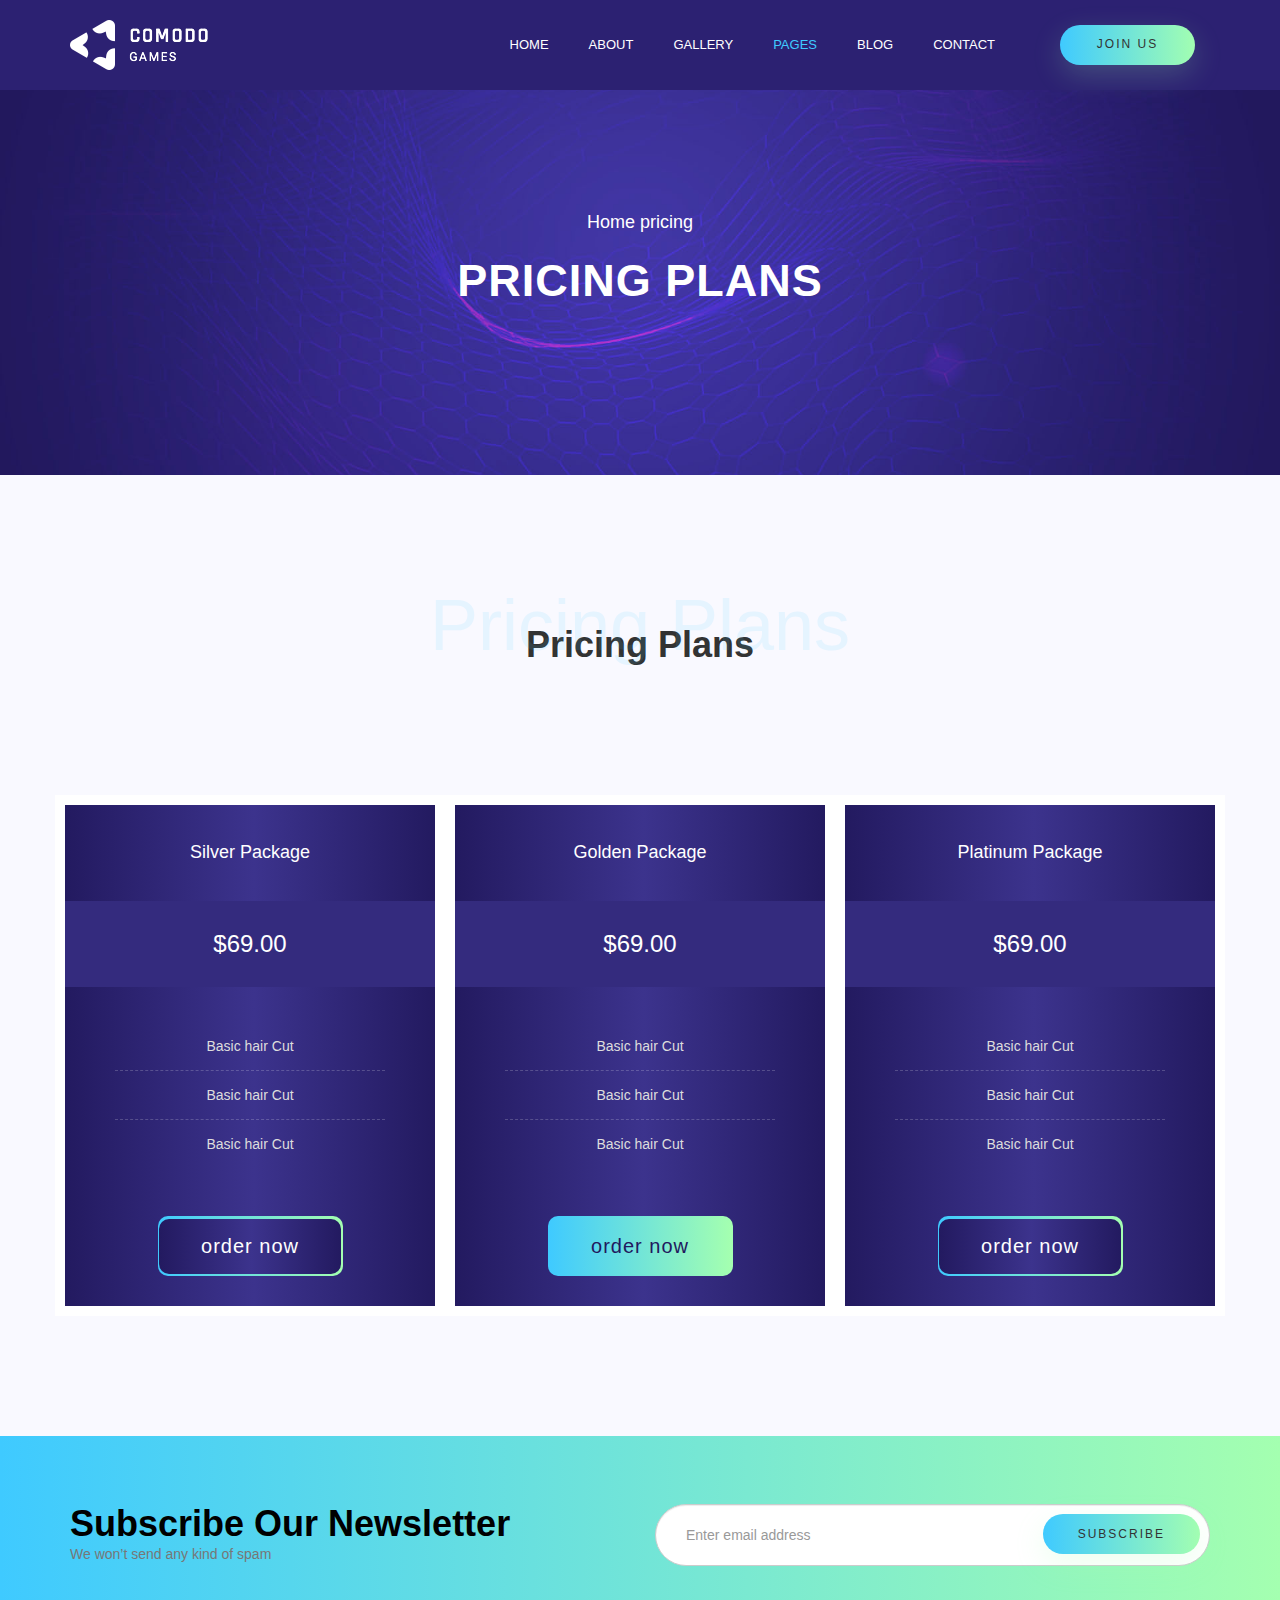
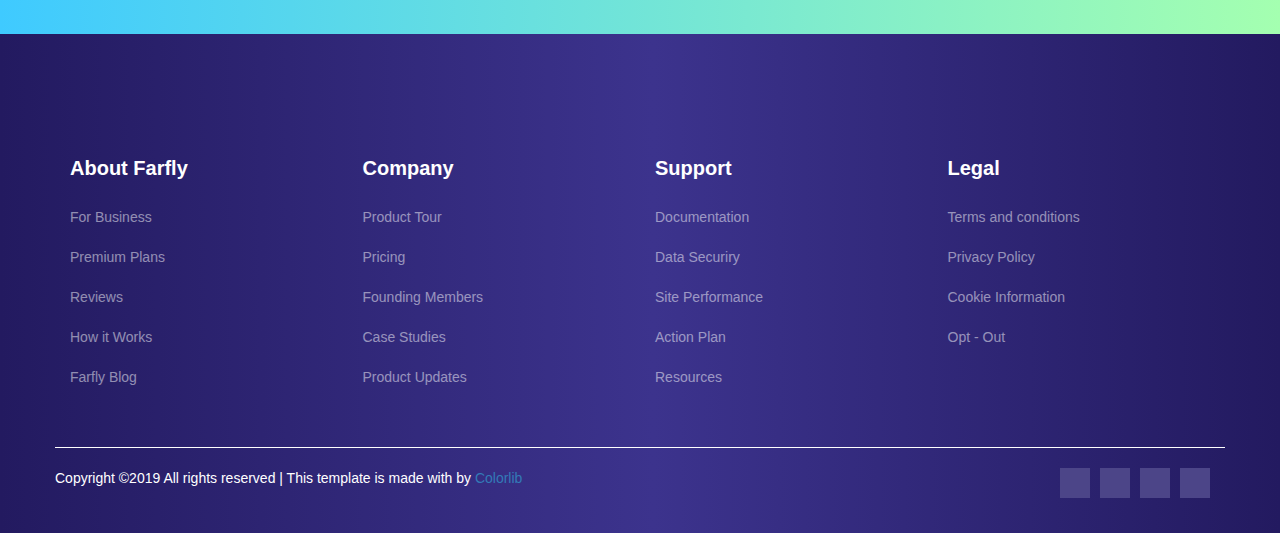
<file: pages/pricing.html>
<!DOCTYPE html>
<html>
    
<head>
    <title>Comodo Games</title>
    <!-- ============ Meta ========== -->
    <meta charset="utf-8" />
    <meta http-equiv="X-UA-Compatible" content="IE=edge">
    <meta name="viewport" content="width=device-width, initial-scale=1">
    <!-- ============ Fav icon ========== -->
    <link href="../img/favicon.png" rel="icon" />
    <!-- ============ CSS ========== -->
<link rel="stylesheet" href="https://use.fontawesome.com/releases/v5.7.2/css/all.css" integrity="sha384-fnmOCqbTlWIlj8LyTjo7mOUStjsKC4pOpQbqyi7RrhN7udi9RwhKkMHpvLbHG9Sr" crossorigin="anonymous">
    <!-- Latest compiled and minified CSS -->
<link rel="stylesheet" href="https://maxcdn.bootstrapcdn.com/bootstrap/3.3.7/css/bootstrap.min.css" integrity="sha384-BVYiiSIFeK1dGmJRAkycuHAHRg32OmUcww7on3RYdg4Va+PmSTsz/K68vbdEjh4u" crossorigin="anonymous">
    
    <link rel="stylesheet" href="https://cdn.linearicons.com/free/1.0.0/icon-font.min.css">
    <link href="../Css/main.css" rel="stylesheet">
    <link href="../Css/essential.css" rel="stylesheet">
    <link href="../Css/media.css" rel="stylesheet">
</head>

<body>
    
    <!-- ============ Start nav ========== -->    
    <nav class="navbar navbar-default">
        <div class="container">

            <div class="navbar-header">
                <img src="../img/logo.png" />

                <button class="navbar-toggle collapsed" data-toggle="collapse" data-target="#navbar">
                    <span class="icon-bar"></span>
                    <span class="icon-bar"></span>
                    <span class="icon-bar"></span>
                </button>

            </div>

            <div class="collapse navbar-collapse navbar-right" id="navbar">

                <ul class="nav navbar-nav">
                    <li><a href="../index.html">home</a></li>
                    <li><a href="About.html">about</a></li>
                    <li><a href="gallery.html">gallery</a></li>
                    <li class="nav-item dropdown-toggle" data-target="one"><a href="#" class="active">pages</a>

                        <ul class="dropdown-menu" id="one">
                            <li><a href="pricing.html">Pricing</a></li>
                            <li><a href="games.html"> Games</a></li>
                        </ul>

                    </li>

                    <li class="nav-item "><a href="blog.html">blog</a>
                    </li>

                    <li><a href="contact.html">contact</a></li>
                    <li><button class="btn btn-default  our-btn">JOIN US</button></li>
                </ul>

            </div>

        </div>
    </nav>
 
    <!-- ============ Start Section-one ========== -->

        <section class="section-one">
        <div class="container">
            <div class="address text-center">
                <a href=""../index.html">Home 
                    <span class="lnr lnr-arrow-right"></span>
                </a>
                <a href="contact.html">pricing</a>
                <h1>pricing plans</h1>
            </div>
        </div>
    </section>
    <!-- ============ End Section-one ========== -->
        <!-- ============ Start banner Seven ========== -->
    <section class="banner-primary banner-seven">
        <div class="container">
            <header class="back-header">
                <h2>Pricing Plans</h2>
                <h3>Pricing Plans</h3>
            </header>
            <div class="row">
                <div class="col-sm-6 col-md-4 ">
                    <header>
                        <p>Silver Package</p>
                        <h3>$69.00</h3>
                    </header>
                    <ul class="list-unstyled">
                        <li>Basic hair Cut</li>
                        <li>Basic hair Cut</li>
                        <li>Basic hair Cut</li>
                    </ul>
                    <button class="btn btn-default module-border-wrap">
                        <a class="module">
                            order now
                        </a>
                    </button>

                </div>

                <div class="col-sm-6 col-md-4  active">
                    <header>
                        <p>Golden Package</p>
                        <h3>$69.00</h3>
                    </header>
                    <ul class="list-unstyled">
                        <li>Basic hair Cut</li>
                        <li>Basic hair Cut</li>
                        <li>Basic hair Cut</li>
                    </ul>
                    <button class="btn btn-default module-border-wrap">
                        <a class="module">
                            order now
                        </a>
                    </button>

                </div>

                <div class="hidden-sm col-md-4  ">
                    <header>
                        <p>Platinum Package</p>
                        <h3>$69.00</h3>
                    </header>
                    <ul class="list-unstyled">
                        <li>Basic hair Cut</li>
                        <li>Basic hair Cut</li>
                        <li>Basic hair Cut</li>
                    </ul>
                    <button class="btn btn-default module-border-wrap">
                        <a class="module">
                            order now
                        </a>
                    </button>

                </div>
            </div> <!-- End row div -->
        </div><!-- End container div -->
    </section>
    <!-- ============ End banner Seven ========== -->

        <div class="search">
            <div class="container">
                <div class="row">
                    <div class="col-md-6">
                        <div class="text">
                            <h2>Subscribe Our Newsletter</h2>
                            <p>We won’t send any kind of spam</p>
                        </div><!-- End text div -->
                    </div><!-- End col div -->

                    <div class="col-md-6">
                        <div class="input-group">
                            <input class="form-control" name="EMAIL" placeholder="Enter email address" onfocus="this.placeholder = ''"
                                onblur="this.placeholder = 'Your email address'" required="" type="email">
                            <button class="btn btn-default our-btn">subscribe</button>
                        </div>
                    </div>
                </div><!-- End row div -->
            </div><!-- End container div -->
    </div>

    <!-- ============ Start  Footer ========== -->
    <footer>
        <div class="container">
            <div class="row">
                <div class="col-lg-3 col-sm-6">
                    <div class="columen">
                        <ul class="list-unstyled">
                            <label>About Farfly</label>
                            <li>For Business</li>
                            <li>Premium Plans</li>
                            <li>Reviews</li>
                            <li>How it Works</li>
                            <li>Farfly Blog</li>
                        </ul>
                    </div><!-- End columen div -->
                </div><!-- End col div -->

                <div class="col-lg-3 col-sm-6">
                    <div class="columen">
                        <ul class="list-unstyled">
                            <label>Company</label>
                            <li>Product Tour</li>
                            <li>Pricing</li>
                            <li>Founding Members</li>
                            <li>Case Studies</li>
                            <li>Product Updates</li>
                        </ul>
                    </div><!-- End columen div -->
                </div><!-- End col div -->

                <div class="col-lg-3 col-sm-6">
                    <div class="columen">
                        <ul class="list-unstyled">
                            <label>Support</label>
                            <li>Documentation</li>
                            <li>Data Securiry</li>
                            <li>Site Performance</li>
                            <li>Action Plan</li>
                            <li>Resources</li>
                        </ul>
                    </div><!-- End columen div -->
                </div><!-- End col div -->

                <div class="col-lg-3 col-sm-6">
                    <div class="columen">
                        <ul class="list-unstyled">
                            <label>Legal</label>
                            <li>Terms and conditions</li>
                            <li>Privacy Policy</li>
                            <li>Cookie Information</li>
                            <li>Opt - Out</li>

                        </ul>
                    </div><!-- End columen div -->
                </div><!-- End col div -->
            </div><!-- End row div -->
            <div class="row">
                <div class="col-sm-6">
                    <div class="copyright">
                        <P>
                            Copyright ©2019 All rights reserved | This template is made with 
                            <i class="lnr lnr-heart"></i> 
                            by
                            <a href="https://colorlib.com">Colorlib</a>
                        </P>
                    </div><!-- End copyright -->
                </div><!-- End col -->
                <div class="col-sm-6 clearfix">
                    <div class="contact clearfix">
                        <a href="#">
                            <i class="fab fa-facebook"></i>
                        </a>

                        <a href="#">
                            <i class="fab fa-twitter"></i>
                        </a>

                        <a href="#">
                            <i class="fab fa-behance"></i>
                        </a>

                        <a href="#">
                            <i class="fab fa-github"></i>
                        </a>
                    </div>
                </div>
            </div><!-- End row -->

        </div><!-- End container div -->
    </footer>
    <!-- ============ End  Footer ========== -->
    <!-- ============ Scripts ========== -->
    <!-- jQuery (necessary for Bootstrap's JavaScript plugins) -->
    <script src="https://ajax.googleapis.com/ajax/libs/jquery/1.12.4/jquery.min.js"></script>
    <!-- Latest compiled and minified JavaScript -->
    <script src="https://maxcdn.bootstrapcdn.com/bootstrap/3.3.7/js/bootstrap.min.js" integrity="sha384-Tc5IQib027qvyjSMfHjOMaLkfuWVxZxUPnCJA7l2mCWNIpG9mGCD8wGNIcPD7Txa" crossorigin="anonymous"></script>
    <script src="../JS/jquery.magnific-popup.min.js"></script>
    <script src="../JS/main.js"></script>
    
</body>
</html>
</file>
<file: Css/main.css>
/* Some important classes */


/* Start banner area */
.banner {
    padding-top: 90px;
    background-size: cover;
    background: url(../img/banner/home-banner.jpg) no-repeat center center;
}

.banner-area {
    padding-bottom: 100px;
}

.banner-area .row .right h1 {
    font-size: 70px;
    font-weight: bold;
    color: #FFF;
    margin-bottom: 20px;
}

.banner-area .row .right p {
    color: #FFF;
    font-size: 16px;
    font-weight: 300;
    line-height: 1.5;
    margin-bottom: 20px;
}

.video-btn .play::before{
    content: "";
    display: block;
    position: absolute;
    left: 50%;
    top: 50%;
    -webkit-transform: translate(-50%, -50%);
    -moz-transform: translate(-50%, -50%);
    -ms-transform: translate(-50%, -50%);
    -o-transform: translate(-50%, -50%);
    transform: translate(-50%, -50%);
    display: block;
    width: 60px;
    height: 60px;
    border-radius: 50%;
    animation-name: pulse-border ;
    animation-duration: 2s;
    animation-fill-mode: backwards;
    -webkit-animation-iteration-count: infinite;
    -moz-animation-iteration-count: infinite;
    -o-animation-iteration-count: infinite;
    animation-iteration-count: infinite;
    z-index: 0;
    background: linear-gradient(90deg, #3fcaff 0%, #a4ffb0 100%)
}

.video-btn .play {
    font-size: 20px;
    position: relative;
    display: inline-flex;
    width: 60px;
    height: 60px;
    border-radius: 50%;
    margin-right: 20px;
    background: linear-gradient(90deg, #3fcaff 0%, #a4ffb0 100%);
    color: #000;
    align-items: center;
    justify-content: center;
}

.video-btn .play:hover {
    text-decoration: none;
    color: #000;
    cursor: pointer;
}

.video-btn p {
    font-size: 14px !important;
    color: #CCC !important;
}

/*End banner one */
/*Start banner two */

/* start banner two */

.banner-two .container {
    background: linear-gradient(to right, #231a60 0%, #3c338d 51%, #231a60 100%);
}

.about-us-content {
    padding: 40px;
    position: relative;
}

.about-us {
    text-align: left;
    color: #FFF;
}

.about-us h3 {
    position: relative;
    font-size: 14px;
    letter-spacing: 2px;
    font-weight: 600;
    text-transform: uppercase;
    margin-bottom: 12px;
}

.about-us h3::after {
    content: '';
    position: absolute;
    bottom: -10px;
    left: 0;
    background-image: linear-gradient(to right, #3fcaff 0%, #a4ffb0 100%);
    height: 1px;
    width: 50px;
}

.about-us h2 {
    font-weight: 600;
    font-size: 36px;
    padding: 30px 0 30px;
}

.about-us p {
    font-weight: 400;
    padding: 0 40px 40px 0;
    line-height: 24px;
}

.about-us .our-btn {
    border-radius: 5px !important;
}

.about-us-img {
    border-left: 1px solid #CCC;
}

/*End banner two*/
/* Start banner three */

.back-header {
    text-align: center;
    
}

.back-header h2{
    font-size: 72px;
    color: #3fcaff;
    opacity: 0.1;
    margin: 0;
    line-height: 60px;
}

.back-header h3{
    margin-top: -40px;
    font-size: 36px;
    font-weight: 600;
    line-height: 60px;
}

.banner-three .container .row {
    margin-top: 80px
}

.map-img {
    margin-bottom: 40px;
}

.main-title {
    text-align: center;
    position: absolute;
    top: 50%;
    transform: translateY(-50%);
    width: 100%;
}

.game {
    position: relative;
    display: inline-block
}

.banner-three .container .row .col-lg-3 .main-title h2 {
    background: rgba(44, 37, 93, 0.8);
    padding: 20px;
    font-size: 18px;
    font-weight: 600;
    color: #FFF;
    transition: all 0.4s ease 0s;
}

.banner-three .container .row .col-lg-3:hover h2 {
    background-image: linear-gradient(to right, #3fcaff 0%, #a4ffb0 51%, #3fcaff 100%) !important;
    color: #22195e;
}

/* <!-- ============ End banner Three ========== -->*/
/*<!-- ============ Start banner Four ========== -->*/
.banner-four {
    background-image: url(../img/recent_up_bg.png);
}

.carousel-indicators {
    bottom: 0;
    top: 60px;
}

/* flex parenet */
.anchor-ol {
    display: block;
    text-decoration: none;
    color: #FFF;
    font-size: 18px;
    font-weight: 600;
    padding: 10px;
    border-radius: 10px;
}

.indecators-ol {
    width: 80%;
    padding: 1px;
    border-radius: 10px;
    margin: 30px 0;
    position: relative;
}

/* flex children */
.carousel-indicators {
    height: 60px;
    display: flex;
    width: 100%;
    padding-left: 20px;
    left: 0;
    margin-left: 0;
}
.carousel-indicators li,
.carousel-indicators .active {
    font-family: "Rajdhani", sans-serif;
    display: inline-flex;
    align-items: center;
    justify-content: center;
    width: 33%;
    height: 50px;
    margin: 5px;
    text-indent: 0;
    cursor: pointer;
    background-color: transparent;
    background-color: rgba(0, 0, 0, 0);
    border: 1px;
    border-radius: 0;
}
.carousel-indicators .active,
.carousel-indicators li:hover {
    background-image: linear-gradient(to right, #3fcaff 0%, #a4ffb0 51%, #3fcaff 100%) !important;
}
.carousel-indicators .active a,
.carousel-indicators li:hover a {
    color: #000000;
    text-decoration: none;
}
.carousel-inner .item {
    margin-top: 100px;
    color: #FFF !important;
}
.carousel-inner .item .row {
    padding: 90px 0px;
}
.carousel-inner .item button {
    padding: 0px 35px;
    height: 60px;
    cursor: pointer;
}
/* <!-- ============ End banner Four ========== --> */
/*<!-- ============ Start banner Five ========== -->*/
.modal{
    display: none;
    justify-content: center;
    align-items: center;
    width: 100%;
    height: 100%;
    z-index: 9595959599999999999999999999999999999999999999999999999999;
    background-color: rgba(0, 0, 0, 0.711);
    position: fixed;

}

.modal.in .modal-dialog{
    top: 50%;
    transform: translateY( -50%)
}

.modal .modal-content{
    background-color: transparent;
    box-shadow: none;
    border: none;
    display: flex !important;
    justify-content: center;
    align-items: center;
}
.banner-five header {
    margin-bottom: 90px;
}

.top-left-img {
    margin-bottom: 30px
}

.noPadding {
    position: relative;
    padding-left: 0;
}

.test i {
    color: #fff;
    padding: 0;
    margin: 0;
    position: absolute;
    z-index: 9595;
    width: 100%;
    height: 100%;
    color: transparent;
    display: flex;
    justify-content: center;
    align-items: center;
    transition: all 0.4s ease-in
}
.test i:hover{
    color: #FFF;
    background-color: rgba(54, 32, 78, 0.615);
}

/*<!-- ============ End banner Five ========== -->*/
/* <!-- ============ End banner Six ========== --> */
.banner-six {
    background: url(../img/testimonial_bg.png) no-repeat center;
    background-size: cover;

}
.banner-six .owl-carousel .item {
    color: #FFF;
    width: 100%;
    margin: 90px 0;
}
.banner-six .owl-carousel .item .row .col-xs-12 {
    display: flex;
    justify-content: center;
    align-items: center;
}
.banner-six .owl-carousel .item img {
    margin: auto;
    width: auto;
}
.banner-six .owl-carousel .item i {
    color: #ffc000;
    font-size: 14px;
}
.banner-six .owl-carousel .item .row .col-xs-12 p {
    margin-top: 30px;
    font-size: 18px;
    font-weight: 500;
    text-align: center;
}
/*<!-- ============ End banner Six ========== -->*/
/*<!-- ============ Start banner Seven ========== -->*/
.banner-seven .row {margin-top: 120px}
.banner-seven .row div {
    background: linear-gradient(to right, #231a60 0%, #3c338d 51%, #231a60 100%);
    text-align: center;
    padding: 0;
    border: 10px solid #FFF;
    color: #fff;
}
.banner-seven .row div.active{color: #FFF !important}
.banner-seven .row div header p {
    font-size: 18px;
    padding: 35px 30px 25px;
}
.banner-seven .row div header h3 {
    padding: 30px;
    margin: 0;
    background: #342b7e;
}
.banner-seven .row header{
    font-family: "Rajdhani", sans-serif !important;
}
/* Start ul */
.banner-seven .row div ul {
    margin: 0;
    padding: 35px 50px 18px
}
.banner-seven .row div ul li {
    color: #ddd;
    padding: 14px 0;
    border-bottom: 1px dashed rgba(255, 255, 255, 0.2)
}
.banner-seven .row div ul li:last-child{
    border:none;
}
/* Start button */
.banner-seven .row div .module-border-wrap{
    width: 50% !important;
    height: 60px;
    padding: 1px;
    border:0;
    border-radius: 10px;
    margin: 30px 0;
    position: relative;
    background: linear-gradient(to right, #3fcaff 0%, #a4ffb0 100%); 
    transition: all 0.4s ease-in-out;
}
.banner-seven .row div.active >.module-border-wrap .module, 
.banner-seven .row div:hover >.module-border-wrap .module{
    background: linear-gradient(to right, #3fcaff 0%, #a4ffb0 100%); 
    color: #22195e;
    text-decoration: none;
    border-radius: 10px
}
.banner-seven .row div .module-border-wrap .module{
    display: flex;
    justify-content: center;
    align-items: center;
    letter-spacing: 1px;
    padding: 0;
    width: 99%;
    height: 95%;
    margin: auto;
    font-weight: 200;
    font-size: 20px;
    color: white;
    border-radius: 10px;
    background: linear-gradient(to right, #231a60 0%, #3c338d 51%, #231a60 100%);
    transition: all 0.4s ease-in-out;
}
/*<!-- ============ End banner Seven ========== -->*/
/*<!-- ============ Start banner eight ========== -->*/
.banner-eight .container .row{
    margin-top: 120px;
}
.banner-eight .container .row .question{
    padding-top: 10px;
    border: 1px dashed rgba(199, 199, 199, 0.5);
    border-top: none;
}
.banner-eight .container .row .question:nth-child(even){
    border-right: none; 
    border-left: none; 
}
.banner-eight .container .row .question:nth-child(odd){
    border-left: none; 
}
.banner-eight .container .row .question:nth-last-child(2),.banner-eight .container .row .question:last-child{
    border-bottom: 0;
}
.banner-eight .container .row .question h4{
    color: #22195e;
    padding-bottom: 20px;
    font-size: 20px;
    font-weight: bold;
    font-family: "Rajdhani"
}
.banner-eight .container .row .question p{
    font-weight: 400;
    font-size: 16px;
    padding: 0 20px 40px 0;
    margin: 0;
    color: #777;
}
/*<!-- ============ End banner eight ========== -->*/
/*<!-- ============ Start banner Nine ========== -->*/
.banner-nine .row{margin-top: 120px;}
.banner-nine .blog-post{
    margin-bottom: 20px; 
}
/* on hover */
.banner-nine .blog-post:hover  img,
.banner-nine .blog-post:active  img{
    transform: scale(1.2);
}
.banner-nine .blog-post:hover  h4 a,
.banner-nine .blog-post:active h4 a{
    background: linear-gradient(to right, #3fcaff 0%, #a4ffb0 100%);
    -webkit-background-clip: text;
    background-clip: text;
    -webkit-text-fill-color: transparent;
}
.banner-nine .blog-post:hover .content,
.banner-nine .blog-post:active .content{
    background-color: #22195e
}
/* Add transtiton */
.banner-nine .row header img,.banner-nine .blog-post:hover .content,.banner-nine .blog-post:hover  h4 a{
    transition: all 0.6s ease-in-out;
}
.banner-nine .row header{
    overflow: hidden;
}
.banner-nine .content{
    background: #3b328b;
    padding: 40px 20px 50px;
    color: #FFF;
}
.banner-nine .content h4 a{
    font-family: "Rajdhani", sans-serif;
    color: #FFF;
    font-size: 18px;
    font-weight: bold
}
.banner-nine .content p{
    padding: 20px 0 40px ;
    color: #ddd;
    font-weight: 400;
    margin: 0;
}
.banner-nine .content a , .banner-nine .content a i{
    cursor: pointer;
    color: #FFF;
    margin-right: 10px;
    font-weight: lighter
}
/* Start search */
.search{
    background: linear-gradient(to right, #3fcaff 0%, #a4ffb0 100%);
    margin-top: 120px;
    padding: 68px 0 60px;
}
.search .row{
    margin-top: 0;
}
.search .row h2{
    margin: 0;
    font-weight: 600;
    font-size: 36px;
    color: #000;
}
.search .row p{
    color: #777;
}
.search .row .input-group{display: flex; position: relative;}
.search .row .input-group .form-control{
    border-radius: 50px;
    width: 100%;
    padding: 30px;
    height: 50px;
    display: block;
}
.search .row .input-group button{
    display: inline-block;
    position: absolute;
    top: 10px;
    right: 10px;
    z-index:99999;
}
/*<!-- ============ End banner Nine ========== -->*/

/*<!-- ============ JS Classes========== -->*/

@-webkit-keyframes pulse-border {
    0% {
    -webkit-transform: translate(-50%, -50%) translateZ(0) scale(1);
    -moz-transform: translate(-50%, -50%) translateZ(0) scale(1);
    -ms-transform: translate(-50%, -50%) translateZ(0) scale(1);
    -o-transform: translate(-50%, -50%) translateZ(0) scale(1);
    transform: translate(-50%, -50%) translateZ(0) scale(1);
    opacity: 0.7; 
    }
    100% {
    -webkit-transform: translate(-50%, -50%) translateZ(0) scale(1.5);
    -moz-transform: translate(-50%, -50%) translateZ(0) scale(1.5);
    -ms-transform: translate(-50%, -50%) translateZ(0) scale(1.5);
    -o-transform: translate(-50%, -50%) translateZ(0) scale(1.5);
    transform: translate(-50%, -50%) translateZ(0) scale(1.5);
    opacity: 0.1; 
    } 
}
.hide{display: none !important}
</file>
<file: Css/essential.css>
body{
    background-color: #f9f9ff;
}

.visible-inline-block {
    display: inline-block;
}
h1,h2,h3,h4,h5,h6,label{font-family: "Rajdhani", sans-serif;}
.banner-primary {
    margin-top: 120px
}

.clearfix::after {
    content: '';
    display: block;
    clear: both;
}
a:hover{
    text-decoration: none;
}
.active {
    color: #3fcaff !important
}

.our-btn {
    min-width: 135px;
    height: 40px;
    padding: 0px 35px;
    border: none !important;
    border-radius: 50px !important;
    text-transform: uppercase;
    letter-spacing: 2px;
    font-size: 12px;
    background-image: linear-gradient(to right, #3fcaff 0%, #a4ffb0 51%, #3fcaff 100%) !important;
    box-shadow: 0px 10px 30px rgba(163, 255, 177, 0.2);
    background-size: 200% auto;
    transition: all 0.6s ease-in
}

.our-btn:hover,
.banner-four .carousel-inner .active {
    background-position: right center;
    color: #22195e;
}

/*<!-- ============ Start nav ========== -->*/
.navbar-right .dropdown-menu{left:0;}
.dropdown-menu{width: 250px; float: right}
.dropdown-menu li{
    padding: 10px;
    border-bottom: 1px solid #eee;
}
.dropdown-menu li:last-child{border-bottom: 0}
.dropdown-menu li:hover{
    background: -webkit-linear-gradient(0deg, #4dabff 0%, #62ddff 100%);
    cursor: pointer
}
.dropdown-menu > li > a{
    color: #000 !important;
}
.dropdown-menu > li > a:hover, .dropdown-menu > li > a:focus{
    color: #000 !important;
    background-color: transparent;
}

nav {
    border: none !important;
    position: fixed !important;
    top: 0;
    left: 0;
    width: 100%;
    z-index: 999999;
    border-radius: 0 !important;
    background-color: #2c2172 !important;
    padding: 20px;
    margin-bottom: 0 !important;
}

nav ul li a {
    display: block;
    color: #FFF !important;
    text-transform: uppercase;
    transition: all 0.6s ease-in-out;
    font-size: 13px;
    margin-right: 10px;
}

nav ul li a:hover {
    color: #3fcaff !important
}

nav .our-btn {
    margin-top: 5px;
    margin-left: 40px;
}

/*<!-- ============ End nav ========== -->*/
/*<!-- ============ Start section-one ========== -->*/
.section-one{
    background-image: url(../img/banner/home-banner.jpg);
    background-size: cover;
    background-position: center;
    background-repeat: no-repeat;
    padding: 160px 0px;
}

.section-one .address{
    margin-top: 50px
}
.section-one a{
    color: #FFF;
    font-weight: 300;
    font-size: 18px;
    transition: all 0.4s ease-in
}

.section-one a:hover{
    color: #3fcaff;
}

.section-one h1{
    color: #FFF;
    font-size: 45px;
    font-weight: 600;
    text-transform: uppercase;
    letter-spacing: 1px
}

/*<!-- ============ Start section-one ========== -->*/

/*<!-- ============ Start footer ========== -->*/
footer{
    background: linear-gradient(to right, #231a60 0%, #3c338d 51%, #231a60 100%);
    padding-top: 120px;

}
footer .container .row:first-child{
    border-bottom: 1px solid #FFF;
    padding-bottom: 30px;
}
footer ul label{
    color: #FFF;
    font-weight: bold;
    font-size: 20px;
    padding-bottom: 20px;
}
footer ul li{
    cursor: pointer;
    color: rgba(255, 255, 255, 0.5);
    font-size: 14px;
    font-weight: 200;
    padding-bottom: 20px;
    transition: all 0.4s ease
}

footer ul li:hover {
    color: #3fcaff;
}

footer .container .row:nth-child(2){
    padding-top: 20px;
}

footer .container .row:nth-child(2) div{
    padding-left: 0;

}

footer .copyright{
    color: #FFF;
}
footer .contact{
    padding-bottom: 30px;
    float: right;
}
footer .contact a{
    display:inline-block;
    position: relative;
    margin-left: 6px;
    color: #FFF;
    width: 30px;
    height: 30px;
    padding: 0;
    background: #4c4588;
    transition: all 0.4s ease-in-out;
}
footer .contact a:hover{
    background-color: #3fcaff;
    color: #22195e
}
footer .contact a i{
    position: absolute;
    left: 50%;
    top: 50%;
    transform: translate(-50%, -50%)
}
/*<!-- ============ End footer ========== -->*/
</file>
<file: Css/media.css>
@media (max-width: 767px) {

    /*Start nav*/
    nav {
        background-color: #000 !important
    }

    .navbar-default .container .collapse {
        margin-top: 10px
    }

    /* End nav*/
    /*Start banner*/
    .banner-area {
        margin-top: 40px;
    }

    .banner-area .row .right {
        margin-left: 0;
        padding: 30px;
    }

    .banner-area .row .right h1 {
        font-size: 28px;
        line-height: 38px;
    }

    /*End banner one*/
    /* Start banner two */
    .about-us h2 {
        line-height: 30px;
        font-size: 20px;
        padding: 20px 0 16px;
    }

    .about-us-content {
        padding: 35px 10px 35px 35px !important;
        margin-right: 0;
    }

    .banner-two {
        margin-right: 0px;
    }

    /* End banner two */
    /* Start banner three */
    .banner-three header h2 {
        font-size: 40px;
    }

    /* End banner three */
    /* Start banner four */
    .module {
        font-size: 12px;
    }

    .carousel-indicators {
        padding-left: 0;
    }

    /* End banner four */
    /*Start banner4*/
    .anchor-ol {
        font-size: 12px;
        font-weight: 600
    }

    /*End banner4*/
    /* Start banner Five */
    .test{
        margin-top: 20px;
    }
    /* End banner Five */
    /* Start banner eight */
    .banner-eight .container .row .question {
        border: none
    }

    .banner-eight .container .row .question h4 {
        font-size: 18px;
    }

    .banner-eight .container .row .question p {
        padding-right: 0;
    }

    /* End banner eight */
    /* Start banner nine */
    .search .row h2 {
        font-size: 25px;
    }

    .search .row .input-group {
        margin-top: 30px
    }

    .search .row .input-group button {
        padding: 5px;
        min-width: 10px;
    }

    /* End banner nine */
    footer .container .row:nth-child(2) div {
        padding-left: 15px;
    }

    footer .container .row:nth-child(2) div .contact {
        float: left
    }

    /* Blog */
    .post-info ul {
        text-align: left;
    }
}


@media (min-width: 768px) and (max-width: 1024px) {

    /*start nav*/
    .navbar-nav {
        margin: 0px -15px;
    }

    .navbar-nav>li>a {
        padding-left: 5px;
        padding-right: 5px;
        margin-right: 3px;
    }

    /*end nav*/
    /*Start banner one*/

    .banner-area .row .right h1 {
        font-size: 36px;
        line-height: 45px;
    }

    /*end banner one*/
    /*Start banner2*/

    /*End banner2*/
    .map-img {
        display: inline-block
    }

    /* Start banner eight */
    .banner-eight .container .row .question {
        border: none
    }

    /* End banner eight */

    /* Blog */
    .post-info ul {
        text-align: left;
    }
}
</file>
<file: Css/blog.css>
a {
    color: #000;
    transition: all 0.6s ease
}

a:hover {
    color: rgb(63, 202, 255) !important;
    text-decoration: none;
}

/*Start banner one*/
.banner-area {
    margin-top: 120px;
}

/*Start catigories*/
.catigory-item {
    padding: 10px;
    cursor: pointer;
}

.catigory-item .catigory-inner {
    color: #FFF;
    display: flex;
    flex-direction: column;
    justify-content: center;
    align-items: center;
    margin: 20px;
    height: 150px;
    background-color: rgba(34, 34, 34, 0.8);
    transition: all 0.6s ease-in
}

.catigory-item .catigory-inner:hover,
.catigory-item:hover .catigory-inner {
    background-color: rgba(63, 202, 255, 0.85);
    cursor: pointer;
}

.catigory-item .catigory-inner h6 {
    font-family: 'Helvatica', sans-serif;
    font-size: 25px;
}

.catigory-item .catigory-inner p {
    font-size: 16px;
    border-top: 1px solid #FFF;
}

.catigory-item {
    margin-bottom: 30px;
    background-size: cover;
    background-position: center;
    background-repeat: no-repeat;
}

.one {
    background-image: url(../img/blog/cat-post/cat-post-3.jpg)
}

.two {
    background-image: url(../img/blog/cat-post/cat-post-2.jpg)
}

.three {
    background-image: url(../img/blog/cat-post/cat-post-1.jpg)
}

/*Start posts*/

.posts ul li a,
.posts .post-content p {
    font: 300 14px/20px "Roboto", sans-serif;
    color: #777777;
    padding-bottom: 12px;
    display: inline-block;
}

.posts ul li i {
    margin-left: 5px;
    font-size: 20px;
    font-weight: bolder;
}

.posts .post-content{
    padding-bottom: 30px;
}
.posts .post-content a {
    display: block;
    max-width: 100%;
}

.posts .post-content button{
    min-width: 150px;
    background-color: transparent;
    border: none;
    border-radius: 0;
    transition: all 0.6s ease;
}

.posts .post-content button:hover{
    background-color: rgb(63, 202, 255) !important;
    color: #FFF;
}
/* Start ritgh-col */
.right-col{
    padding: 20px;
    border: 1px solid #eeee
}

.form-group{
    position: relative;
    padding-bottom: 20px;
    border-bottom: 1px solid #eeee; 
}
.right-col .form-group input{
    display: inline-block;
    border: none;
    color: #FFF;
    border-radius: 45px;
    background-color: #3fcaff;
}

.right-col .form-group input::-webkit-input-placeholder { /* Chrome/Opera/Safari */
    color: #FFF;
}
.right-col .form-group input::-moz-placeholder { /* Firefox 19+ */
    color: #FFF;
}

.right-col .form-group input:hover,
.right-col .form-group input:focus{
    box-shadow: none;
}
.right-col .form-group i{
    display: inline-block;
    position: absolute;
    top: 10px;
    right: 15px;
    cursor: pointer;
    color:#FFF;
    font-weight: 500
}
.right-col .user-info p.h5{
    color: #777;
}
.right-col .user-info ul span{
    margin: 10px; 
    cursor: pointer;
    transition: all 0.6s ease;
}
.right-col .user-info ul span:hover{
    color: #3fcaff;
}
.right-col .user-info p:last-child{
    text-align: center;
    color: #777;
    line-height: 2;
    margin-bottom: 30px;
}
.user-info,.right-col .popular-posts,.ad,.post-catgories, .newsletter{border-bottom: 1px solid #eeee; }
/* start popular-posts */
.right-col .popular-posts{
    padding: 10px 0;

}
.right-col .popular-posts p.h3,.post-catgories p.h3,.newsletter p.h3,.tag-clouds p.h3{
    background: #3fcaff;
    color :#FFF;
    line-height: 1.9;
    margin-bottom: 30px;
}
.right-col .popular-posts .popular-post{
    display: flex;
    flex-direction: row;
    margin-bottom: 20px;
}
.right-col .popular-posts .popular-post .disc{
    margin-left: 10px;
    padding: 5px;
}

.right-col .popular-posts .popular-post .disc p:last-child{
    color: #777;
    font-size: 12px;
    margin-top: 5px;
}

/* Start ad */
.ad img{
    margin: 25px 0;
}
/* start post-catigories */
.post-catgories ul li{
    color: #777;
    border-bottom: 3px dotted #eee;
    margin-bottom: 15px;
    transition: all 0.4s ease-in-out;
}
.post-catgories ul li:hover{
    color: #3fcaff;
    border-bottom-color: #3fcaff;
}
.post-catgories ul li p{
    float: left;
}
.post-catgories ul li span{
    float: right;
}
/* Start newsletter */
.newsletter p:nth-child(2){
    color: #777;
    line-height: 1.5;
}

.newsletter .form-group{
    position: relative;
    padding-bottom: 20px;
    border-bottom: 1px solid #eeee; 
}

.right-col .newsletter .form-group input{
    display: inline-block;
    box-shadow: none;
    border: none;
    outline: none;
    color: #000;
    padding-left: 40px;
    border-radius: 0;
    background-color: transparent;
}
.right-col .form-group input:hover,
.right-col .form-group input:focus{
    box-shadow: none;
}

.right-col .newsletter .form-group i{
    width: 5%;
    position: absolute;
    top: 10px;
    left: 10px;
    cursor: pointer;
    color:#000;
    font-weight: 500;
    z-index: 94994949;
}

.right-col .newsletter .form-group button{
    border: none;
    outline: none;
    height: 34px;
    width: 40%;
    background-color: #3fcaff;;
    position: absolute;
    top: 0;
    right: 0;
    cursor: pointer;
    color:#FFF;
    font-weight: 500;
    font-size: 12px;
}
/* Start tag-cloud */
.tag-clouds .tags{
    display: flex;
    flex-direction: row;
    flex-wrap: wrap;
}

.tag-clouds .tags .tag{
    display: inline-block;
    background: #fff;
    padding: 4px 13px;
    margin-left: 8px;
    margin-bottom: 8px;
    transition: all 0.3s ease 0s;
    color: #222222;
    font-size: 12px;
    border: 1px solid#cccc;
}

.tag-clouds .tags .tag:hover{
    color: #FFF !important;
    background-color: #3fcaff;
}
</file>
<file: Css/Contact.css>
a:hover{
    text-decoration: none;
    color: #FFF;
}
.section-one{
    background-image: url(../img/banner/home-banner.jpg);
    background-size: cover;
    background-position: center;
    background-repeat: no-repeat;
    padding: 160px 0px;
}

.section-one .address{
    margin-top: 50px
}
.section-one a{
    color: #FFF;
    font-weight: 300;
    font-size: 18px;
    transition: all 0.4s ease-in
}

.section-one a:hover{
    color: #3fcaff;
}

.section-one h1{
    color: #FFF;
    font-size: 45px;
    font-weight: 600;
    text-transform: uppercase;
    letter-spacing: 1px
}

#map{
    width: 100%;
    height: 400px;
}

.section-two{
    margin-top: 120px;
    margin-bottom: 120px;
}
.section-three .info-item{
    margin-bottom: 15px;
    padding: 0 0 20px 20px;
    position: relative;
}
.section-three i{
    position: absolute;
    left: 0px;
    font-size: 25px;
    font-weight: 600;
    color: #3fcaff;
}

.section-three h3, .section-three p{
    margin: 0 0 0 15px;
}

.section-three h3{
    font-size: 24px;
    font-weight: bold
}

.section-three p{
    color: #777;
    padding-top: 5px;
    font-size: 14px
}

.section-three input{
    border-radius: 0;
    color: #777;
    font-size: 12px;
}

.section-three .form-group{
    margin-bottom: 0;
}

.section-three textarea:focus,.section-three input:focus{
    box-shadow: none;
    border-color: #ccc;
}

.section-three textarea{
    resize: none;
    height: 164px;
    color: #777;
    font-size: 12px;
    border-radius: 0;
}

.section-three button{
    border-radius: 4px !important;
    height: 50px !important;
}

footer{
    margin-top: 120px
}
</file>
